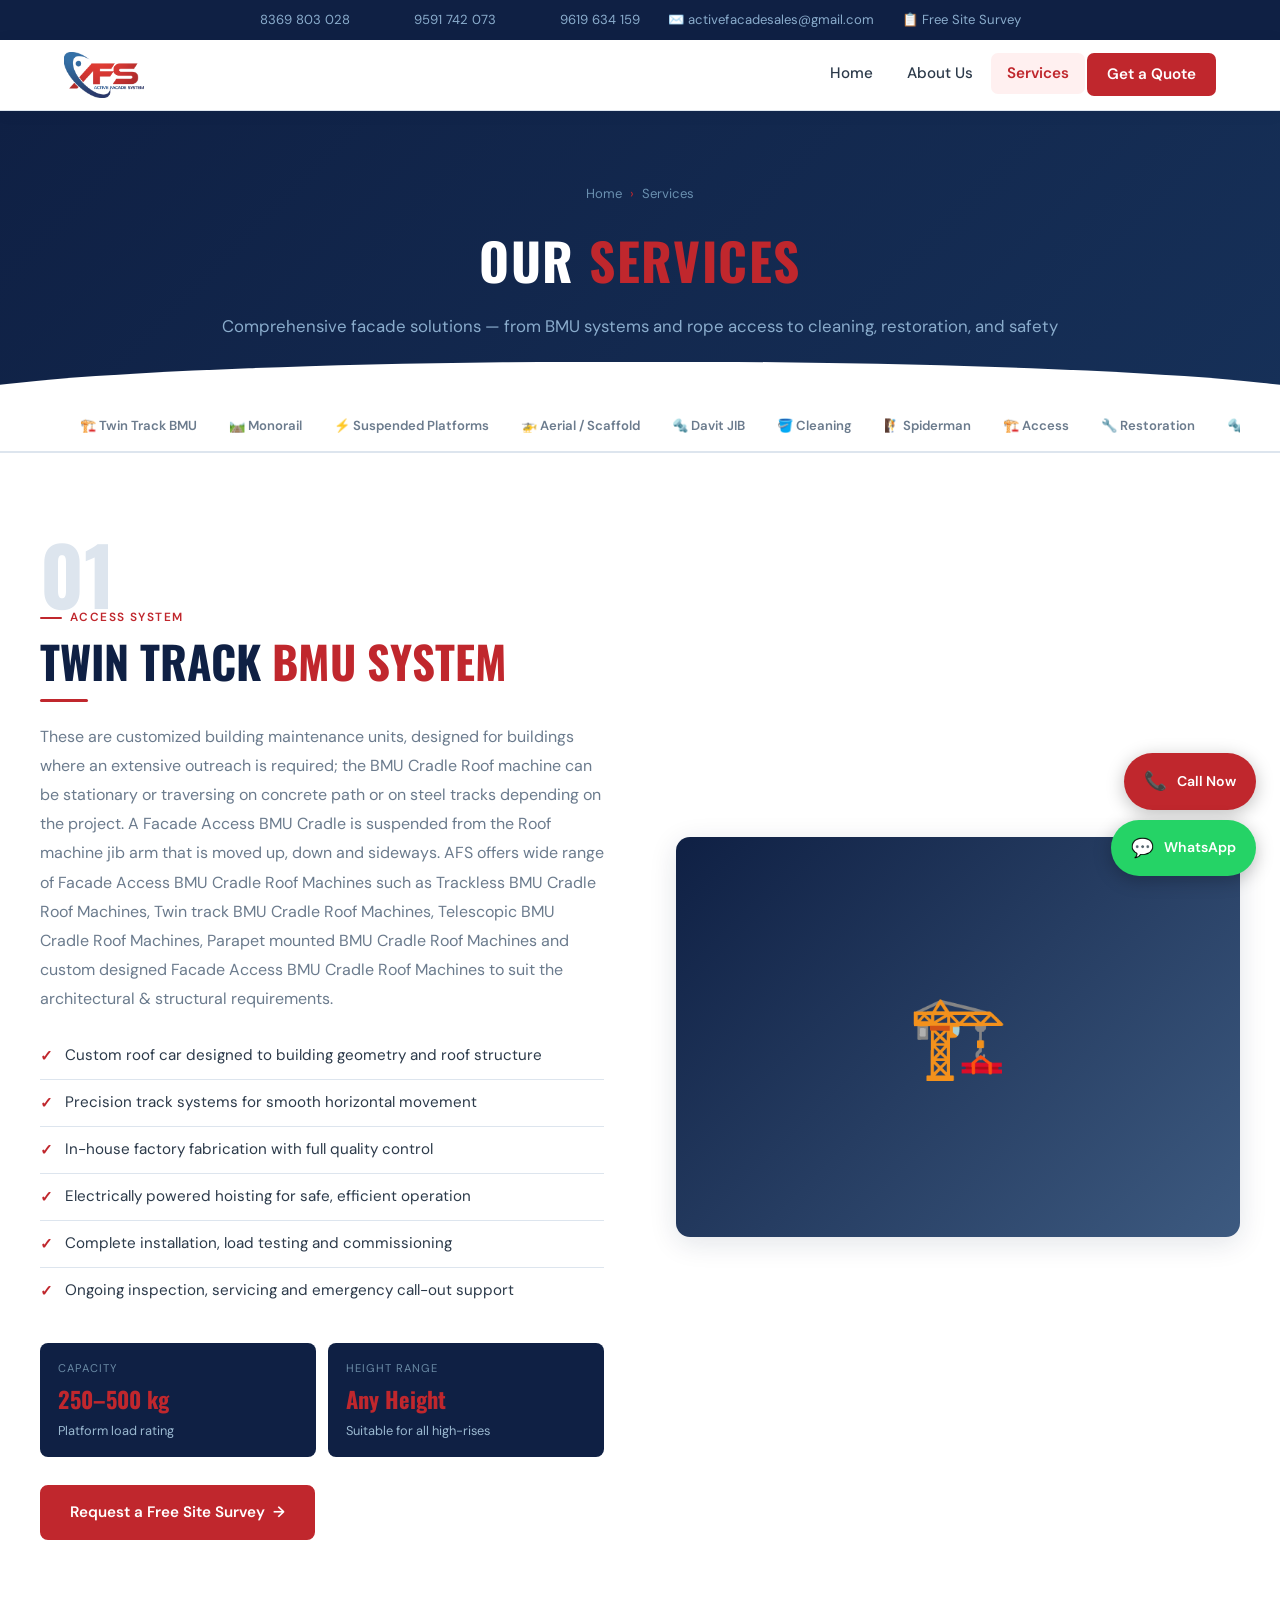
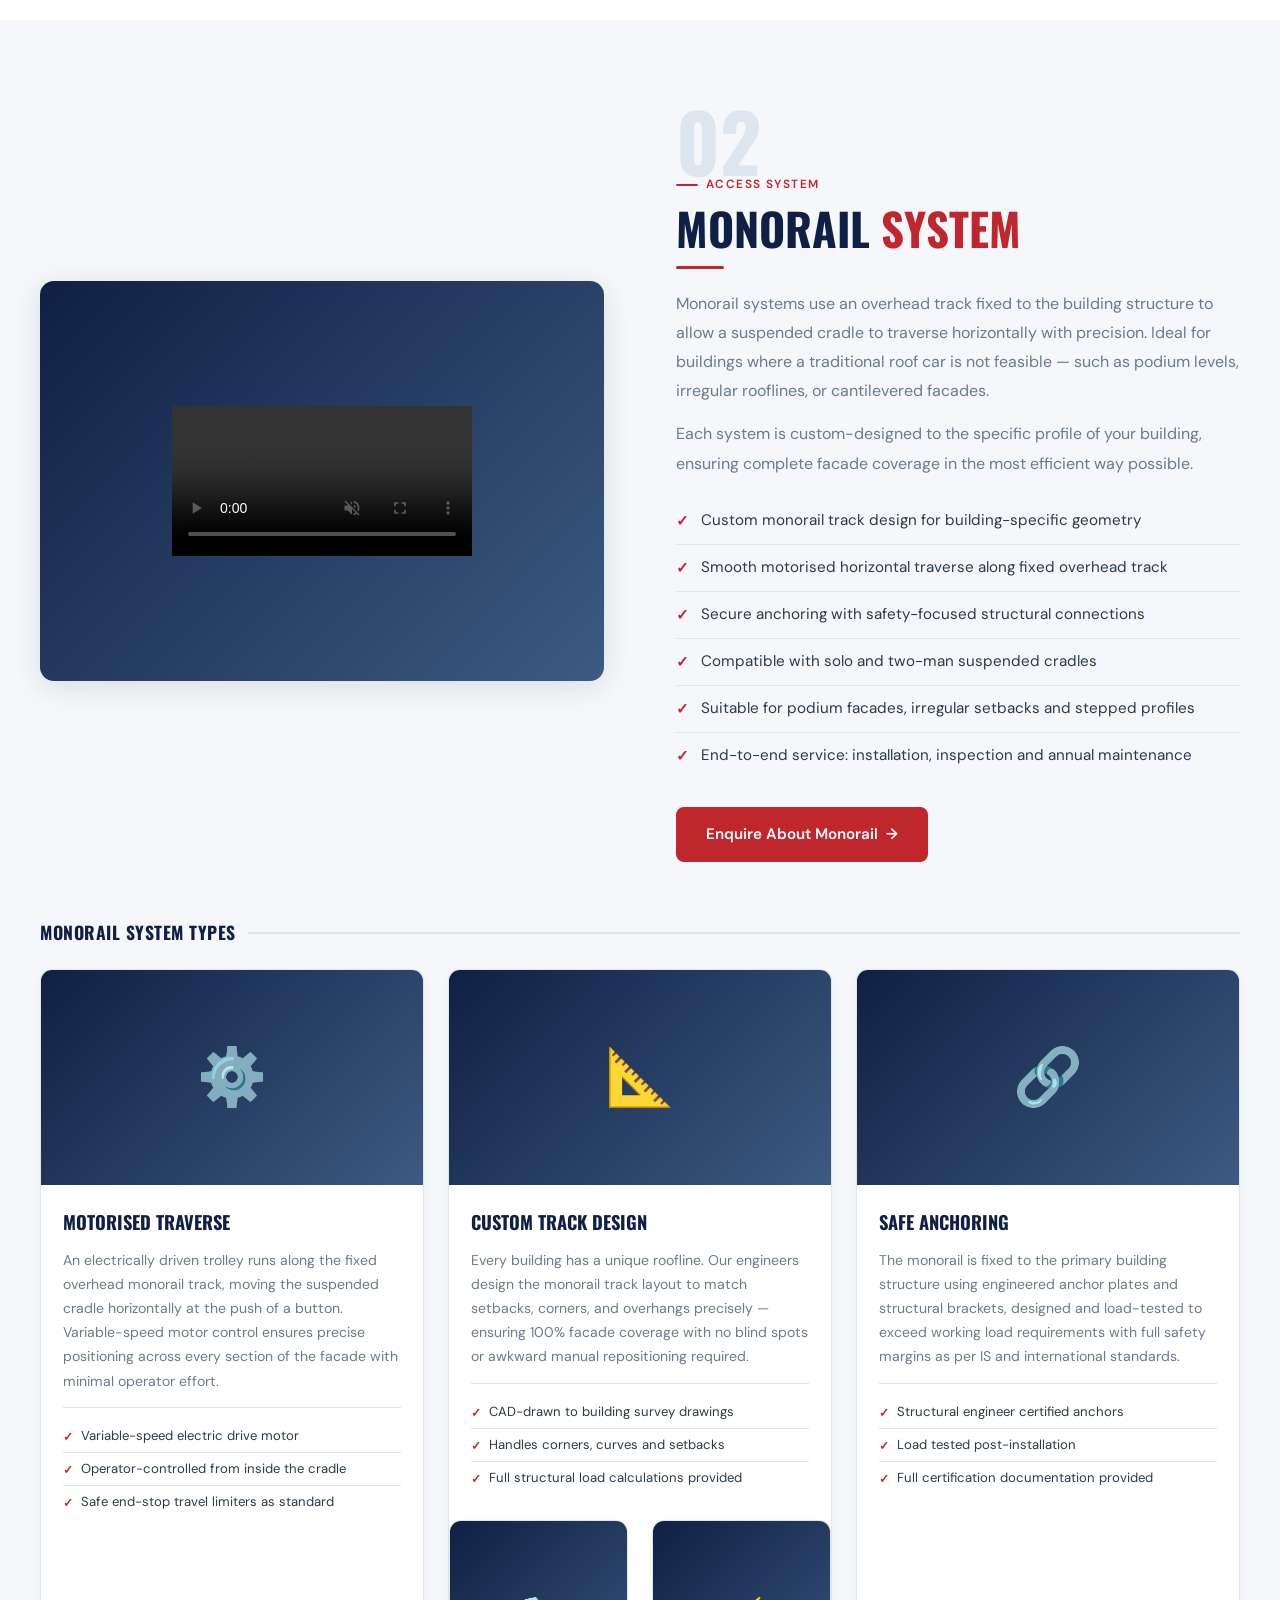
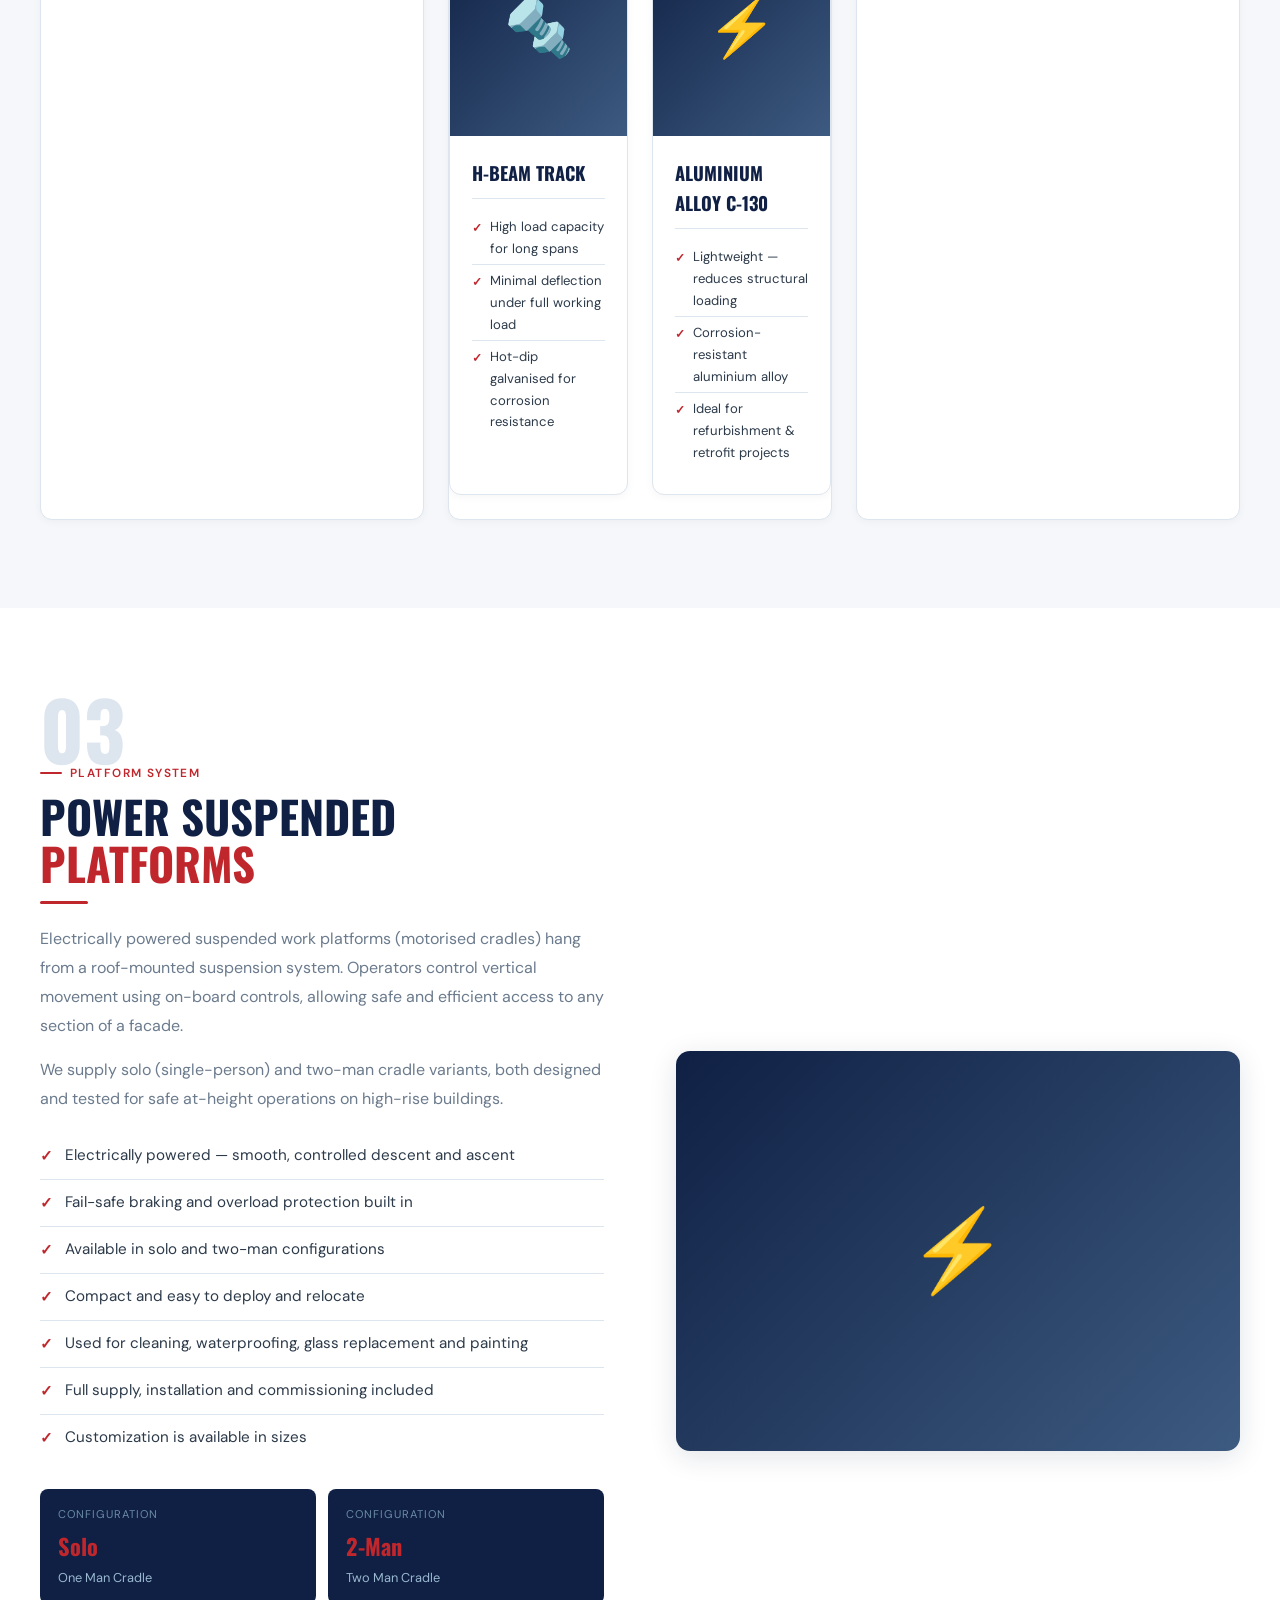
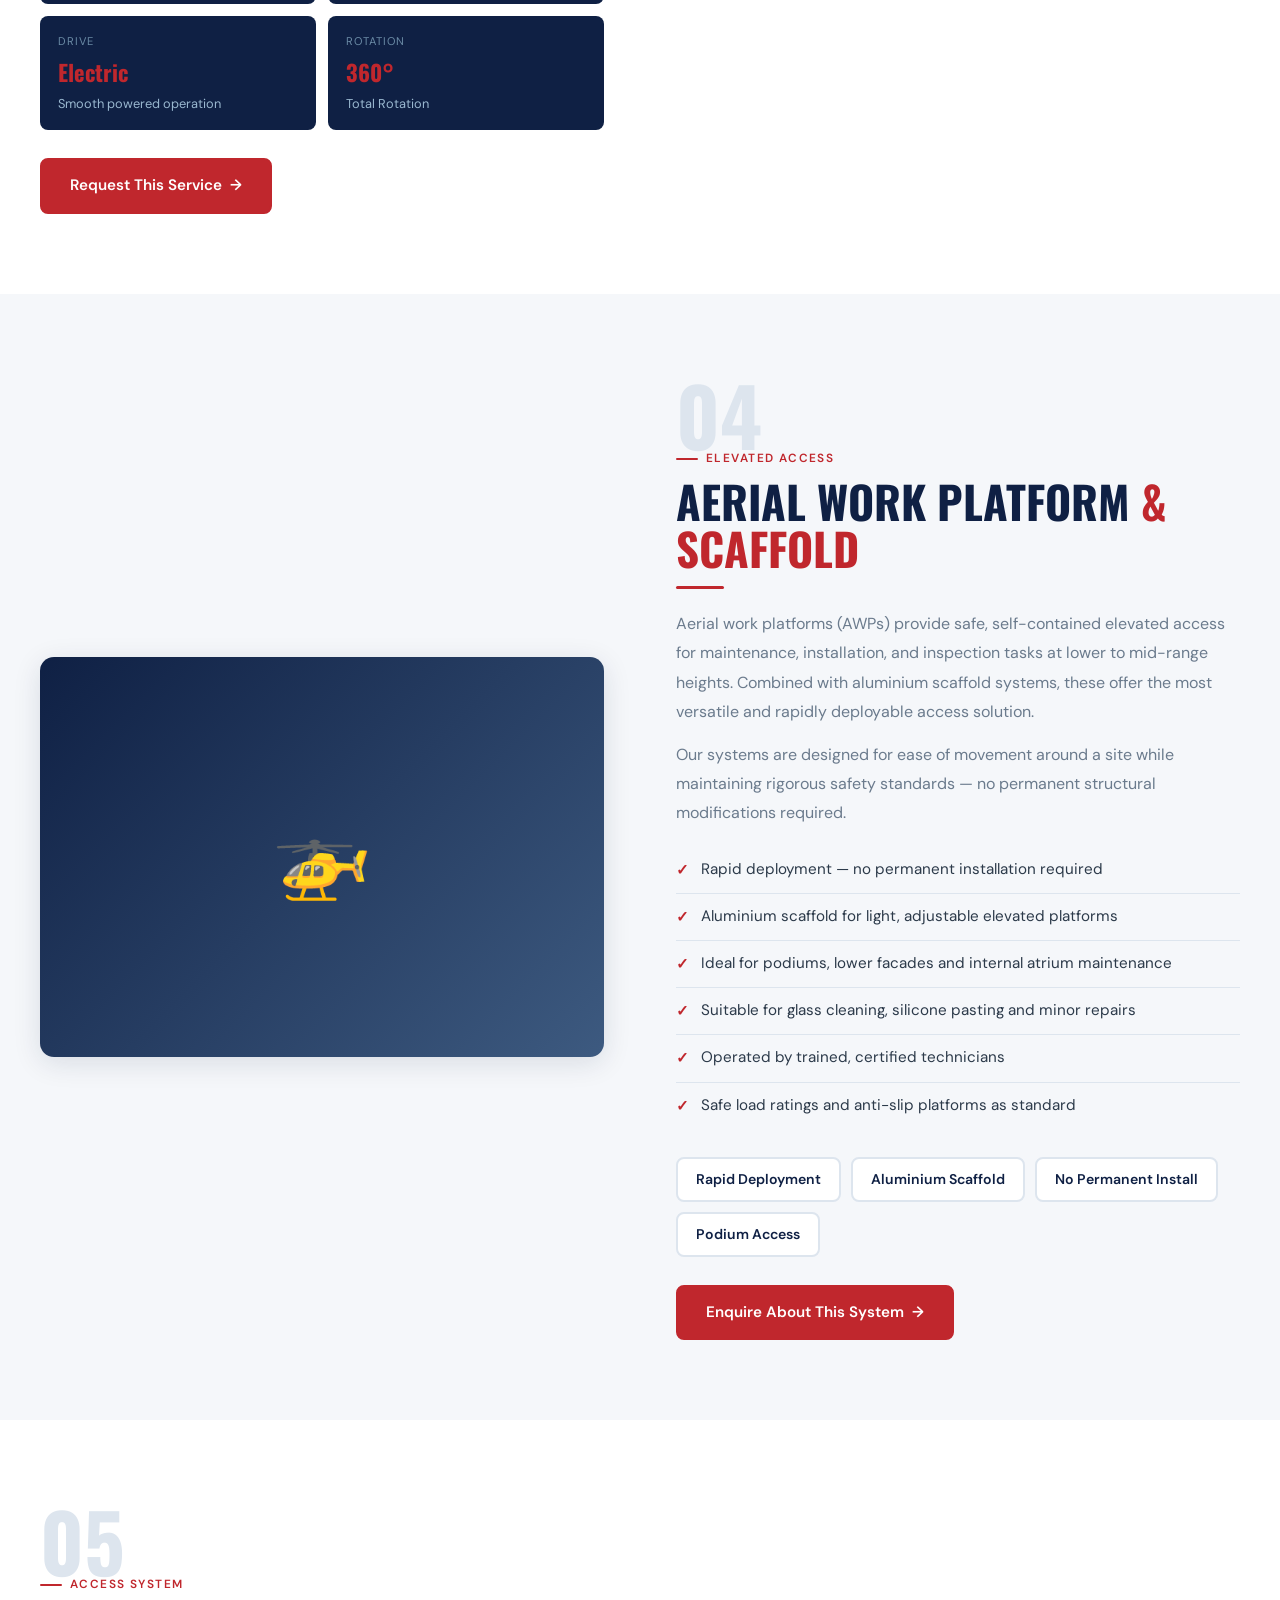
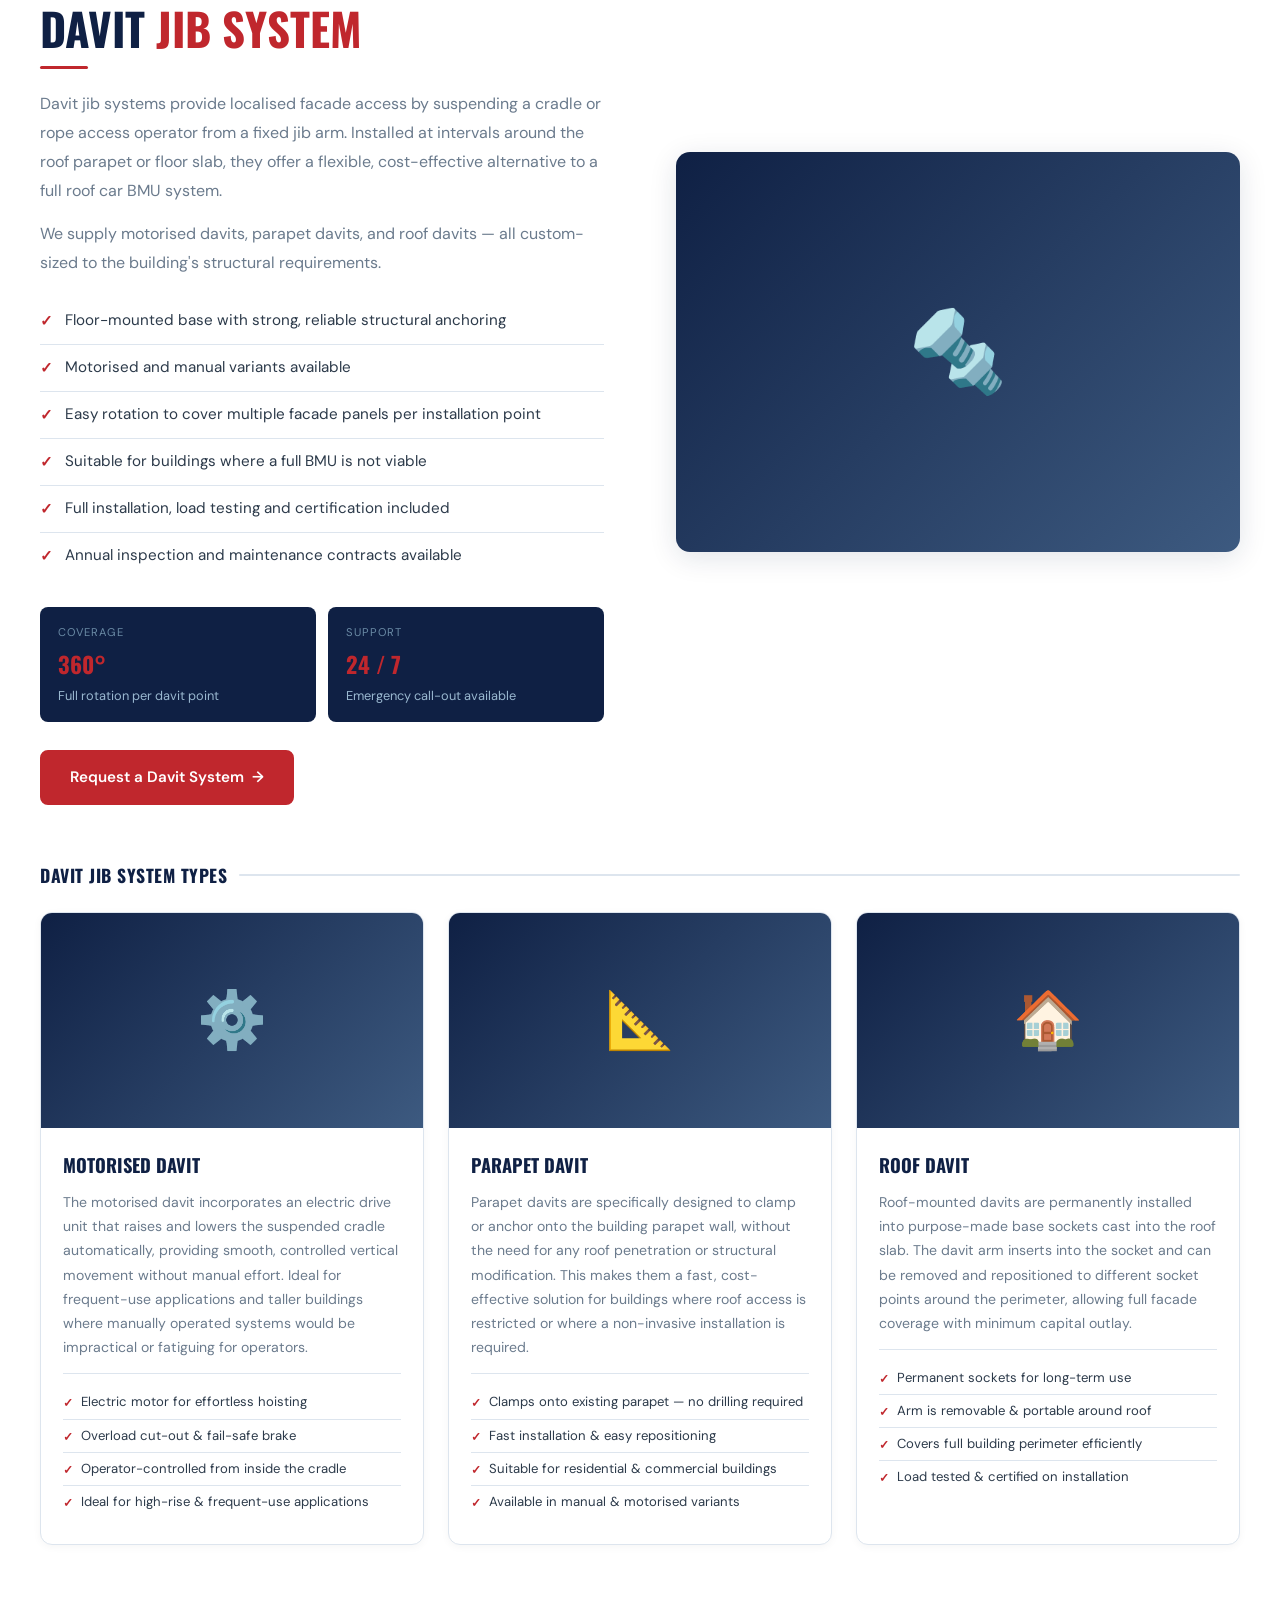
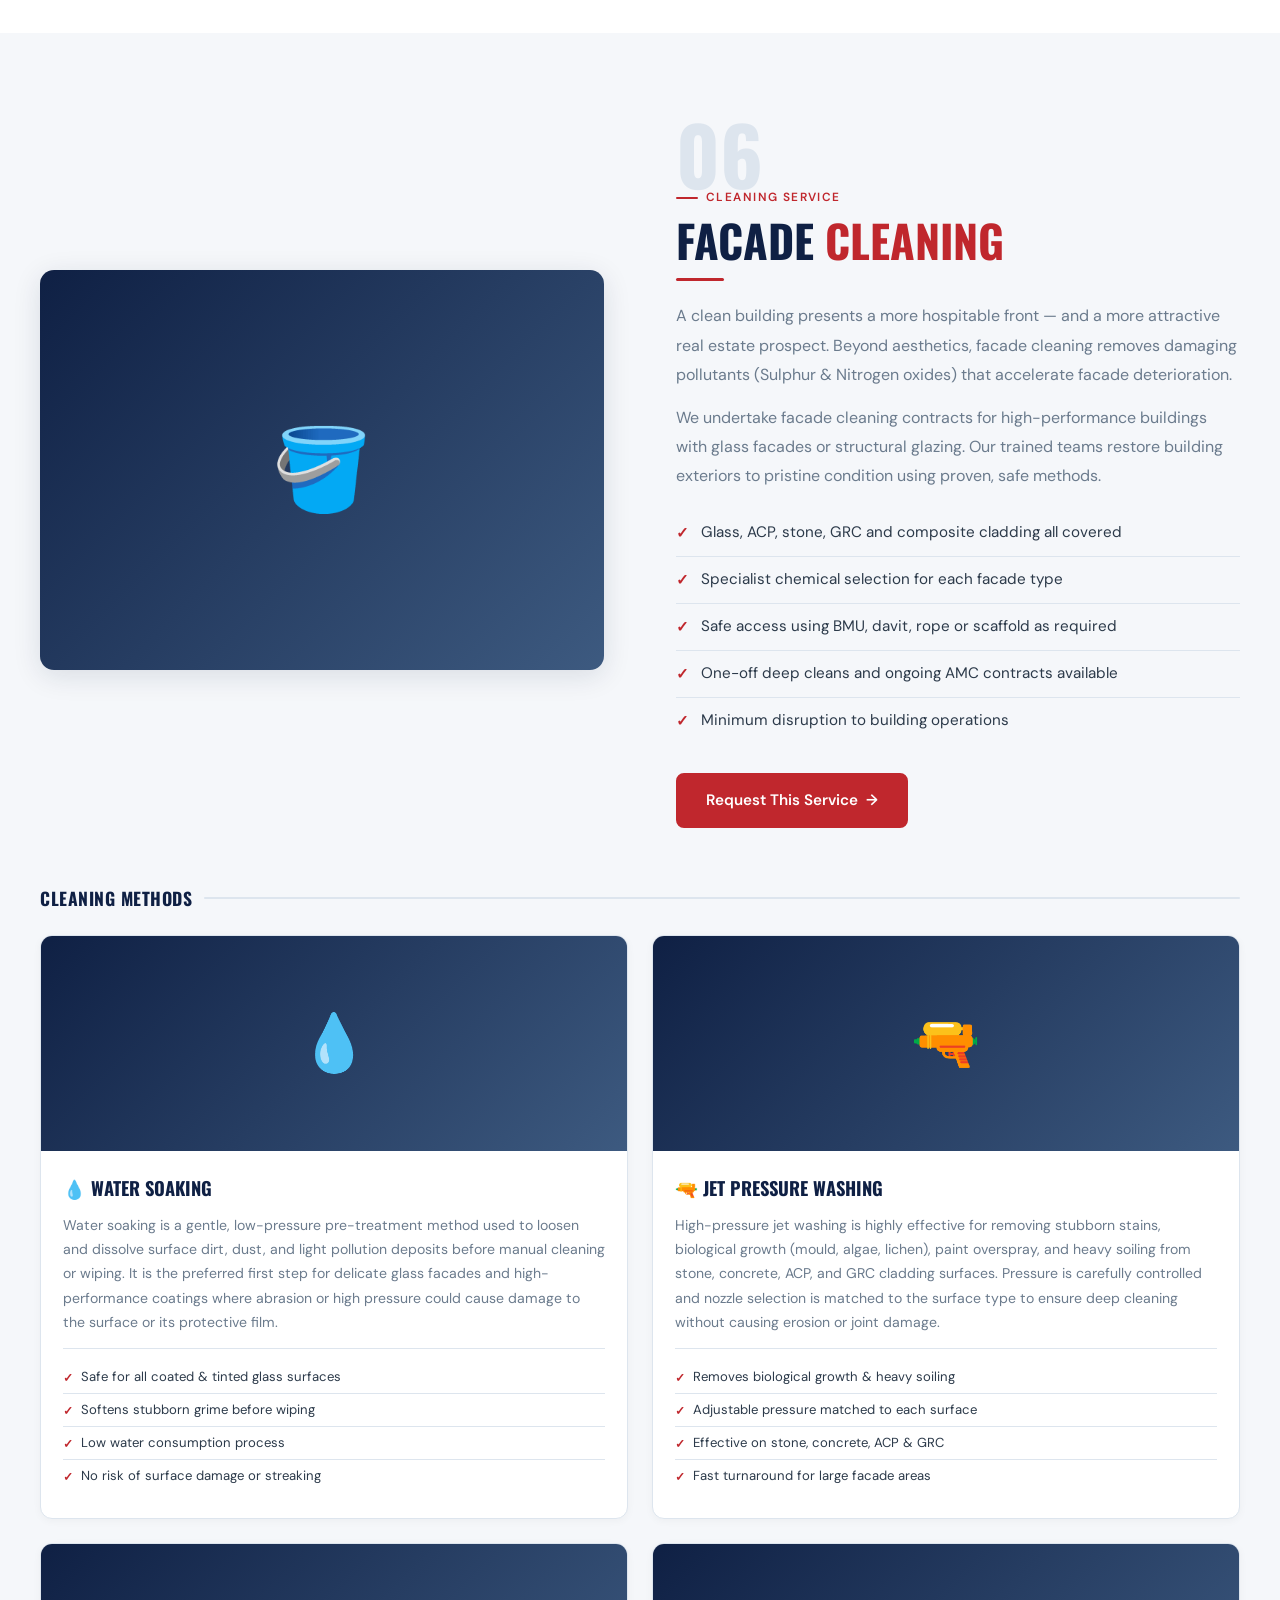
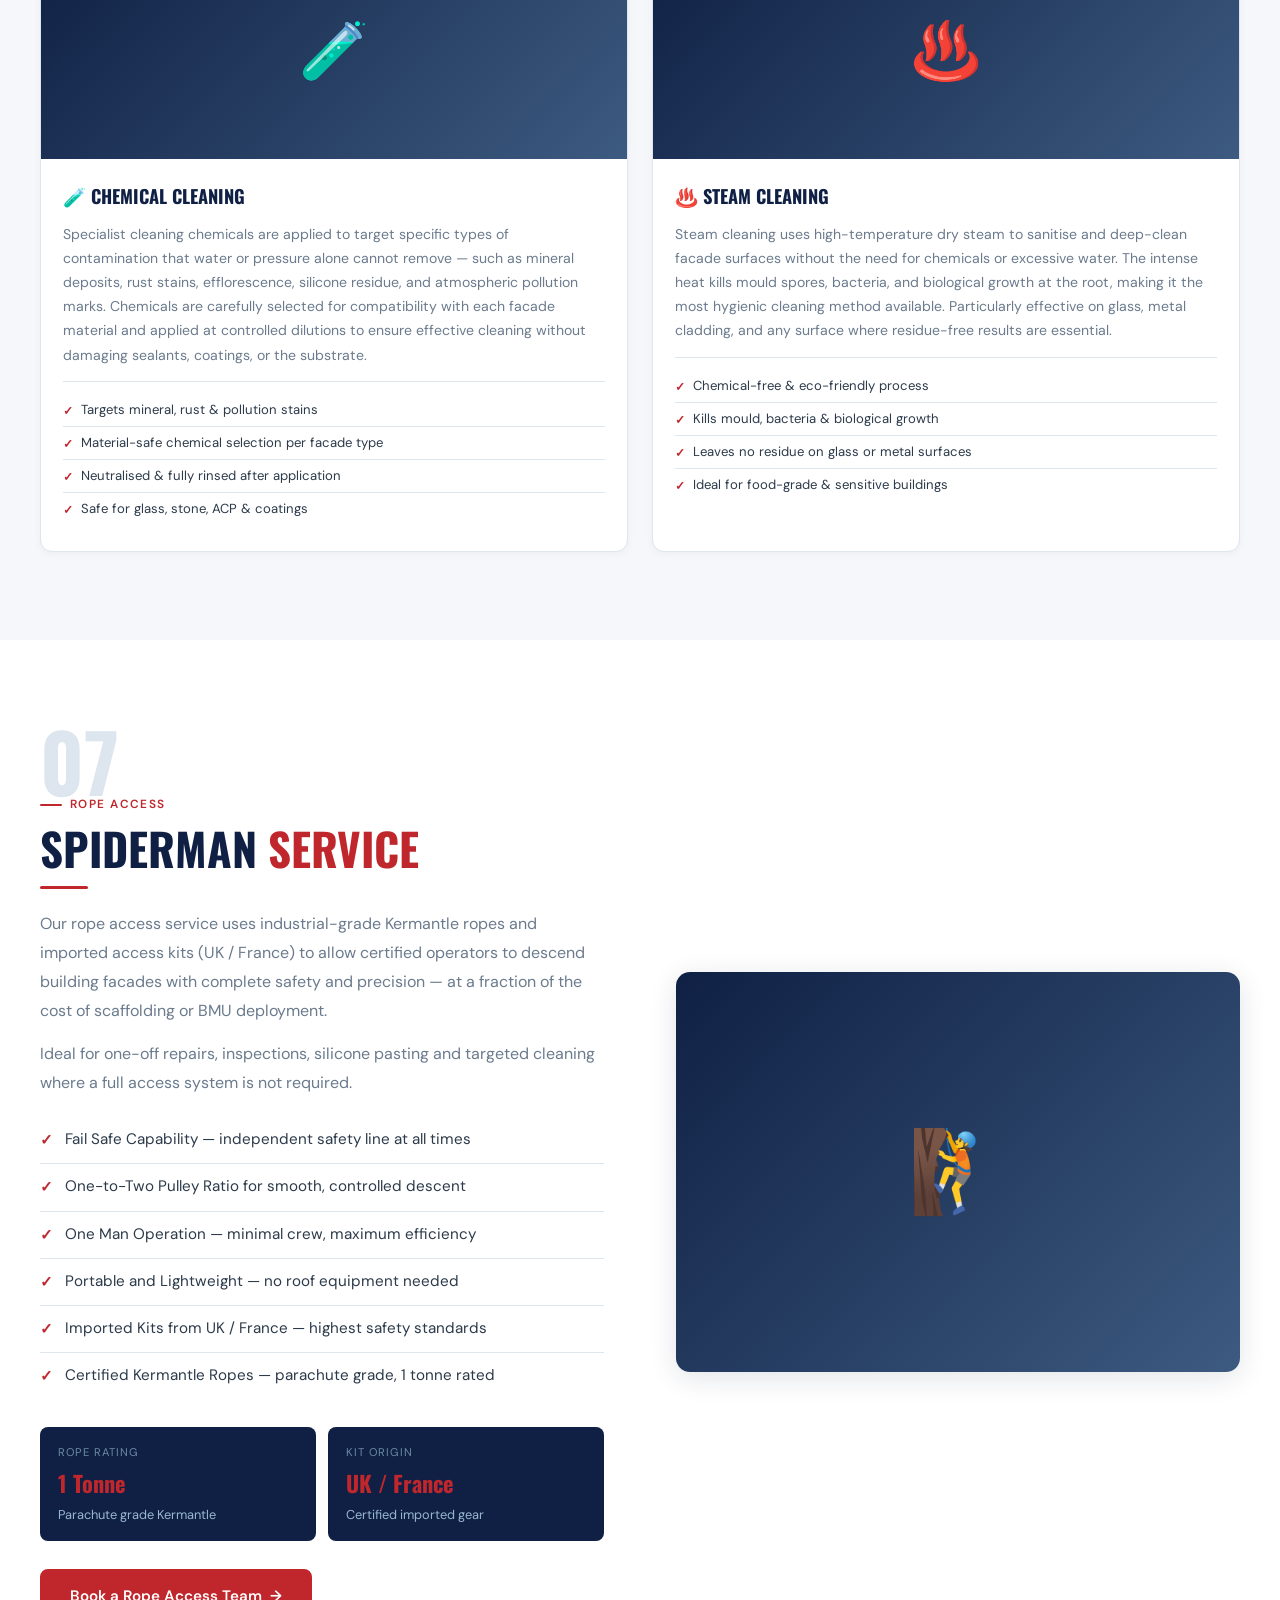
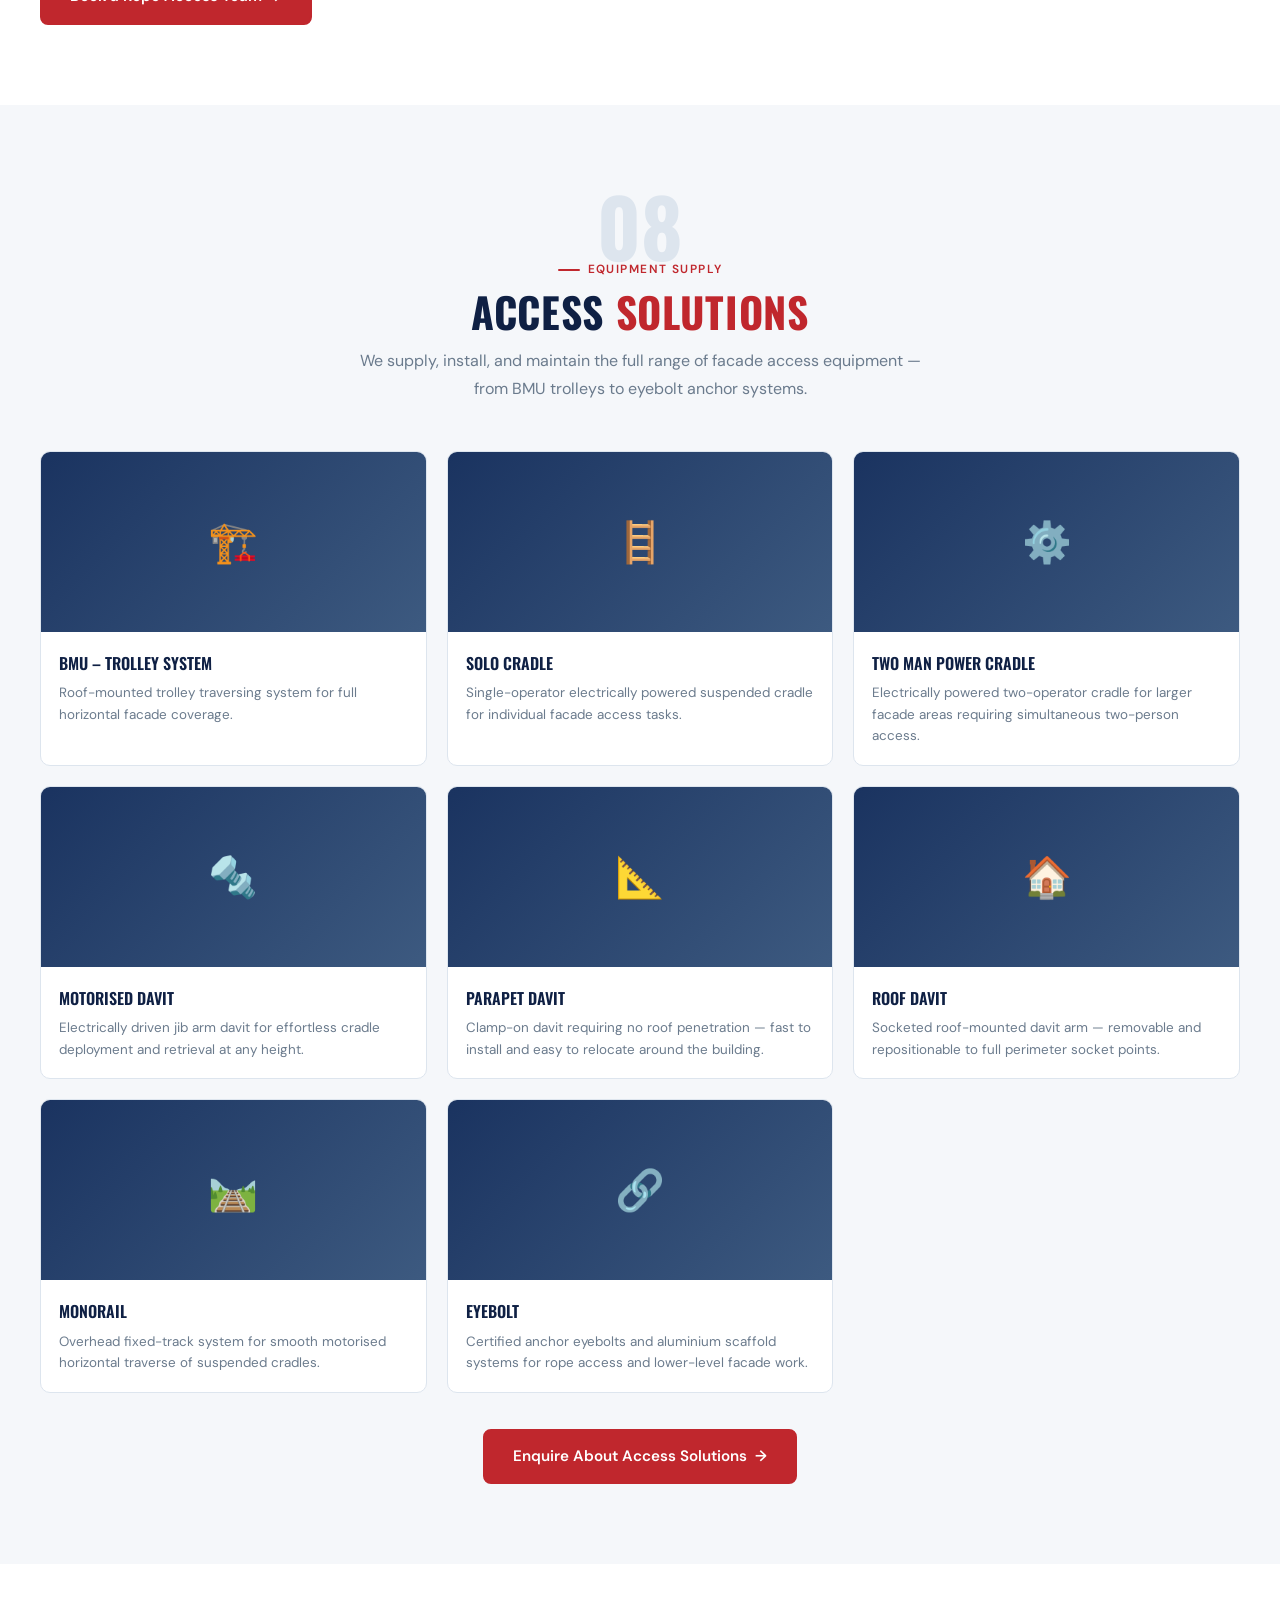
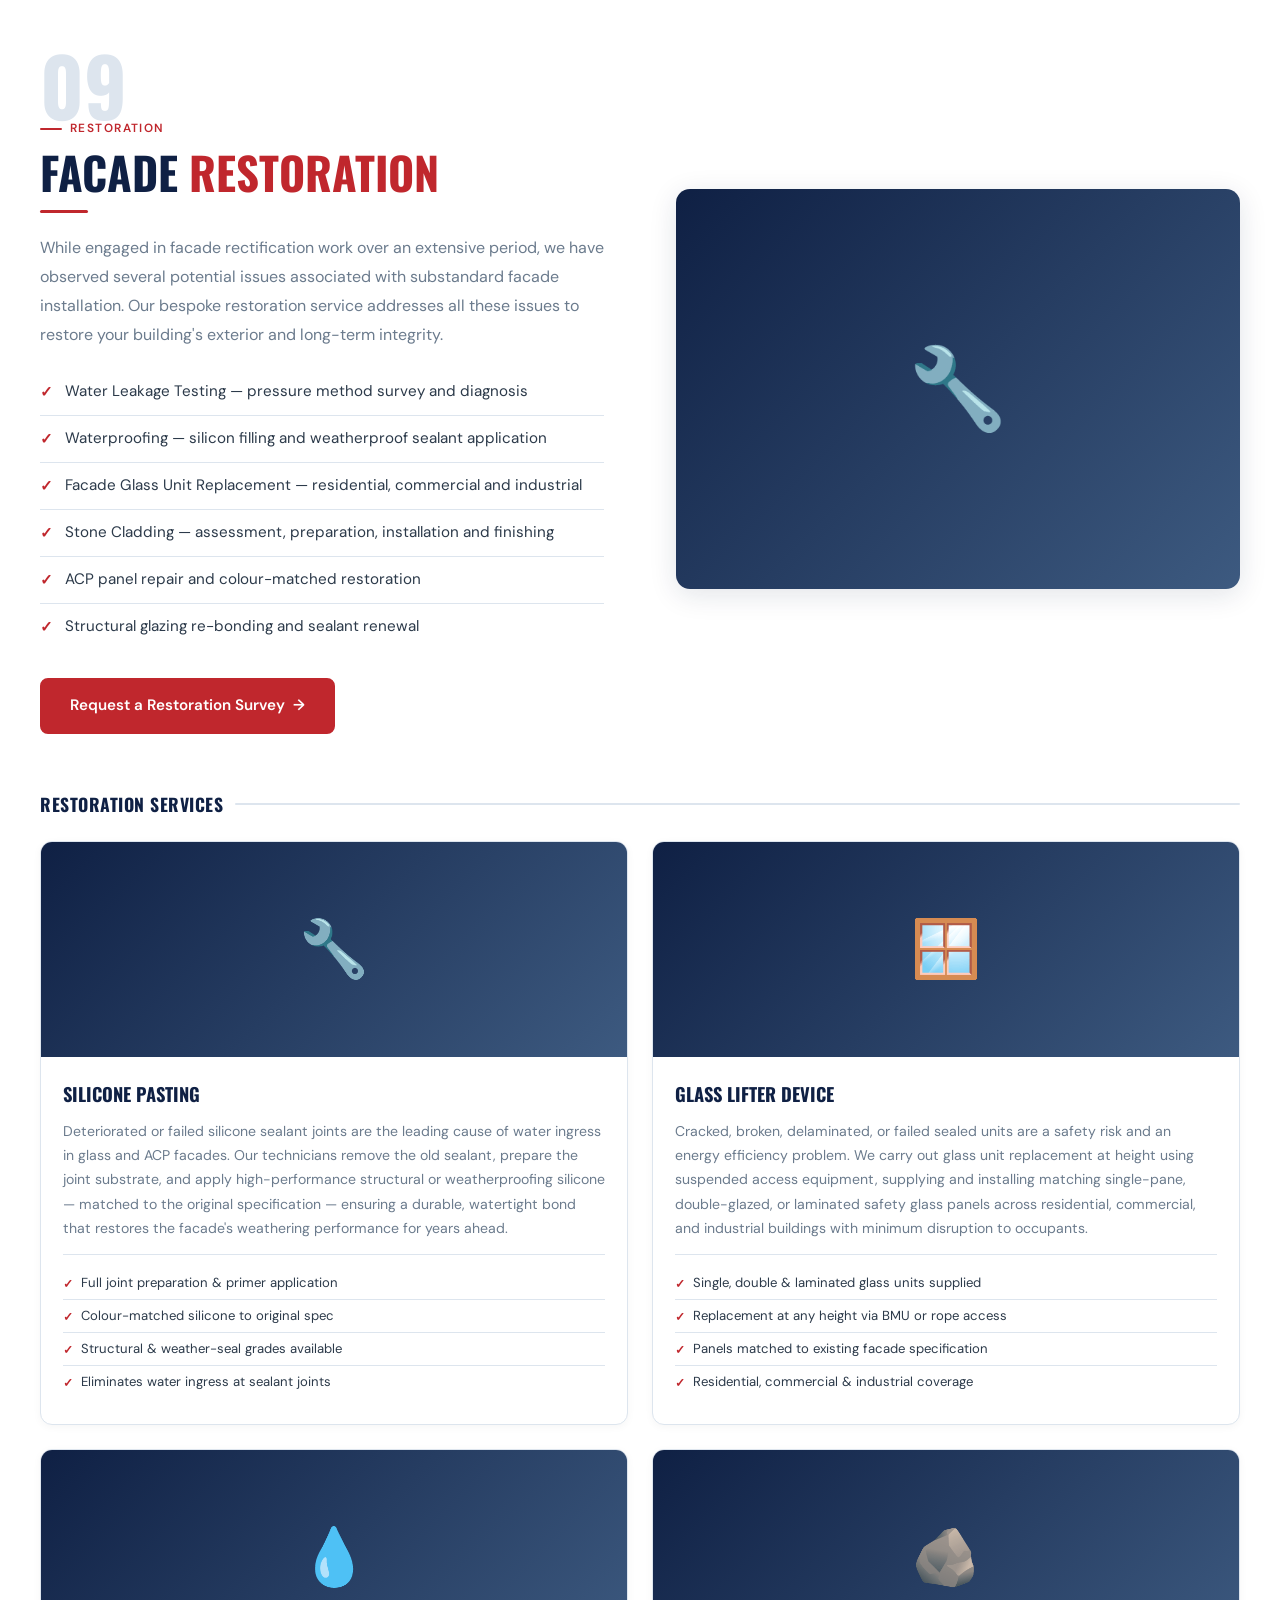
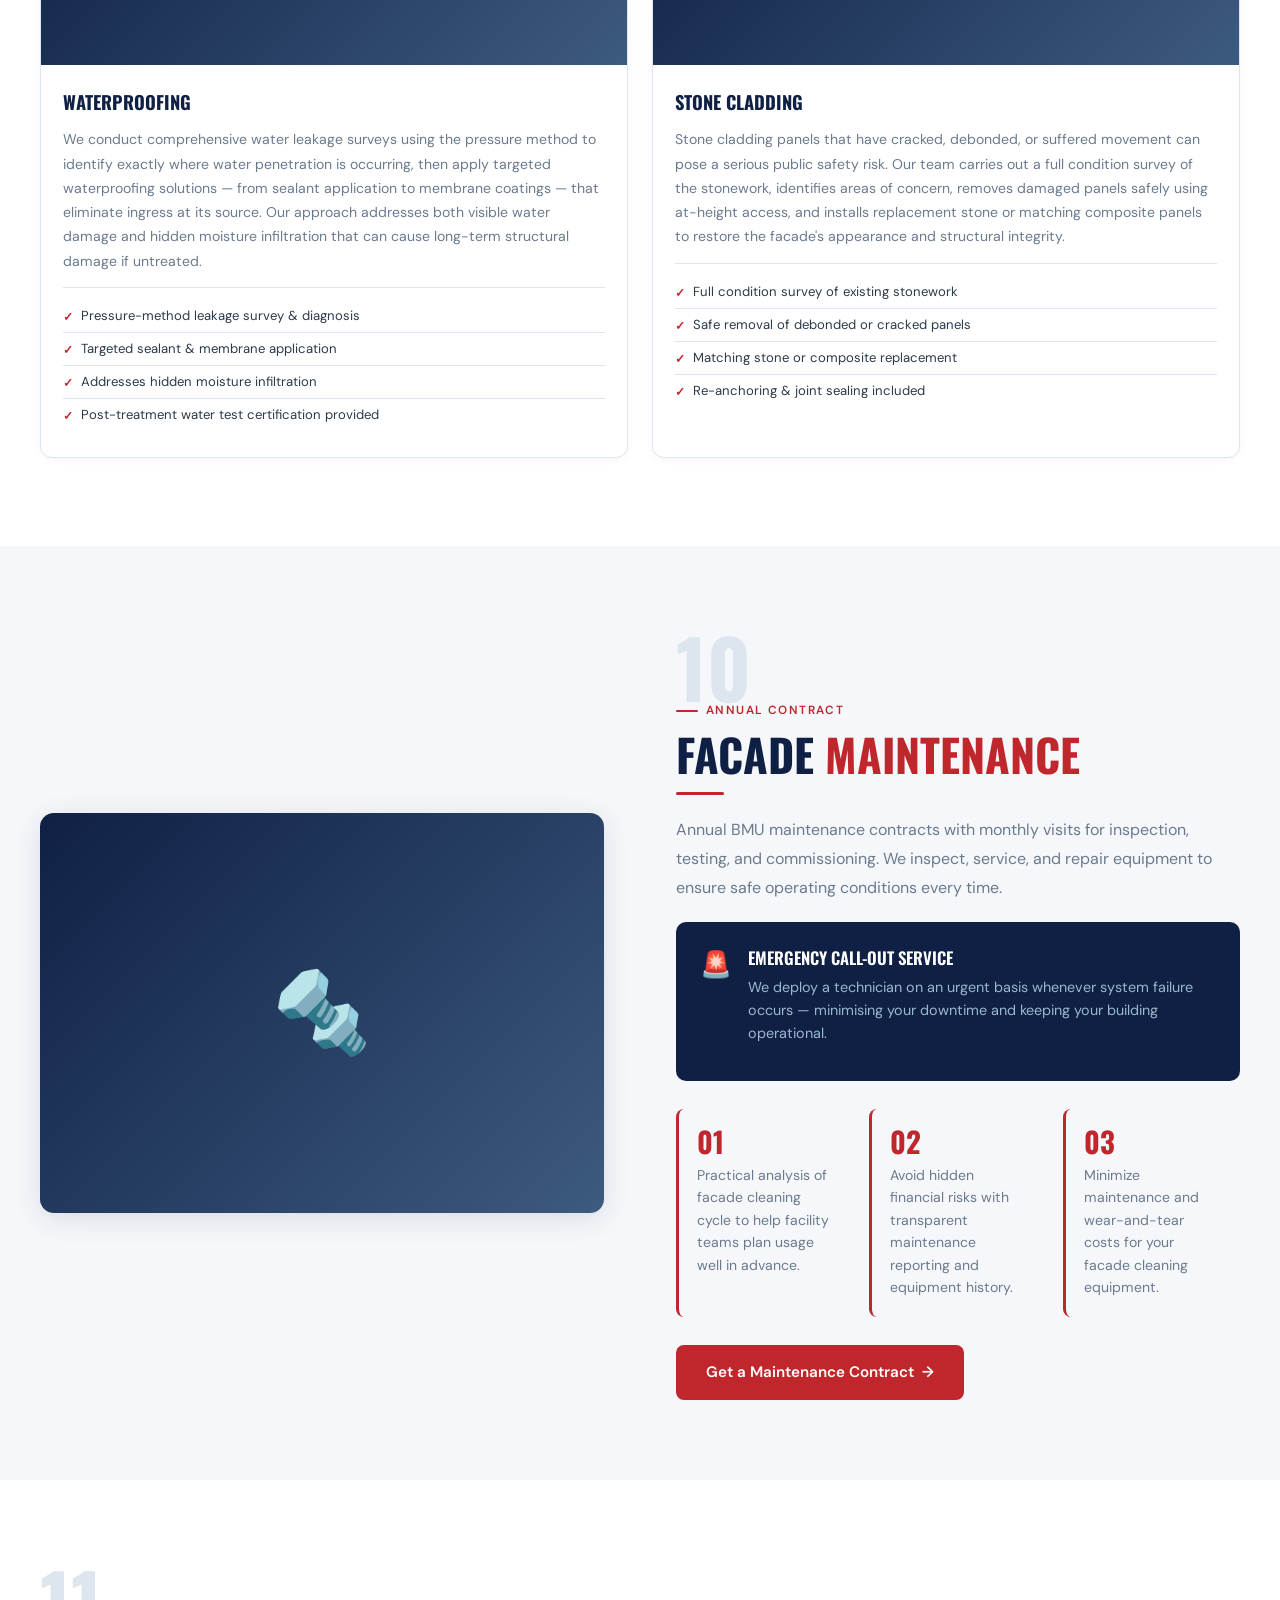
<file: services.html>
<!DOCTYPE html>
<html lang="en">
<head>
  <meta charset="UTF-8"/>
  <meta name="viewport" content="width=device-width, initial-scale=1.0"/>
  <title>Services | Active Facade System</title>
  <link rel="stylesheet" href="css/style.css"/>
  <style>
    /* ===== SERVICE NAV TABS ===== */
    .srv-tabs-wrap { background: white; position: sticky; top: 70px; z-index: 900; border-bottom: 2px solid var(--border); }
    .srv-tabs {
      max-width: 1200px; margin: 0 auto; padding: 0 24px;
      display: flex; overflow-x: auto; gap: 0;
    }
    .srv-tabs::-webkit-scrollbar { height: 0; }
    .srv-tab {
      padding: 14px 16px; white-space: nowrap;
      font-size: 0.82rem; font-weight: 600; color: var(--muted);
      border-bottom: 3px solid transparent; margin-bottom: -2px;
      transition: all 0.22s; cursor: pointer; text-decoration: none; display: block;
    }
    .srv-tab:hover { color: var(--navy); }
    .srv-tab.active { color: var(--red); border-bottom-color: var(--red); }

    /* ===== SERVICE BLOCKS ===== */
    .service-block { padding: 80px 24px; }
    .service-block:nth-child(odd) { background: white; }
    .service-block:nth-child(even) { background: var(--light); }

    .sblock-inner { max-width: 1200px; margin: 0 auto; display: grid; grid-template-columns: 1fr 1fr; gap: 72px; align-items: center; }
    .sblock-inner.flip { direction: rtl; }
    .sblock-inner.flip > * { direction: ltr; }

    .sblock-num { font-family: 'Oswald', sans-serif; font-size: 5rem; font-weight: 700; color: var(--border); line-height: 1; margin-bottom: -12px; display: block; }
    .sblock-text h2 { font-family: 'Oswald', sans-serif; font-size: clamp(2rem,4vw,2.8rem); font-weight: 700; text-transform: uppercase; color: var(--navy); line-height: 1.05; }
    .sblock-text h2 span { color: var(--red); }
    .sblock-divider { width: 48px; height: 3px; background: var(--red); margin: 14px 0 20px; border-radius: 2px; }
    .sblock-text p { color: var(--muted); line-height: 1.82; font-size: 1rem; margin-bottom: 14px; }

    /* Feature List */
    .feat-list { list-style: none; margin: 20px 0 28px; }
    .feat-list li { display: flex; align-items: flex-start; gap: 12px; padding: 10px 0; border-bottom: 1px solid var(--border); font-size: 0.95rem; color: var(--text); }
    .feat-list li:last-child { border-bottom: none; }
    .feat-check { color: var(--red); font-weight: 700; flex-shrink: 0; margin-top: 1px; }

    /* Methods Pills */
    .method-tags { display: flex; flex-wrap: wrap; gap: 10px; margin: 20px 0 28px; }
    .method-tag { background: white; border: 2px solid var(--border); color: var(--navy); padding: 9px 18px; border-radius: 8px; font-size: 0.88rem; font-weight: 600; transition: all 0.2s; }
    .method-tag:hover { border-color: var(--red); color: var(--red); background: #fff5f5; }

    /* Spec boxes */
    .spec-grid { display: grid; grid-template-columns: 1fr 1fr; gap: 12px; margin: 20px 0 28px; }
    .spec-box { background: var(--navy); border-radius: 8px; padding: 16px 18px; }
    .spec-label { font-size: 0.7rem; text-transform: uppercase; letter-spacing: 1px; color: #6a8aa5; margin-bottom: 4px; }
    .spec-val { font-family: 'Oswald', sans-serif; font-size: 1.4rem; font-weight: 700; color: var(--red); }
    .spec-desc { font-size: 0.8rem; color: #9ab8d0; margin-top: 2px; }

    /* Image side */
    .sblock-image { border-radius: 14px; overflow: hidden; height: 400px; background: linear-gradient(135deg, var(--navy), var(--steel)); display: flex; align-items: center; justify-content: center; font-size: 5rem; box-shadow: var(--shadow-md); position: relative; }
    .sblock-image img { width: 100%; height: 100%; object-fit: cover; }

    /* Access grid */
    .access-products { max-width: 1200px; margin: 48px auto 0; }
    .access-grid { display: grid; grid-template-columns: repeat(3,1fr); gap: 20px; }
    .access-card { background: white; border: 1px solid var(--border); border-radius: var(--radius); overflow: hidden; transition: all 0.28s; }
    .access-card:hover { transform: translateY(-4px); box-shadow: var(--shadow-md); }
    .ac-img { height: 180px; background: linear-gradient(135deg, var(--navy-mid), var(--steel)); display: flex; align-items: center; justify-content: center; font-size: 2.5rem; overflow: hidden; }
    .ac-img img { width: 100%; height: 100%; object-fit: cover; }
    .ac-body { padding: 18px; }
    .ac-body h4 { font-family: 'Oswald', sans-serif; font-size: 1rem; font-weight: 600; text-transform: uppercase; color: var(--navy); margin-bottom: 6px; }
    .ac-body p { font-size: 0.84rem; color: var(--muted); line-height: 1.6; margin: 0; }

    /* Objectives */
    .obj-grid { display: grid; grid-template-columns: 1fr 1fr 1fr; gap: 16px; margin: 20px 0 28px; }
    .obj-item { background: var(--light); border-radius: 8px; padding: 18px; border-left: 3px solid var(--red); }
    .obj-num { font-family: 'Oswald', sans-serif; font-size: 1.8rem; font-weight: 700; color: var(--red); line-height: 1; margin-bottom: 8px; }
    .obj-text { color: var(--muted); font-size: 0.88rem; line-height: 1.6; }

    /* Callout box */
    .callout { background: var(--navy); color: white; border-radius: 10px; padding: 22px 24px; margin: 20px 0 28px; display: flex; gap: 16px; align-items: flex-start; }
    .callout-icon { font-size: 1.6rem; flex-shrink: 0; }
    .callout h4 { font-family: 'Oswald', sans-serif; font-size: 1.05rem; font-weight: 600; text-transform: uppercase; margin-bottom: 4px; }
    .callout p { font-size: 0.9rem; color: #9ab8d0; line-height: 1.6; }

    /* ===== TYPE CARDS — Monorail / Davit / Cleaning / Restoration ===== */
    .type-section { max-width: 1200px; margin: 56px auto 0; padding: 0 0 8px; }
    .type-section-title {
      font-family: 'Oswald', sans-serif; font-size: 1.1rem; font-weight: 700;
      text-transform: uppercase; color: var(--navy); letter-spacing: 0.5px;
      margin-bottom: 22px; display: flex; align-items: center; gap: 12px;
    }
    .type-section-title::after { content: ''; flex: 1; height: 2px; background: var(--border); border-radius: 2px; }

    .type-grid { display: grid; grid-template-columns: repeat(3, 1fr); gap: 24px; }
    .type-grid-2col { grid-template-columns: repeat(2, 1fr); }

    .type-card {
      background: white; border: 1px solid var(--border); border-radius: 12px;
      overflow: hidden; transition: all 0.3s; box-shadow: 0 2px 8px rgba(0,0,0,0.04);
    }
    .type-card:hover { transform: translateY(-5px); box-shadow: 0 14px 32px rgba(0,0,0,0.10); border-color: var(--red); }

    .type-card-img {
      height: 215px; overflow: hidden; position: relative;
      background: linear-gradient(135deg, var(--navy), var(--steel));
      display: flex; align-items: center; justify-content: center; font-size: 3.5rem;
    }
    .type-card-img img { width: 100%; height: 100%; object-fit: cover; transition: transform 0.4s ease; }
    .type-card:hover .type-card-img img { transform: scale(1.05); }

    .type-card-badge {
      position: absolute; top: 12px; left: 12px;
      background: var(--red); color: white;
      font-size: 0.66rem; font-weight: 700; text-transform: uppercase;
      letter-spacing: 0.8px; padding: 4px 10px; border-radius: 20px;
    }

    .type-card-body { padding: 22px 22px 26px; }
    .type-card-body h4 {
      font-family: 'Oswald', sans-serif; font-size: 1.15rem; font-weight: 700;
      text-transform: uppercase; color: var(--navy); margin-bottom: 10px;
    }
    .type-card-body p { font-size: 0.88rem; color: var(--muted); line-height: 1.72; margin: 0 0 14px; }

    .type-feats { list-style: none; margin: 0; padding: 0; border-top: 1px solid var(--border); padding-top: 12px; }
    .type-feats li {
      display: flex; align-items: flex-start; gap: 8px;
      font-size: 0.82rem; color: var(--text); padding: 5px 0;
      border-bottom: 1px solid var(--border);
    }
    .type-feats li:last-child { border-bottom: none; }
    .type-feats .fc { color: var(--red); font-weight: 700; flex-shrink: 0; font-size: 0.76rem; margin-top: 2px; }

    /* Track Profiles Container - Side by Side */
    .track-profiles-container {
      display: grid; grid-template-columns: repeat(2, 1fr); gap: 24px;
      margin-bottom: 24px;
    }

    /* CTA */
    .srv-cta { background: linear-gradient(135deg, var(--red), #8b1a1e); padding: 72px 24px; text-align: center; }
    .srv-cta h2 { font-family: 'Oswald', sans-serif; font-size: clamp(2rem,4vw,2.8rem); font-weight: 700; color: white; text-transform: uppercase; margin-bottom: 14px; }
    .srv-cta p { color: rgba(255,255,255,0.82); font-size: 1.05rem; margin-bottom: 30px; }

    @media (max-width: 900px) {
      .sblock-inner, .sblock-inner.flip { grid-template-columns: 1fr; direction: ltr; }
      .access-grid { grid-template-columns: 1fr 1fr; }
      .obj-grid { grid-template-columns: 1fr; }
      .spec-grid { grid-template-columns: 1fr 1fr; }
      .type-grid { grid-template-columns: 1fr 1fr; }
      .type-grid-2col { grid-template-columns: 1fr 1fr; }
    }
    @media (max-width: 600px) {
      .access-grid { grid-template-columns: 1fr; }
      .spec-grid { grid-template-columns: 1fr; }
      .type-grid, .type-grid-2col { grid-template-columns: 1fr; }
    }

    
  </style>
</head>
<body>

<div class="topbar">
  <a href="tel:8369803028">8369 803 028</a>&nbsp;&nbsp;<a href="tel:9591742073">9591 742 073</a>&nbsp;&nbsp;<a href="tel:9619634159">9619 634 159</a>
  <a href="mailto:activefacadesales@gmail.com">✉️ activefacadesales@gmail.com</a>
  <a href="contact.html">📋 Free Site Survey</a>
</div>

<nav>
  <div class="nav-inner">
    <a href="index.html" class="nav-logo"><img src="images/logo.png" alt="AFS"/></a>
    <ul class="nav-links">
      <li><a href="index.html">Home</a></li>
      <li><a href="about.html">About Us</a></li>
      <li><a href="services.html" class="active">Services</a></li>
      <li><a href="contact.html" class="nav-cta-btn">Get a Quote</a></li>
    </ul>
    <div class="hamburger"><span></span><span></span><span></span></div>
  </div>
</nav>

<div class="page-header">
  <div class="breadcrumb"><a href="index.html">Home</a><span class="sep">›</span><span>Services</span></div>
  <h1>Our <span>Services</span></h1>
  <p>Comprehensive facade solutions — from BMU systems and rope access to cleaning, restoration, and safety</p>
</div>

<!-- STICKY TABS -->
<div class="srv-tabs-wrap">
  <div class="srv-tabs">
    <a href="#Twin-track-car-bmu-system" class="srv-tab">🏗️ Twin Track BMU</a>
    <a href="#monorail-system" class="srv-tab">🛤️ Monorail</a>
    <a href="#power-suspended-platforms" class="srv-tab">⚡ Suspended Platforms</a>
    <a href="#aerial-work-platform" class="srv-tab">🚁 Aerial / Scaffold</a>
    <a href="#davit-jib-system" class="srv-tab">🔩 Davit JIB</a>
    <a href="#Facade-cleaning" class="srv-tab active">🪣 Cleaning</a>
    <a href="#spiderman" class="srv-tab">🧗 Spiderman</a>
    <a href="#access-solutions" class="srv-tab">🏗️ Access</a>
    <a href="#restoration" class="srv-tab">🔧 Restoration</a>
    <a href="#maintenance" class="srv-tab">🔩 Maintenance</a>
    <a href="#Brackets" class="srv-tab">🔩 Register Brackets</a>
  </div>
</div>


<!-- ══ 01. TWIN TRACK BMU ══ -->
<div class="service-block" id="Twin-track-car-bmu-system">
  <div class="sblock-inner">
    <div class="sblock-text reveal">
      <span class="sblock-num">01</span>
      <div class="section-eyebrow">Access System</div>
      <h2>Twin Track <span>BMU System</span></h2>
      <div class="sblock-divider"></div>
      <p>These are customized building maintenance units, designed for buildings where an extensive outreach is required; the BMU Cradle Roof machine can be stationary or traversing on concrete path or on steel tracks depending on the project. A Facade Access BMU Cradle is suspended from the Roof machine jib arm that is moved up, down and sideways. AFS offers wide range of Facade Access BMU Cradle Roof Machines such as Trackless BMU Cradle Roof Machines, Twin track BMU Cradle Roof Machines, Telescopic BMU Cradle Roof Machines, Parapet mounted BMU Cradle Roof Machines and custom designed Facade Access BMU Cradle Roof Machines to suit the architectural &amp; structural requirements.</p>
      <ul class="feat-list">
        <li><span class="feat-check">✓</span> Custom roof car designed to building geometry and roof structure</li>
        <li><span class="feat-check">✓</span> Precision track systems for smooth horizontal movement</li>
        <li><span class="feat-check">✓</span> In-house factory fabrication with full quality control</li>
        <li><span class="feat-check">✓</span> Electrically powered hoisting for safe, efficient operation</li>
        <li><span class="feat-check">✓</span> Complete installation, load testing and commissioning</li>
        <li><span class="feat-check">✓</span> Ongoing inspection, servicing and emergency call-out support</li>
      </ul>
      <div class="spec-grid">
        <div class="spec-box"><div class="spec-label">Capacity</div><div class="spec-val">250–500 kg</div><div class="spec-desc">Platform load rating</div></div>
        <div class="spec-box"><div class="spec-label">Height Range</div><div class="spec-val">Any Height</div><div class="spec-desc">Suitable for all high-rises</div></div>
      </div>
      <a href="contact.html" class="btn btn-primary">Request a Free Site Survey <span class="arrow">→</span></a>
    </div>
    <div class="sblock-image reveal reveal-delay-2">
      <img src="https://raw.githubusercontent.com/vishu1196/AFS-WEBSITE/main/static/TWIN_TRACK_BMU.jpeg" loading="lazy" alt="Twin Track BMU System" onerror="this.parentElement.innerHTML='🏗️'"/>
    </div>
  </div>
</div>


<!-- ══ 02. MONORAIL SYSTEM ══ -->
<div class="service-block" id="monorail-system">
  <div class="sblock-inner flip">
    <div class="sblock-text reveal">
      <span class="sblock-num">02</span>
      <div class="section-eyebrow">Access System</div>
      <h2>Monorail <span>System</span></h2>
      <div class="sblock-divider"></div>
      <p>Monorail systems use an overhead track fixed to the building structure to allow a suspended cradle to traverse horizontally with precision. Ideal for buildings where a traditional roof car is not feasible — such as podium levels, irregular rooflines, or cantilevered facades.</p>
      <p>Each system is custom-designed to the specific profile of your building, ensuring complete facade coverage in the most efficient way possible.</p>
      <ul class="feat-list">
        <li><span class="feat-check">✓</span> Custom monorail track design for building-specific geometry</li>
        <li><span class="feat-check">✓</span> Smooth motorised horizontal traverse along fixed overhead track</li>
        <li><span class="feat-check">✓</span> Secure anchoring with safety-focused structural connections</li>
        <li><span class="feat-check">✓</span> Compatible with solo and two-man suspended cradles</li>
        <li><span class="feat-check">✓</span> Suitable for podium facades, irregular setbacks and stepped profiles</li>
        <li><span class="feat-check">✓</span> End-to-end service: installation, inspection and annual maintenance</li>
      </ul>
      <a href="contact.html" class="btn btn-primary">Enquire About Monorail <span class="arrow">→</span></a>
    </div>
    <div class="sblock-image reveal reveal-delay-2">
      <video id="myVideo" muted playsinline controls>
      <source src="https://raw.githubusercontent.com/vishu1196/AFS-WEBSITE/main/static/monorail.mp4" type="video/mp4">
      Your browser does not support the video tag.
    </video>
    </div>
  </div>

  <!-- MONORAIL TYPES -->
  <div class="type-section">
    <div class="type-section-title">Monorail System Types</div>
    <div class="type-grid">

      <div class="type-card reveal reveal-delay-1">
        <div class="type-card-img">
          <img src="https://raw.githubusercontent.com/vishu1196/AFS-WEBSITE/main/static/Motorised_Traverse.jpeg" loading="lazy" alt="Motorised Traverse" onerror="this.parentElement.innerHTML='⚙️'"/>
          <span class="type-card-badge">Drive System</span>
        </div>
        <div class="type-card-body">
          <h4>Motorised Traverse</h4>
          <p>An electrically driven trolley runs along the fixed overhead monorail track, moving the suspended cradle horizontally at the push of a button. Variable-speed motor control ensures precise positioning across every section of the facade with minimal operator effort.</p>
          <ul class="type-feats">
            <li><span class="fc">✓</span> Variable-speed electric drive motor</li>
            <li><span class="fc">✓</span> Operator-controlled from inside the cradle</li>
            <li><span class="fc">✓</span> Safe end-stop travel limiters as standard</li>
          </ul>
        </div>
      </div>

      <div class="type-card reveal reveal-delay-2">
        <div class="type-card-img">
          <img src="https://raw.githubusercontent.com/vishu1196/AFS-WEBSITE/main/static/Custom_Track_Design.jpeg" loading="lazy" alt="Custom Track Design" onerror="this.parentElement.innerHTML='📐'"/>
          <span class="type-card-badge">Track</span>
        </div>
        <div class="type-card-body">
          <h4>Custom Track Design</h4>
          <p>Every building has a unique roofline. Our engineers design the monorail track layout to match setbacks, corners, and overhangs precisely — ensuring 100% facade coverage with no blind spots or awkward manual repositioning required.</p>
          <ul class="type-feats">
            <li><span class="fc">✓</span> CAD-drawn to building survey drawings</li>
            <li><span class="fc">✓</span> Handles corners, curves and setbacks</li>
            <li><span class="fc">✓</span> Full structural load calculations provided</li>
          </ul>
        </div>
        <div class="track-profiles-container">
        <div class="type-card reveal reveal-delay-2">
          <div class="type-card-img">
            <img src="https://raw.githubusercontent.com/vishu1196/AFS-WEBSITE/main/static/H-BEAM_MONORAIL.jpeg" loading="lazy" alt="H-Beam Track" onerror="this.parentElement.innerHTML='🔩'"/>
            <span class="type-card-badge">Profile Type</span>
          </div>
          <div class="type-card-body">
            <h4>H-Beam Track</h4>
            <ul class="type-feats">
              <li><span class="fc">✓</span> High load capacity for long spans</li>
              <li><span class="fc">✓</span> Minimal deflection under full working load</li>
              <li><span class="fc">✓</span> Hot-dip galvanised for corrosion resistance</li>
            </ul>
          </div>
        </div>

        <div class="type-card reveal reveal-delay-3">
          <div class="type-card-img">
            <img src="https://raw.githubusercontent.com/vishu1196/AFS-WEBSITE/main/static/MONORAIL_IMAGES_ALUMINIUM_ALLOY_C-130.jpeg" loading="lazy" alt="Aluminium Alloy C-130" onerror="this.parentElement.innerHTML='⚡'"/>
            <span class="type-card-badge">Profile Type</span>
          </div>
          <div class="type-card-body">
            <h4>Aluminium Alloy C-130</h4>
            <ul class="type-feats">
              <li><span class="fc">✓</span> Lightweight — reduces structural loading</li>
              <li><span class="fc">✓</span> Corrosion-resistant aluminium alloy</li>
              <li><span class="fc">✓</span> Ideal for refurbishment &amp; retrofit projects</li>
            </ul>
          </div>
        </div>
      </div>
      </div>

      
      <div class="type-card reveal reveal-delay-2">
        <div class="type-card-img">
          <img src="https://raw.githubusercontent.com/vishu1196/AFS-WEBSITE/main/static/safe_anchoring.jpeg" loading="lazy" alt="Safe Anchoring" onerror="this.parentElement.innerHTML='🔗'"/>
          <span class="type-card-badge">Structure</span>
        </div>
        <div class="type-card-body">
          <h4>Safe Anchoring</h4>
          <p>The monorail is fixed to the primary building structure using engineered anchor plates and structural brackets, designed and load-tested to exceed working load requirements with full safety margins as per IS and international standards.</p>
          <ul class="type-feats">
            <li><span class="fc">✓</span> Structural engineer certified anchors</li>
            <li><span class="fc">✓</span> Load tested post-installation</li>
            <li><span class="fc">✓</span> Full certification documentation provided</li>
          </ul>
        </div>
      </div>

      </div>

      



    </div>
  </div>
</div><!-- /monorail-system -->


<!-- ══ 03. POWER SUSPENDED PLATFORMS ══ -->
<div class="service-block" id="power-suspended-platforms">
  <div class="sblock-inner">
    <div class="sblock-text reveal">
      <span class="sblock-num">03</span>
      <div class="section-eyebrow">Platform System</div>
      <h2>Power Suspended <span>Platforms</span></h2>
      <div class="sblock-divider"></div>
      <p>Electrically powered suspended work platforms (motorised cradles) hang from a roof-mounted suspension system. Operators control vertical movement using on-board controls, allowing safe and efficient access to any section of a facade.</p>
      <p>We supply solo (single-person) and two-man cradle variants, both designed and tested for safe at-height operations on high-rise buildings.</p>
      <ul class="feat-list">
        <li><span class="feat-check">✓</span> Electrically powered — smooth, controlled descent and ascent</li>
        <li><span class="feat-check">✓</span> Fail-safe braking and overload protection built in</li>
        <li><span class="feat-check">✓</span> Available in solo and two-man configurations</li>
        <li><span class="feat-check">✓</span> Compact and easy to deploy and relocate</li>
        <li><span class="feat-check">✓</span> Used for cleaning, waterproofing, glass replacement and painting</li>
        <li><span class="feat-check">✓</span> Full supply, installation and commissioning included</li>
        <li><span class="feat-check">✓</span> Customization is available in sizes</li>
          
      </ul>
      <div class="spec-grid">
        <div class="spec-box"><div class="spec-label">Configuration</div><div class="spec-val">Solo</div><div class="spec-desc">One Man Cradle</div></div>
        <div class="spec-box"><div class="spec-label">Configuration</div><div class="spec-val">2-Man</div><div class="spec-desc">Two Man Cradle</div></div>
        <div class="spec-box"><div class="spec-label">Drive</div><div class="spec-val">Electric</div><div class="spec-desc">Smooth powered operation</div></div>
        <div class="spec-box"><div class="spec-label">Rotation</div><div class="spec-val">360°</div><div class="spec-desc">Total Rotation</div></div>
      </div>
      <a href="contact.html" class="btn btn-primary">Request This Service <span class="arrow">→</span></a>
    </div>
    <div class="sblock-image reveal reveal-delay-2">
      <img src="https://raw.githubusercontent.com/vishu1196/AFS-WEBSITE/main/static/Access-Solution.jpeg" loading="lazy" alt="Power Suspended Platform" onerror="this.parentElement.innerHTML='⚡'"/>
    </div>
  </div>
</div>


<!-- ══ 04. AERIAL WORK PLATFORM ══ -->
<div class="service-block" id="aerial-work-platform">
  <div class="sblock-inner flip">
    <div class="sblock-text reveal">
      <span class="sblock-num">04</span>
      <div class="section-eyebrow">Elevated Access</div>
      <h2>Aerial Work Platform <span>&amp; Scaffold</span></h2>
      <div class="sblock-divider"></div>
      <p>Aerial work platforms (AWPs) provide safe, self-contained elevated access for maintenance, installation, and inspection tasks at lower to mid-range heights. Combined with aluminium scaffold systems, these offer the most versatile and rapidly deployable access solution.</p>
      <p>Our systems are designed for ease of movement around a site while maintaining rigorous safety standards — no permanent structural modifications required.</p>
      <ul class="feat-list">
        <li><span class="feat-check">✓</span> Rapid deployment — no permanent installation required</li>
        <li><span class="feat-check">✓</span> Aluminium scaffold for light, adjustable elevated platforms</li>
        <li><span class="feat-check">✓</span> Ideal for podiums, lower facades and internal atrium maintenance</li>
        <li><span class="feat-check">✓</span> Suitable for glass cleaning, silicone pasting and minor repairs</li>
        <li><span class="feat-check">✓</span> Operated by trained, certified technicians</li>
        <li><span class="feat-check">✓</span> Safe load ratings and anti-slip platforms as standard</li>
      </ul>
      <div class="method-tags">
        <span class="method-tag">Rapid Deployment</span>
        <span class="method-tag">Aluminium Scaffold</span>
        <span class="method-tag">No Permanent Install</span>
        <span class="method-tag">Podium Access</span>
      </div>
      <a href="contact.html" class="btn btn-primary">Enquire About This System <span class="arrow">→</span></a>
    </div>
    <div class="sblock-image reveal reveal-delay-2">
      <img src="https://raw.githubusercontent.com/vishu1196/AFS-WEBSITE/main/static/Scaffolding.png" loading="lazy" alt="Aerial Work Platform" onerror="this.parentElement.innerHTML='🚁'"/>
    </div>
  </div>
</div>


<!-- ══ 05. DAVIT JIB SYSTEM ══ -->
<div class="service-block" id="davit-jib-system">
  <div class="sblock-inner">
    <div class="sblock-text reveal">
      <span class="sblock-num">05</span>
      <div class="section-eyebrow">Access System</div>
      <h2>Davit <span>JIB System</span></h2>
      <div class="sblock-divider"></div>
      <p>Davit jib systems provide localised facade access by suspending a cradle or rope access operator from a fixed jib arm. Installed at intervals around the roof parapet or floor slab, they offer a flexible, cost-effective alternative to a full roof car BMU system.</p>
      <p>We supply motorised davits, parapet davits, and roof davits — all custom-sized to the building's structural requirements.</p>
      <ul class="feat-list">
        <li><span class="feat-check">✓</span> Floor-mounted base with strong, reliable structural anchoring</li>
        <li><span class="feat-check">✓</span> Motorised and manual variants available</li>
        <li><span class="feat-check">✓</span> Easy rotation to cover multiple facade panels per installation point</li>
        <li><span class="feat-check">✓</span> Suitable for buildings where a full BMU is not viable</li>
        <li><span class="feat-check">✓</span> Full installation, load testing and certification included</li>
        <li><span class="feat-check">✓</span> Annual inspection and maintenance contracts available</li>
      </ul>
      <div class="spec-grid">
        <div class="spec-box"><div class="spec-label">Coverage</div><div class="spec-val">360°</div><div class="spec-desc">Full rotation per davit point</div></div>
        <div class="spec-box"><div class="spec-label">Support</div><div class="spec-val">24 / 7</div><div class="spec-desc">Emergency call-out available</div></div>
      </div>
      <a href="contact.html" class="btn btn-primary">Request a Davit System <span class="arrow">→</span></a>
    </div>
    <div class="sblock-image reveal reveal-delay-2">
      <img src="https://raw.githubusercontent.com/vishu1196/AFS-WEBSITE/main/static/devit_jib.jpeg" loading="lazy" alt="Davit JIB System" onerror="this.parentElement.innerHTML='🔩'"/>
    </div>
  </div>

  <!-- DAVIT JIB TYPES -->
  <div class="type-section">
    <div class="type-section-title">Davit JIB System Types</div>
    <div class="type-grid">

      <div class="type-card reveal reveal-delay-1">
        <div class="type-card-img">
          <img src="https://raw.githubusercontent.com/vishu1196/AFS-WEBSITE/main/static/MOTORISED_DAVIT_SYSTEM.jpeg" loading="lazy" alt="Motorised Davit" onerror="this.parentElement.innerHTML='⚙️'"/>
          <span class="type-card-badge">Motorised</span>
        </div>
        <div class="type-card-body">
          <h4>Motorised Davit</h4>
          <p>The motorised davit incorporates an electric drive unit that raises and lowers the suspended cradle automatically, providing smooth, controlled vertical movement without manual effort. Ideal for frequent-use applications and taller buildings where manually operated systems would be impractical or fatiguing for operators.</p>
          <ul class="type-feats">
            <li><span class="fc">✓</span> Electric motor for effortless hoisting</li>
            <li><span class="fc">✓</span> Overload cut-out &amp; fail-safe brake</li>
            <li><span class="fc">✓</span> Operator-controlled from inside the cradle</li>
            <li><span class="fc">✓</span> Ideal for high-rise &amp; frequent-use applications</li>
          </ul>
        </div>
      </div>

      <div class="type-card reveal reveal-delay-2">
        <div class="type-card-img">
          <img src="https://raw.githubusercontent.com/vishu1196/AFS-WEBSITE/main/static/paraphet_devit.jpeg" loading="lazy" alt="Parapet Davit" onerror="this.parentElement.innerHTML='📐'"/>
          <span class="type-card-badge">Parapet</span>
        </div>
        <div class="type-card-body">
          <h4>Parapet Davit</h4>
          <p>Parapet davits are specifically designed to clamp or anchor onto the building parapet wall, without the need for any roof penetration or structural modification. This makes them a fast, cost-effective solution for buildings where roof access is restricted or where a non-invasive installation is required.</p>
          <ul class="type-feats">
            <li><span class="fc">✓</span> Clamps onto existing parapet — no drilling required</li>
            <li><span class="fc">✓</span> Fast installation &amp; easy repositioning</li>
            <li><span class="fc">✓</span> Suitable for residential &amp; commercial buildings</li>
            <li><span class="fc">✓</span> Available in manual &amp; motorised variants</li>
          </ul>
        </div>
      </div>

      <div class="type-card reveal reveal-delay-3">
        <div class="type-card-img">
          <img src="https://raw.githubusercontent.com/vishu1196/AFS-WEBSITE/main/static/roof_devit.jpeg" loading="lazy" alt="Roof Davit" onerror="this.parentElement.innerHTML='🏠'"/>
          <span class="type-card-badge">Roof Mounted</span>
        </div>
        <div class="type-card-body">
          <h4>Roof Davit</h4>
          <p>Roof-mounted davits are permanently installed into purpose-made base sockets cast into the roof slab. The davit arm inserts into the socket and can be removed and repositioned to different socket points around the perimeter, allowing full facade coverage with minimum capital outlay.</p>
          <ul class="type-feats">
            <li><span class="fc">✓</span> Permanent sockets for long-term use</li>
            <li><span class="fc">✓</span> Arm is removable &amp; portable around roof</li>
            <li><span class="fc">✓</span> Covers full building perimeter efficiently</li>
            <li><span class="fc">✓</span> Load tested &amp; certified on installation</li>
          </ul>
        </div>
      </div>

    </div>
  </div>
</div><!-- /davit-jib-system -->


<!-- ══ 06. FACADE CLEANING ══ -->
<div class="service-block" id="Facade-cleaning">
  <div class="sblock-inner flip">
    <div class="sblock-text reveal">
      <span class="sblock-num">06</span>
      <div class="section-eyebrow">Cleaning Service</div>
      <h2>Facade <span>Cleaning</span></h2>
      <div class="sblock-divider"></div>
      <p>A clean building presents a more hospitable front — and a more attractive real estate prospect. Beyond aesthetics, facade cleaning removes damaging pollutants (Sulphur &amp; Nitrogen oxides) that accelerate facade deterioration.</p>
      <p>We undertake facade cleaning contracts for high-performance buildings with glass facades or structural glazing. Our trained teams restore building exteriors to pristine condition using proven, safe methods.</p>
      <ul class="feat-list">
        <li><span class="feat-check">✓</span> Glass, ACP, stone, GRC and composite cladding all covered</li>
        <li><span class="feat-check">✓</span> Specialist chemical selection for each facade type</li>
        <li><span class="feat-check">✓</span> Safe access using BMU, davit, rope or scaffold as required</li>
        <li><span class="feat-check">✓</span> One-off deep cleans and ongoing AMC contracts available</li>
        <li><span class="feat-check">✓</span> Minimum disruption to building operations</li>
      </ul>
      <a href="contact.html" class="btn btn-primary">Request This Service <span class="arrow">→</span></a>
    </div>
    <div class="sblock-image reveal reveal-delay-2">
      <img src="https://raw.githubusercontent.com/vishu1196/AFS-WEBSITE/main/static/facade_cleaning_new.jpeg" loading="lazy" alt="Facade Cleaning" onerror="this.parentElement.innerHTML='🪣'"/>
    </div>
  </div>

  <!-- CLEANING METHOD TYPES -->
  <div class="type-section">
    <div class="type-section-title">Cleaning Methods</div>
    <div class="type-grid type-grid-2col" style="grid-template-columns:repeat(2,1fr);">

      <div class="type-card reveal reveal-delay-1">
        <div class="type-card-img">
          <img src="https://raw.githubusercontent.com/vishu1196/AFS-WEBSITE/main/static/water_soaking.jpg" loading="lazy" alt="Water Soaking" onerror="this.parentElement.innerHTML='💧'"/>
          <span class="type-card-badge">Method 01</span>
        </div>
        <div class="type-card-body">
          <h4>💧 Water Soaking</h4>
          <p>Water soaking is a gentle, low-pressure pre-treatment method used to loosen and dissolve surface dirt, dust, and light pollution deposits before manual cleaning or wiping. It is the preferred first step for delicate glass facades and high-performance coatings where abrasion or high pressure could cause damage to the surface or its protective film.</p>
          <ul class="type-feats">
            <li><span class="fc">✓</span> Safe for all coated &amp; tinted glass surfaces</li>
            <li><span class="fc">✓</span> Softens stubborn grime before wiping</li>
            <li><span class="fc">✓</span> Low water consumption process</li>
            <li><span class="fc">✓</span> No risk of surface damage or streaking</li>
          </ul>
        </div>
      </div>

      <div class="type-card reveal reveal-delay-2">
        <div class="type-card-img">
          <img src="https://raw.githubusercontent.com/vishu1196/AFS-WEBSITE/main/static/pressure_washing.png" loading="lazy" alt="Jet Pressure Washing" onerror="this.parentElement.innerHTML='🔫'"/>
          <span class="type-card-badge">Method 02</span>
        </div>
        <div class="type-card-body">
          <h4>🔫 Jet Pressure Washing</h4>
          <p>High-pressure jet washing is highly effective for removing stubborn stains, biological growth (mould, algae, lichen), paint overspray, and heavy soiling from stone, concrete, ACP, and GRC cladding surfaces. Pressure is carefully controlled and nozzle selection is matched to the surface type to ensure deep cleaning without causing erosion or joint damage.</p>
          <ul class="type-feats">
            <li><span class="fc">✓</span> Removes biological growth &amp; heavy soiling</li>
            <li><span class="fc">✓</span> Adjustable pressure matched to each surface</li>
            <li><span class="fc">✓</span> Effective on stone, concrete, ACP &amp; GRC</li>
            <li><span class="fc">✓</span> Fast turnaround for large facade areas</li>
          </ul>
        </div>
      </div>

      <div class="type-card reveal reveal-delay-3">
        <div class="type-card-img">
          <img src="https://raw.githubusercontent.com/vishu1196/AFS-WEBSITE/main/static/chemical_cleaning.png" loading="lazy" alt="Chemical Cleaning" onerror="this.parentElement.innerHTML='🧪'"/>
          <span class="type-card-badge">Method 03</span>
        </div>
        <div class="type-card-body">
          <h4>🧪 Chemical Cleaning</h4>
          <p>Specialist cleaning chemicals are applied to target specific types of contamination that water or pressure alone cannot remove — such as mineral deposits, rust stains, efflorescence, silicone residue, and atmospheric pollution marks. Chemicals are carefully selected for compatibility with each facade material and applied at controlled dilutions to ensure effective cleaning without damaging sealants, coatings, or the substrate.</p>
          <ul class="type-feats">
            <li><span class="fc">✓</span> Targets mineral, rust &amp; pollution stains</li>
            <li><span class="fc">✓</span> Material-safe chemical selection per facade type</li>
            <li><span class="fc">✓</span> Neutralised &amp; fully rinsed after application</li>
            <li><span class="fc">✓</span> Safe for glass, stone, ACP &amp; coatings</li>
          </ul>
        </div>
      </div>

      <div class="type-card reveal reveal-delay-1">
        <div class="type-card-img">
          <img src="https://raw.githubusercontent.com/vishu1196/AFS-WEBSITE/main/static/steam_cleaning.png" loading="lazy" alt="Steam Cleaning" onerror="this.parentElement.innerHTML='♨️'"/>
          <span class="type-card-badge">Method 04</span>
        </div>
        <div class="type-card-body">
          <h4>♨️ Steam Cleaning</h4>
          <p>Steam cleaning uses high-temperature dry steam to sanitise and deep-clean facade surfaces without the need for chemicals or excessive water. The intense heat kills mould spores, bacteria, and biological growth at the root, making it the most hygienic cleaning method available. Particularly effective on glass, metal cladding, and any surface where residue-free results are essential.</p>
          <ul class="type-feats">
            <li><span class="fc">✓</span> Chemical-free &amp; eco-friendly process</li>
            <li><span class="fc">✓</span> Kills mould, bacteria &amp; biological growth</li>
            <li><span class="fc">✓</span> Leaves no residue on glass or metal surfaces</li>
            <li><span class="fc">✓</span> Ideal for food-grade &amp; sensitive buildings</li>
          </ul>
        </div>
      </div>

    </div>
  </div>
</div><!-- /Facade-cleaning -->


<!-- ══ 07. SPIDERMAN ══ -->
<div class="service-block" id="spiderman">
  <div class="sblock-inner">
    <div class="sblock-text reveal">
      <span class="sblock-num">07</span>
      <div class="section-eyebrow">Rope Access</div>
      <h2>Spiderman <span>Service</span></h2>
      <div class="sblock-divider"></div>
      <p>Our rope access service uses industrial-grade Kermantle ropes and imported access kits (UK / France) to allow certified operators to descend building facades with complete safety and precision — at a fraction of the cost of scaffolding or BMU deployment.</p>
      <p>Ideal for one-off repairs, inspections, silicone pasting and targeted cleaning where a full access system is not required.</p>
      <ul class="feat-list">
        <li><span class="feat-check">✓</span> Fail Safe Capability — independent safety line at all times</li>
        <li><span class="feat-check">✓</span> One-to-Two Pulley Ratio for smooth, controlled descent</li>
        <li><span class="feat-check">✓</span> One Man Operation — minimal crew, maximum efficiency</li>
        <li><span class="feat-check">✓</span> Portable and Lightweight — no roof equipment needed</li>
        <li><span class="feat-check">✓</span> Imported Kits from UK / France — highest safety standards</li>
        <li><span class="feat-check">✓</span> Certified Kermantle Ropes — parachute grade, 1 tonne rated</li>
      </ul>
      <div class="spec-grid">
        <div class="spec-box"><div class="spec-label">Rope Rating</div><div class="spec-val">1 Tonne</div><div class="spec-desc">Parachute grade Kermantle</div></div>
        <div class="spec-box"><div class="spec-label">Kit Origin</div><div class="spec-val">UK / France</div><div class="spec-desc">Certified imported gear</div></div>
      </div>
      <a href="contact.html" class="btn btn-primary">Book a Rope Access Team <span class="arrow">→</span></a>
    </div>
    <div class="sblock-image reveal reveal-delay-2">
      <img src="https://raw.githubusercontent.com/vishu1196/AFS-WEBSITE/main/static/Spiderman_Service.jpeg" loading="lazy" alt="Spiderman Rope Access" onerror="this.parentElement.innerHTML='🧗'"/>
    </div>
  </div>
</div>


<!-- ══ 08. ACCESS SOLUTIONS ══ -->
<div class="service-block" id="access-solutions">
  <div class="container">
    <div class="text-center reveal">
      <span class="sblock-num" style="display:block;text-align:center;">08</span>
      <div class="section-eyebrow" style="justify-content:center;">Equipment Supply</div>
      <h2 class="section-title">Access <span>Solutions</span></h2>
      <p class="section-sub">We supply, install, and maintain the full range of facade access equipment — from BMU trolleys to eyebolt anchor systems.</p>
    </div>
    <div class="access-products">
      <div class="access-grid">
        <div class="access-card reveal reveal-delay-1">
          <div class="ac-img"><img src="https://raw.githubusercontent.com/vishu1196/AFS-WEBSITE/main/static/cradle.png" loading="lazy" alt="BMU Trolley" onerror="this.parentElement.innerHTML='🏗️'"/></div>
          <div class="ac-body"><h4>BMU – Trolley System</h4><p>Roof-mounted trolley traversing system for full horizontal facade coverage.</p></div>
        </div>
        <div class="access-card reveal reveal-delay-2">
          <div class="ac-img"><img src="https://raw.githubusercontent.com/vishu1196/AFS-WEBSITE/main/static/solo_cradle.png" loading="lazy" alt="Solo Cradle" onerror="this.parentElement.innerHTML='🪜'"/></div>
          <div class="ac-body"><h4>Solo Cradle</h4><p>Single-operator electrically powered suspended cradle for individual facade access tasks.</p></div>
        </div>
        <div class="access-card reveal reveal-delay-3">
          <div class="ac-img"><img src="https://raw.githubusercontent.com/vishu1196/AFS-WEBSITE/main/static/two_man_cradle.jpg" loading="lazy" alt="Two Man Power Cradle" onerror="this.parentElement.innerHTML='⚙️'"/></div>
          <div class="ac-body"><h4>Two Man Power Cradle</h4><p>Electrically powered two-operator cradle for larger facade areas requiring simultaneous two-person access.</p></div>
        </div>
        <div class="access-card reveal reveal-delay-1">
          <div class="ac-img"><img src="https://raw.githubusercontent.com/vishu1196/AFS-WEBSITE/main/static/MOTORISED_DAVIT_SYSTEM.jpeg" loading="lazy" alt="Motorised Davit" onerror="this.parentElement.innerHTML='🔩'"/></div>
          <div class="ac-body"><h4>Motorised Davit</h4><p>Electrically driven jib arm davit for effortless cradle deployment and retrieval at any height.</p></div>
        </div>
        <div class="access-card reveal reveal-delay-2">
          <div class="ac-img"><img src="https://raw.githubusercontent.com/vishu1196/AFS-WEBSITE/main/static/paraphet_devit.jpeg" loading="lazy" alt="Parapet Davit" onerror="this.parentElement.innerHTML='📐'"/></div>
          <div class="ac-body"><h4>Parapet Davit</h4><p>Clamp-on davit requiring no roof penetration — fast to install and easy to relocate around the building.</p></div>
        </div>
        <div class="access-card reveal reveal-delay-3">
          <div class="ac-img"><img src="https://raw.githubusercontent.com/vishu1196/AFS-WEBSITE/main/static/roof_devit.jpeg" loading="lazy" alt="Roof Davit" onerror="this.parentElement.innerHTML='🏠'"/></div>
          <div class="ac-body"><h4>Roof Davit</h4><p>Socketed roof-mounted davit arm — removable and repositionable to full perimeter socket points.</p></div>
        </div>
        <div class="access-card reveal reveal-delay-2">
          <div class="ac-img"><img src="https://raw.githubusercontent.com/vishu1196/AFS-WEBSITE/main/static/Monorail_System.png" loading="lazy" alt="Monorail" onerror="this.parentElement.innerHTML='🛤️'"/></div>
          <div class="ac-body"><h4>Monorail</h4><p>Overhead fixed-track system for smooth motorised horizontal traverse of suspended cradles.</p></div>
        </div>
        <div class="access-card reveal reveal-delay-3">
          <div class="ac-img"><img src="https://raw.githubusercontent.com/vishu1196/AFS-WEBSITE/main/static/EYEBOLT.jpeg" loading="lazy" alt="Eyebolt" onerror="this.parentElement.innerHTML='🔗'"/></div>
          <div class="ac-body"><h4>Eyebolt</h4><p>Certified anchor eyebolts and aluminium scaffold systems for rope access and lower-level facade work.</p></div>
        </div>
      </div>
    </div>
    <div class="text-center" style="margin-top:36px;">
      <a href="contact.html" class="btn btn-primary">Enquire About Access Solutions <span class="arrow">→</span></a>
    </div>
  </div>
</div>


<!-- ══ 09. RESTORATION ══ -->
<div class="service-block" id="restoration">
  <div class="sblock-inner">
    <div class="sblock-text reveal">
      <span class="sblock-num">09</span>
      <div class="section-eyebrow">Restoration</div>
      <h2>Facade <span>Restoration</span></h2>
      <div class="sblock-divider"></div>
      <p>While engaged in facade rectification work over an extensive period, we have observed several potential issues associated with substandard facade installation. Our bespoke restoration service addresses all these issues to restore your building's exterior and long-term integrity.</p>
      <ul class="feat-list">
        <li><span class="feat-check">✓</span> Water Leakage Testing — pressure method survey and diagnosis</li>
        <li><span class="feat-check">✓</span> Waterproofing — silicon filling and weatherproof sealant application</li>
        <li><span class="feat-check">✓</span> Facade Glass Unit Replacement — residential, commercial and industrial</li>
        <li><span class="feat-check">✓</span> Stone Cladding — assessment, preparation, installation and finishing</li>
        <li><span class="feat-check">✓</span> ACP panel repair and colour-matched restoration</li>
        <li><span class="feat-check">✓</span> Structural glazing re-bonding and sealant renewal</li>
      </ul>
      <a href="contact.html" class="btn btn-primary">Request a Restoration Survey <span class="arrow">→</span></a>
    </div>
    <div class="sblock-image reveal reveal-delay-2">
      <img src="https://raw.githubusercontent.com/vishu1196/AFS-WEBSITE/main/static/restoration.jpeg" loading="lazy" alt="Restoration" onerror="this.parentElement.innerHTML='🔧'"/>
    </div>
  </div>

  <!-- RESTORATION TYPES -->
  <div class="type-section">
    <div class="type-section-title">Restoration Services</div>
    <div class="type-grid type-grid-2col" style="grid-template-columns:repeat(2,1fr);">

      <div class="type-card reveal reveal-delay-1">
        <div class="type-card-img">
          <img src="https://raw.githubusercontent.com/vishu1196/AFS-WEBSITE/main/static/SILICON_FILLING.jpeg" loading="lazy" alt="Silicone Pasting" onerror="this.parentElement.innerHTML='🔧'"/>
          <span class="type-card-badge">Sealing</span>
        </div>
        <div class="type-card-body">
          <h4>Silicone Pasting</h4>
          <p>Deteriorated or failed silicone sealant joints are the leading cause of water ingress in glass and ACP facades. Our technicians remove the old sealant, prepare the joint substrate, and apply high-performance structural or weatherproofing silicone — matched to the original specification — ensuring a durable, watertight bond that restores the facade's weathering performance for years ahead.</p>
          <ul class="type-feats">
            <li><span class="fc">✓</span> Full joint preparation &amp; primer application</li>
            <li><span class="fc">✓</span> Colour-matched silicone to original spec</li>
            <li><span class="fc">✓</span> Structural &amp; weather-seal grades available</li>
            <li><span class="fc">✓</span> Eliminates water ingress at sealant joints</li>
          </ul>
        </div>
      </div>

      <div class="type-card reveal reveal-delay-2">
        <div class="type-card-img">
          <img src="https://raw.githubusercontent.com/vishu1196/AFS-WEBSITE/main/static/glass_lifter.jpeg" loading="lazy" alt="Glass Replacement" onerror="this.parentElement.innerHTML='🪟'"/>
          <span class="type-card-badge">Glass</span>
        </div>
        <div class="type-card-body">
          <h4>Glass Lifter Device</h4>
          <p>Cracked, broken, delaminated, or failed sealed units are a safety risk and an energy efficiency problem. We carry out glass unit replacement at height using suspended access equipment, supplying and installing matching single-pane, double-glazed, or laminated safety glass panels across residential, commercial, and industrial buildings with minimum disruption to occupants.</p>
          <ul class="type-feats">
            <li><span class="fc">✓</span> Single, double &amp; laminated glass units supplied</li>
            <li><span class="fc">✓</span> Replacement at any height via BMU or rope access</li>
            <li><span class="fc">✓</span> Panels matched to existing facade specification</li>
            <li><span class="fc">✓</span> Residential, commercial &amp; industrial coverage</li>
          </ul>
        </div>
      </div>

      <div class="type-card reveal reveal-delay-3">
        <div class="type-card-img">
          <img src="https://raw.githubusercontent.com/vishu1196/AFS-WEBSITE/main/static/restoration.jpeg" loading="lazy" alt="Waterproofing" onerror="this.parentElement.innerHTML='💧'"/>
          <span class="type-card-badge">Waterproofing</span>
        </div>
        <div class="type-card-body">
          <h4>Waterproofing</h4>
          <p>We conduct comprehensive water leakage surveys using the pressure method to identify exactly where water penetration is occurring, then apply targeted waterproofing solutions — from sealant application to membrane coatings — that eliminate ingress at its source. Our approach addresses both visible water damage and hidden moisture infiltration that can cause long-term structural damage if untreated.</p>
          <ul class="type-feats">
            <li><span class="fc">✓</span> Pressure-method leakage survey &amp; diagnosis</li>
            <li><span class="fc">✓</span> Targeted sealant &amp; membrane application</li>
            <li><span class="fc">✓</span> Addresses hidden moisture infiltration</li>
            <li><span class="fc">✓</span> Post-treatment water test certification provided</li>
          </ul>
        </div>
      </div>

      <div class="type-card reveal reveal-delay-1">
        <div class="type-card-img">
          <img src="https://raw.githubusercontent.com/vishu1196/AFS-WEBSITE/main/static/stone_cladding.png" loading="lazy" alt="Stone Cladding" onerror="this.parentElement.innerHTML='🪨'"/>
          <span class="type-card-badge">Cladding</span>
        </div>
        <div class="type-card-body">
          <h4>Stone Cladding</h4>
          <p>Stone cladding panels that have cracked, debonded, or suffered movement can pose a serious public safety risk. Our team carries out a full condition survey of the stonework, identifies areas of concern, removes damaged panels safely using at-height access, and installs replacement stone or matching composite panels to restore the facade's appearance and structural integrity.</p>
          <ul class="type-feats">
            <li><span class="fc">✓</span> Full condition survey of existing stonework</li>
            <li><span class="fc">✓</span> Safe removal of debonded or cracked panels</li>
            <li><span class="fc">✓</span> Matching stone or composite replacement</li>
            <li><span class="fc">✓</span> Re-anchoring &amp; joint sealing included</li>
          </ul>
        </div>
      </div>

    </div>
  </div>
</div><!-- /restoration -->


<!-- ══ 10. MAINTENANCE ══ -->
<div class="service-block" id="maintenance">
  <div class="sblock-inner flip">
    <div class="sblock-text reveal">
      <span class="sblock-num">10</span>
      <div class="section-eyebrow">Annual Contract</div>
      <h2>Facade <span>Maintenance</span></h2>
      <div class="sblock-divider"></div>
      <p>Annual BMU maintenance contracts with monthly visits for inspection, testing, and commissioning. We inspect, service, and repair equipment to ensure safe operating conditions every time.</p>
      <div class="callout">
        <span class="callout-icon">🚨</span>
        <div>
          <h4>Emergency Call-Out Service</h4>
          <p>We deploy a technician on an urgent basis whenever system failure occurs — minimising your downtime and keeping your building operational.</p>
        </div>
      </div>
      <div class="obj-grid">
        <div class="obj-item"><div class="obj-num">01</div><div class="obj-text">Practical analysis of facade cleaning cycle to help facility teams plan usage well in advance.</div></div>
        <div class="obj-item"><div class="obj-num">02</div><div class="obj-text">Avoid hidden financial risks with transparent maintenance reporting and equipment history.</div></div>
        <div class="obj-item"><div class="obj-num">03</div><div class="obj-text">Minimize maintenance and wear-and-tear costs for your facade cleaning equipment.</div></div>
      </div>
      <a href="contact.html" class="btn btn-primary">Get a Maintenance Contract <span class="arrow">→</span></a>
    </div>
    <div class="sblock-image reveal reveal-delay-2">
      <img src="https://raw.githubusercontent.com/vishu1196/AFS-WEBSITE/main/static/BMU_Maintenaince.jpeg" loading="lazy" alt="Maintenance" onerror="this.parentElement.innerHTML='🔩'"/>
    </div>
  </div>
</div>


<!-- ══ 11. EYE-BOLT ══ -->
<div class="service-block" id="Brackets">
  <div class="sblock-inner">
    <div class="sblock-text reveal">
      <span class="sblock-num">11</span>
      <div class="section-eyebrow">EYE BOLT</div>
      <h2>EYE <span>BOLT</span></h2>
      <div class="sblock-divider"></div>
      <p>An eyebolt is a strong fastening device featuring a threaded shaft with a circular loop at one end. It is widely used for lifting, rigging, anchoring, and securing heavy loads using ropes, chains, hooks, or cables. Eyebolts are commonly manufactured from stainless steel, carbon steel, or galvanized steel to provide durability and corrosion resistance in industrial, construction, and marine applications. Available in various types such as shoulder, plain, machine, and lag eyebolts, they are designed to handle different load directions and installation requirements safely and efficiently.</p>
        <ul class="type-feats">
            <li><span class="fc">✓</span> Shoulder Eyebolts</li>
            <li><span class="fc">✓</span> Plain Eyebolts</li>
            <li><span class="fc">✓</span> Machine Eyebolts</li>
            <li><span class="fc">✓</span> Lag Eyebolts</li>
            <li><span class="fc">✓</span> Forged Eyebolts</li>
            <li><span class="fc">✓</span> Stainless Steel Eyebolts</li>
          </ul>
      <div class="spec-grid">
        <div class="spec-box"><div class="spec-label">Material</div><div class="spec-val">SS304, SS316, Mild Steel</div><div class="spec-desc">Contact for Information</div></div>
        <div class="spec-box"><div class="spec-label">Standards</div><div class="spec-val">DIN, ASTM, IS</div><div class="spec-desc">Contact for Information</div></div>
      </div>
      <a href="contact.html" class="btn btn-primary">Request a Free Safety Survey <span class="arrow">→</span></a>
    </div>
    <div class="sblock-image reveal reveal-delay-2">
      <img src="https://raw.githubusercontent.com/vishu1196/AFS-WEBSITE/main/static/Brackets.jpeg" loading="lazy" alt="Safety" onerror="this.parentElement.innerHTML='🦺'"/>
    </div>
  </div>
</div>


<!-- CTA -->
<div class="srv-cta">
  <div class="container">
    <h2 class="reveal">Need a Custom Solution?</h2>
    <p class="reveal reveal-delay-1">Get a free site survey — we'll assess your building and recommend the perfect approach.</p>
    <div style="display:flex;gap:14px;justify-content:center;flex-wrap:wrap;" class="reveal reveal-delay-2">
      <a href="contact.html" class="btn btn-outline btn-lg">📋 Free Site Survey</a>
      <a href="tel:8369803028" class="btn btn-outline btn-lg">📞 Call Now</a>
    </div>
  </div>
</div>

<footer>
  <div class="footer-inner">
    <div class="footer-grid">
      <div class="footer-brand"><img src="images/logo.png" alt="AFS"/><p>Active Facade System — specialized facade access and maintenance solutions, Navi Mumbai.</p></div>
      <div class="footer-col"><h4>Navigation</h4><ul><li><a href="index.html">Home</a></li><li><a href="about.html">About Us</a></li><li><a href="services.html">Services</a></li><li><a href="contact.html">Contact</a></li></ul></div>
      <div class="footer-col"><h4>Services</h4><ul>
        <li><a href="#Twin-track-car-bmu-system">Twin Track BMU</a></li>
        <li><a href="#monorail-system">Monorail System</a></li>
        <li><a href="#Facade-cleaning">Facade Cleaning</a></li>
        <li><a href="#spiderman">Spiderman Service</a></li>
        <li><a href="#restoration">Restoration</a></li>
        <li><a href="#maintenance">Maintenance</a></li>
        <li><a href="#Brackets">Register Brackets</a></li>
      </ul></div>
      <div class="footer-col"><h4>Contact</h4>
        <div class="fci"><span class="ico">📞</span><p><a href="tel:8369803028">8369 803 028</a><br/><a href="tel:9591742073">9591 742 073</a><br/><a href="tel:9619634159">9619 634 159</a></p></div>
        <div class="fci"><span class="ico">✉️</span><p><a href="mailto:activefacadesales@gmail.com">activefacadesales@gmail.com</a></p></div>
        <div class="fci"><span class="ico">📍</span><p>Kharghar, Navi Mumbai – 410 210</p></div>
      </div>
    </div>
    <div class="footer-bottom"><span>© 2025 Active Facade System. All rights reserved.</span><span>Made with ❤️ in Navi Mumbai</span></div>
  </div>
</footer>

<div class="float-cta">
  <a href="tel:8369803028" class="float-btn call"><span class="ficon">📞</span><span class="float-label">Call Now</span></a>
  <a href="https://wa.me/918369803028" class="float-btn whatsapp" target="_blank"><span class="ficon">💬</span><span class="float-label">WhatsApp</span></a>
</div>
<button id="backToTop" title="Back to top">↑</button>

<script src="js/main.js"></script>
<script>
const sections = ['Twin-track-car-bmu-system','monorail-system','power-suspended-platforms','aerial-work-platform','davit-jib-system','Facade-cleaning','spiderman','access-solutions','restoration','maintenance','Brackets'];
const tabs = document.querySelectorAll('.srv-tab');
window.addEventListener('scroll', () => {
  let current = '';
  sections.forEach(id => {
    const el = document.getElementById(id);
    if (el && window.scrollY >= el.offsetTop - 140) current = id;
  });
  tabs.forEach(t => {
    t.classList.toggle('active', t.getAttribute('href') === '#' + current);
  });
});

const video = document.getElementById("myVideo");

const observer = new IntersectionObserver((entries) => {
      entries.forEach(entry => {
        if (entry.isIntersecting) {
          video.play();
        } else {
          video.pause();
        }
      });
    }, {
      threshold: 0.5
    });

    observer.observe(video);
</script>
</body>
</html>
</file>
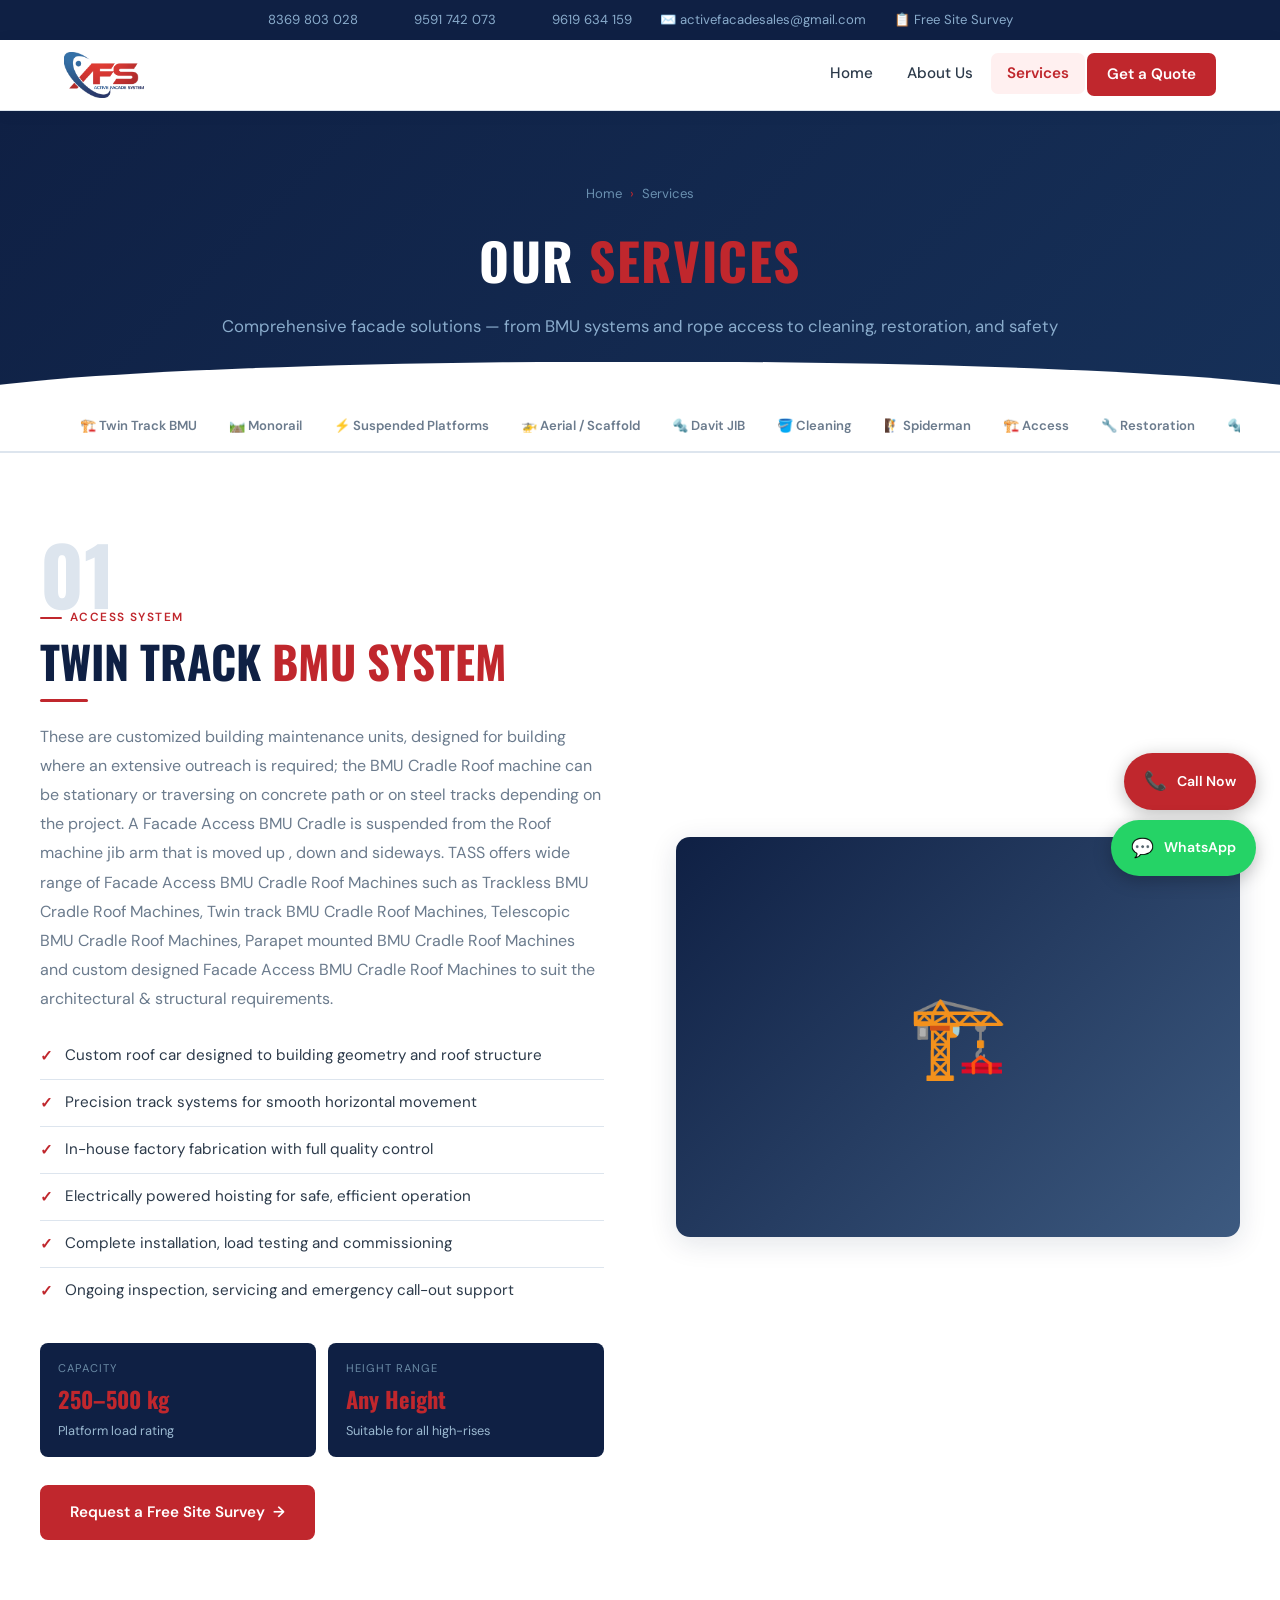
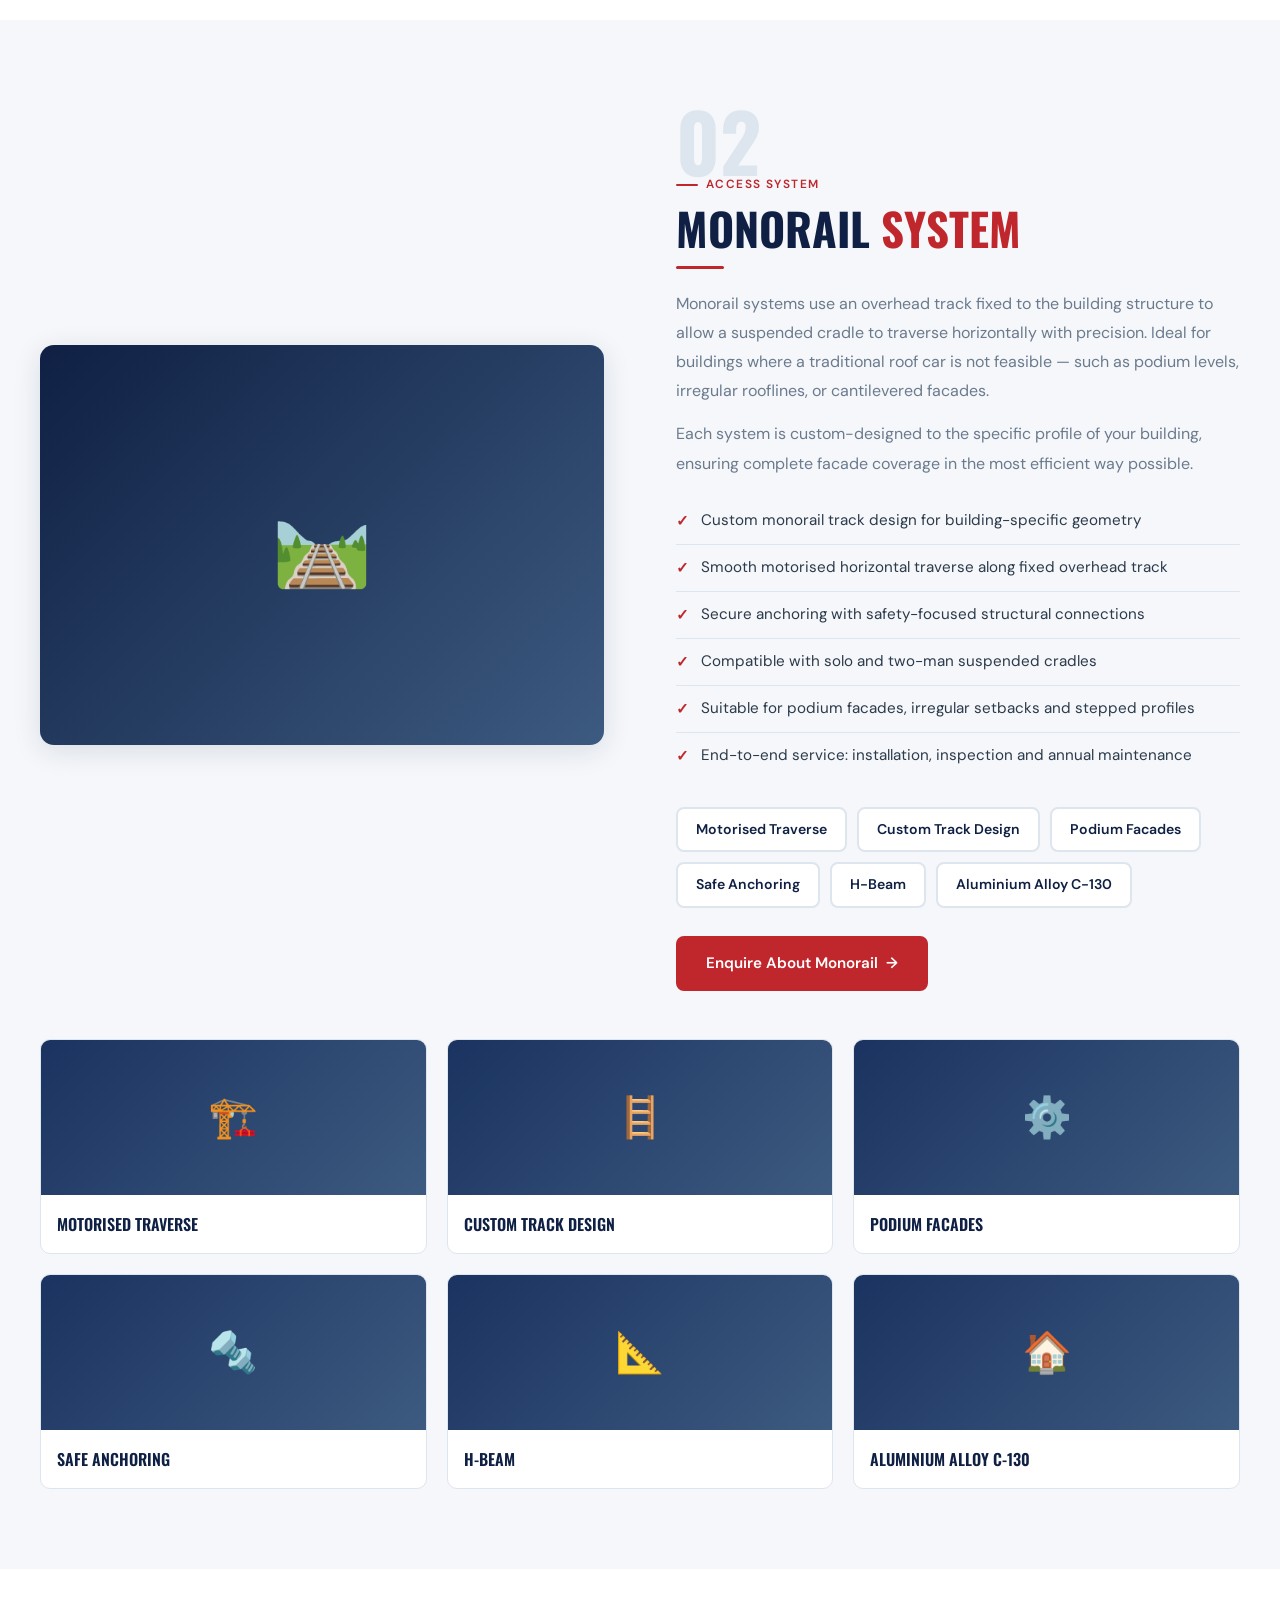
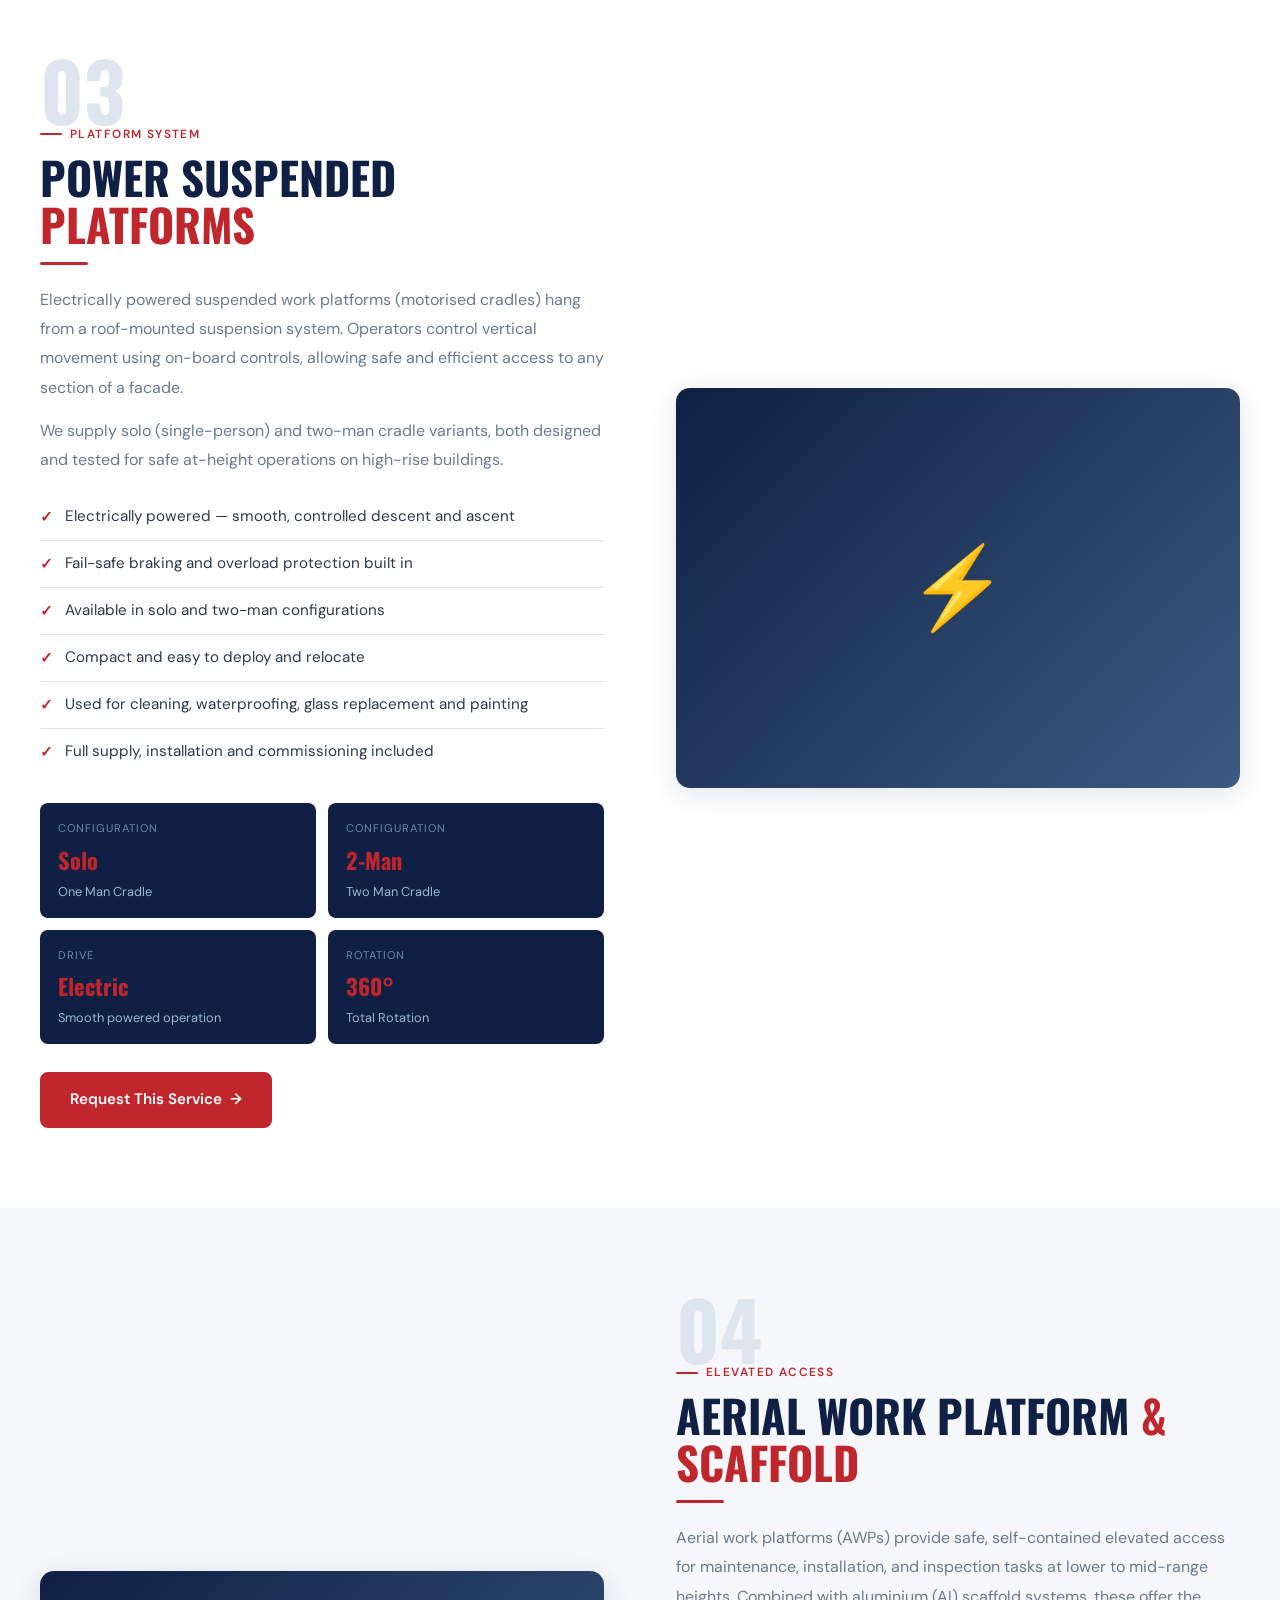
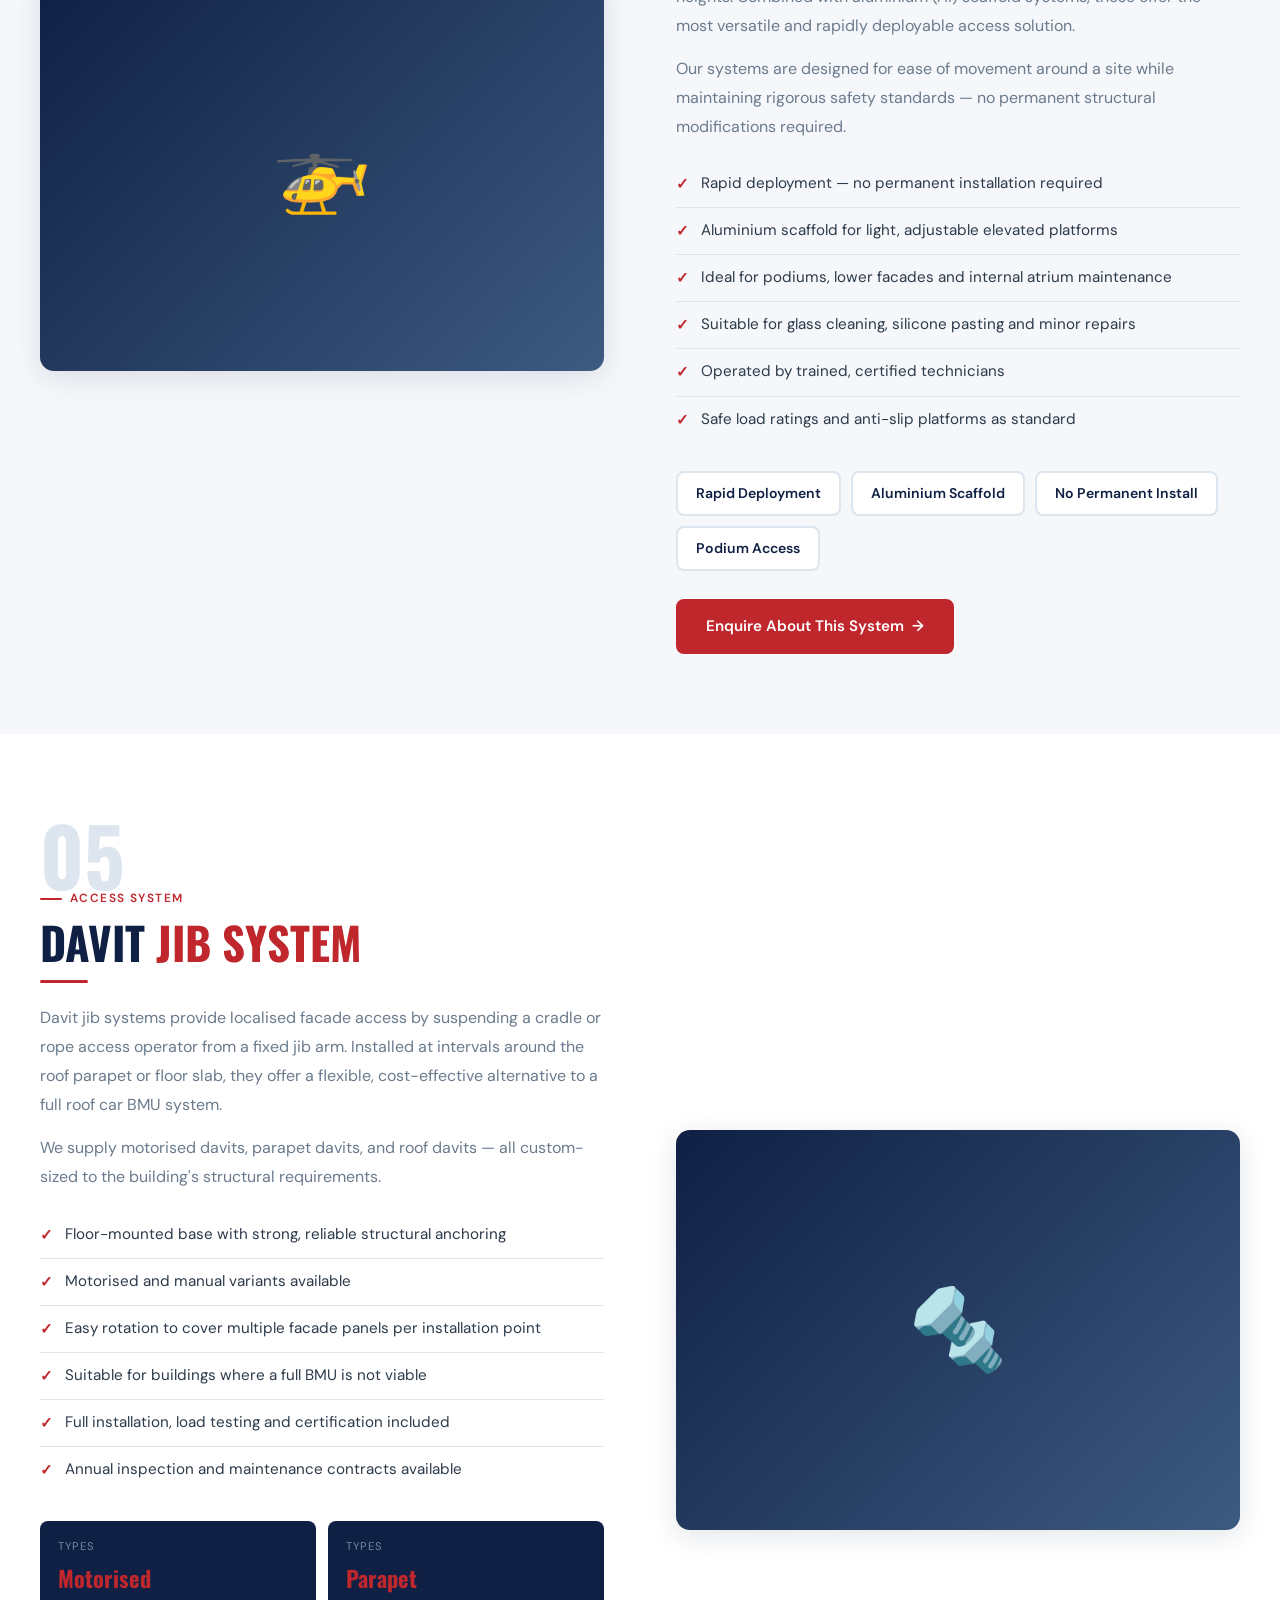
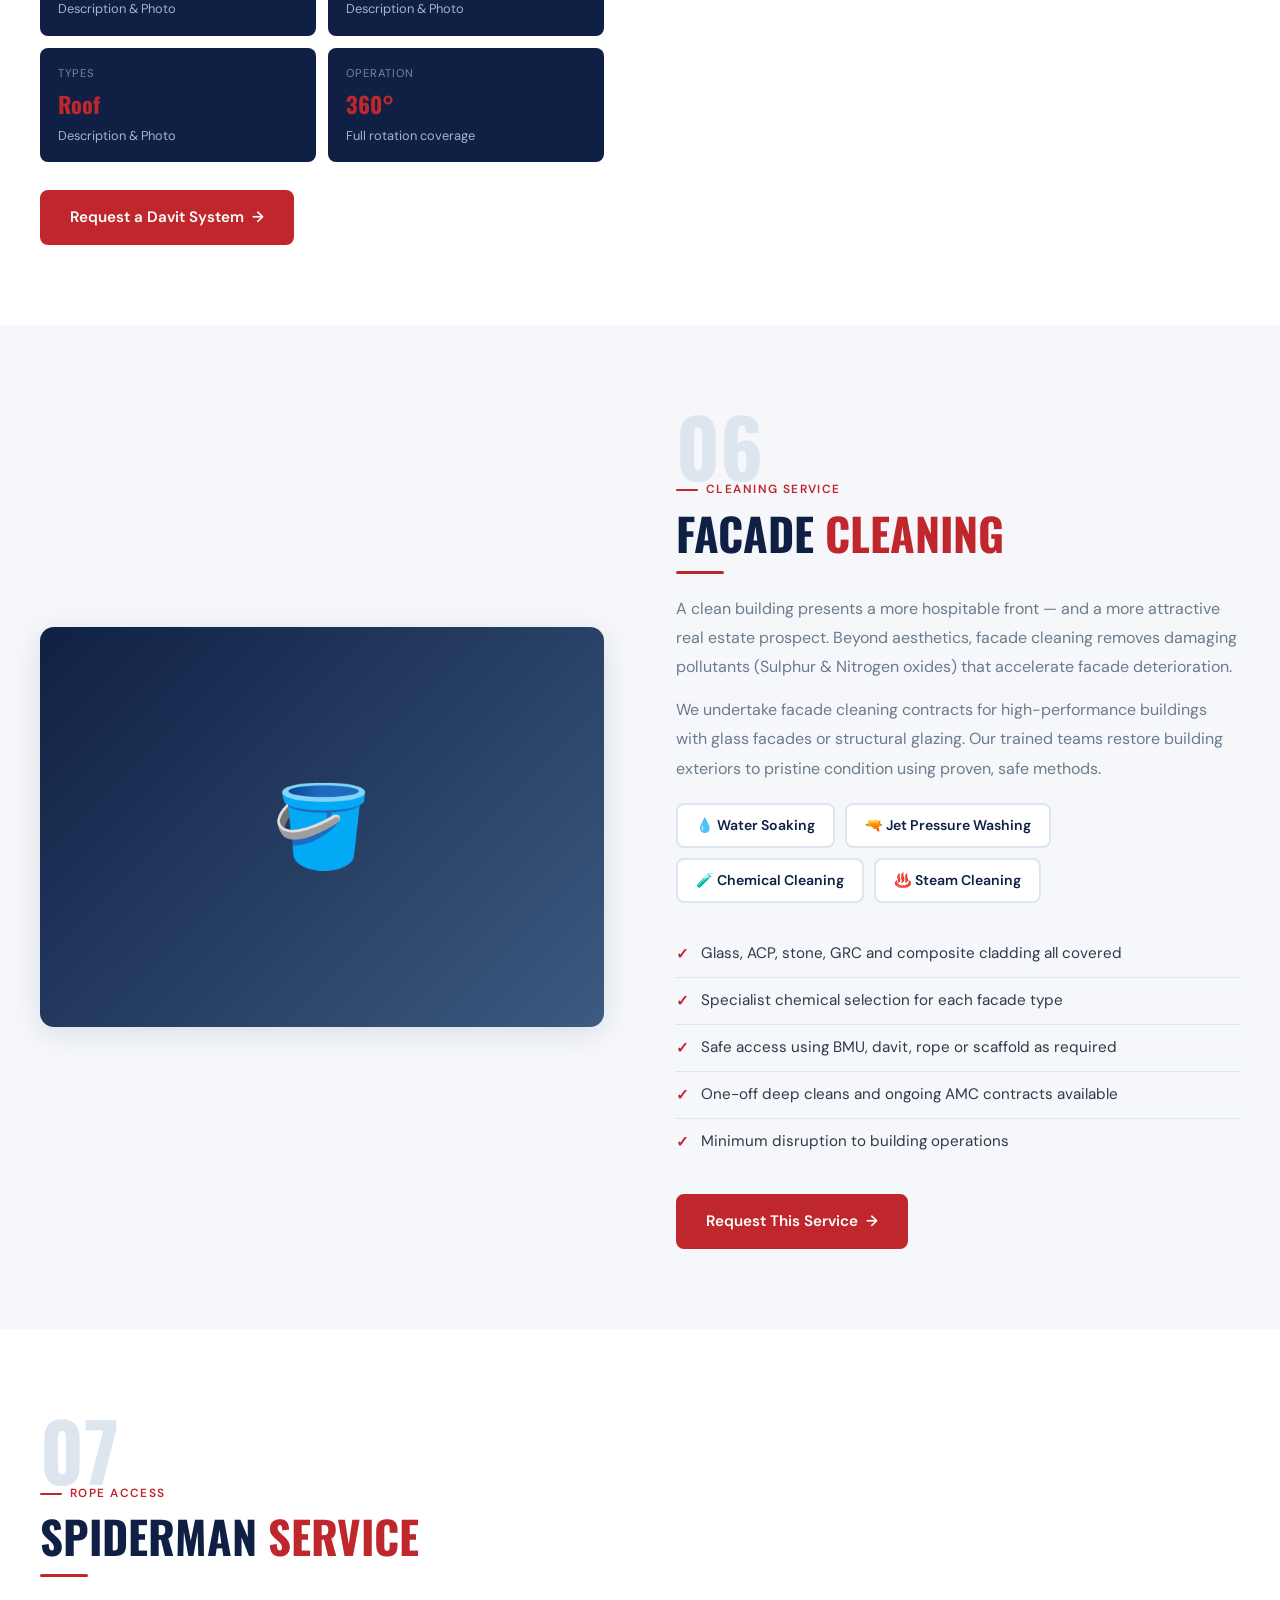
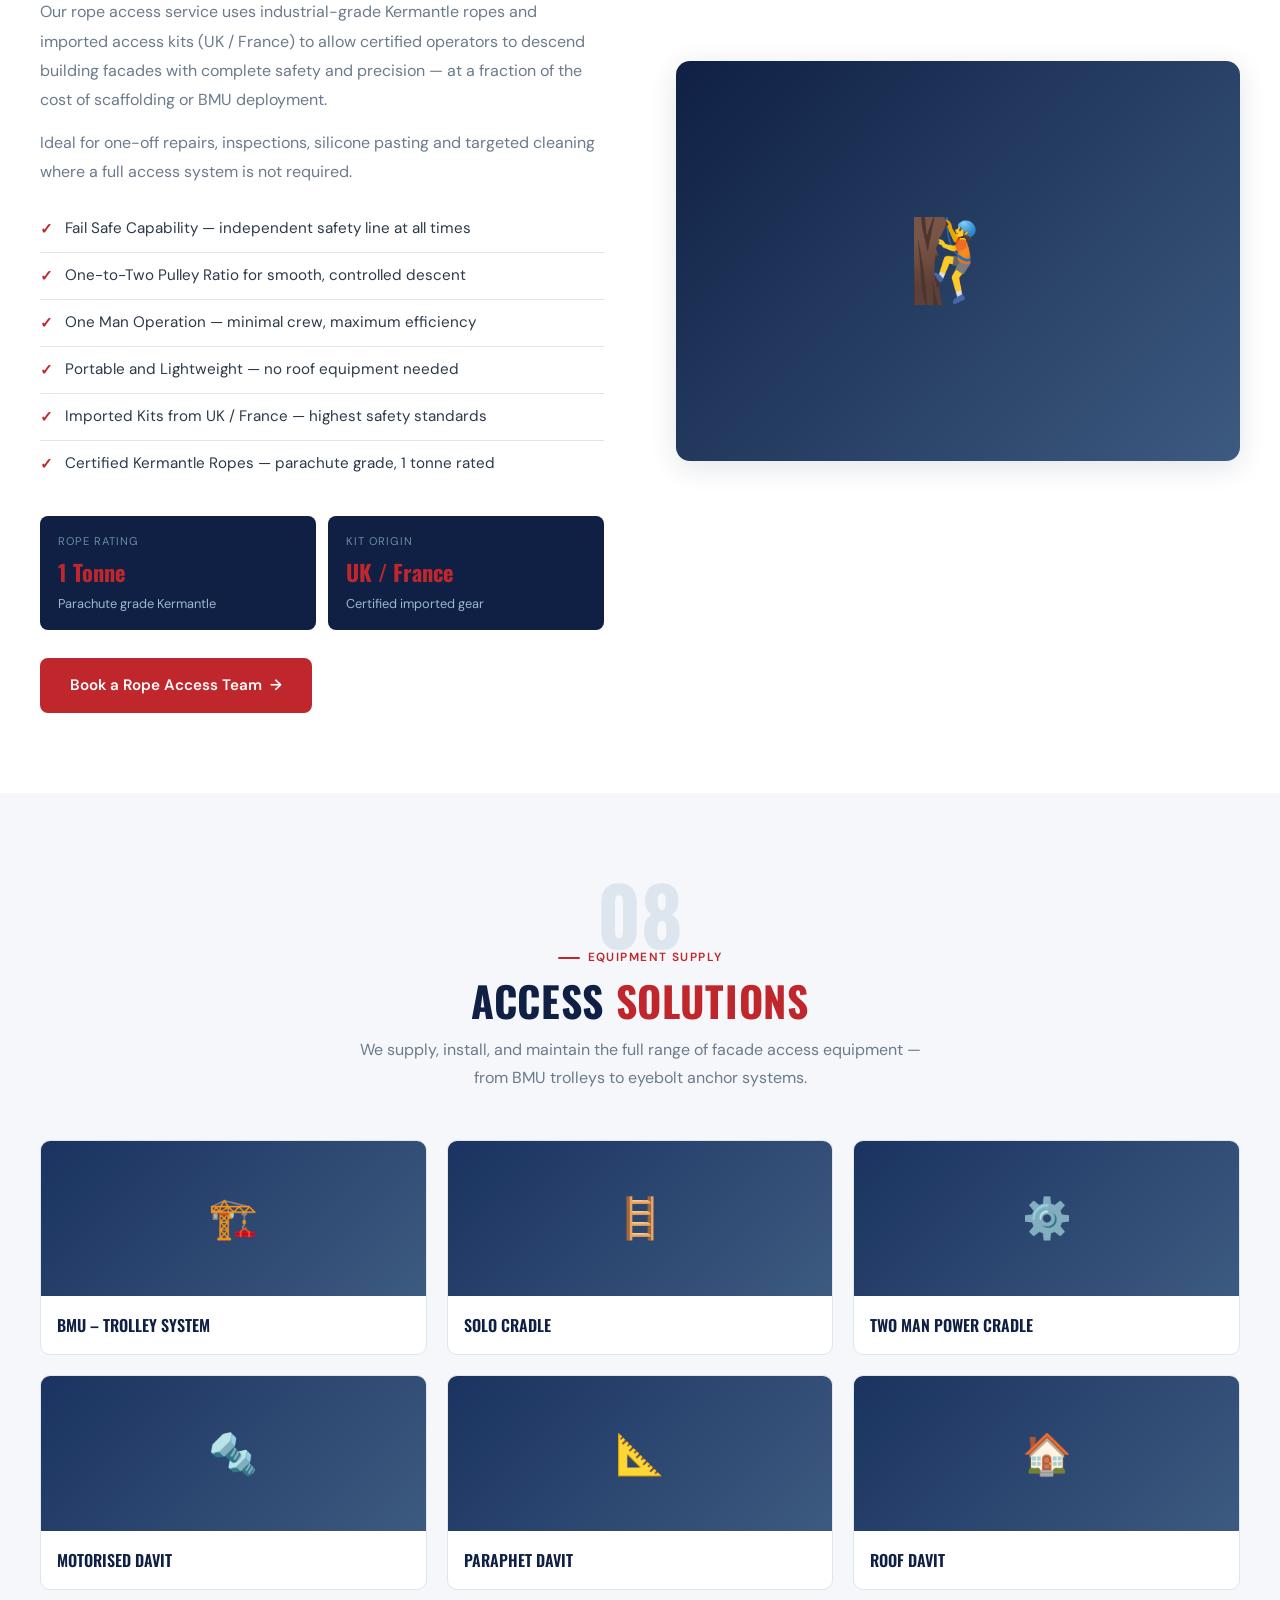
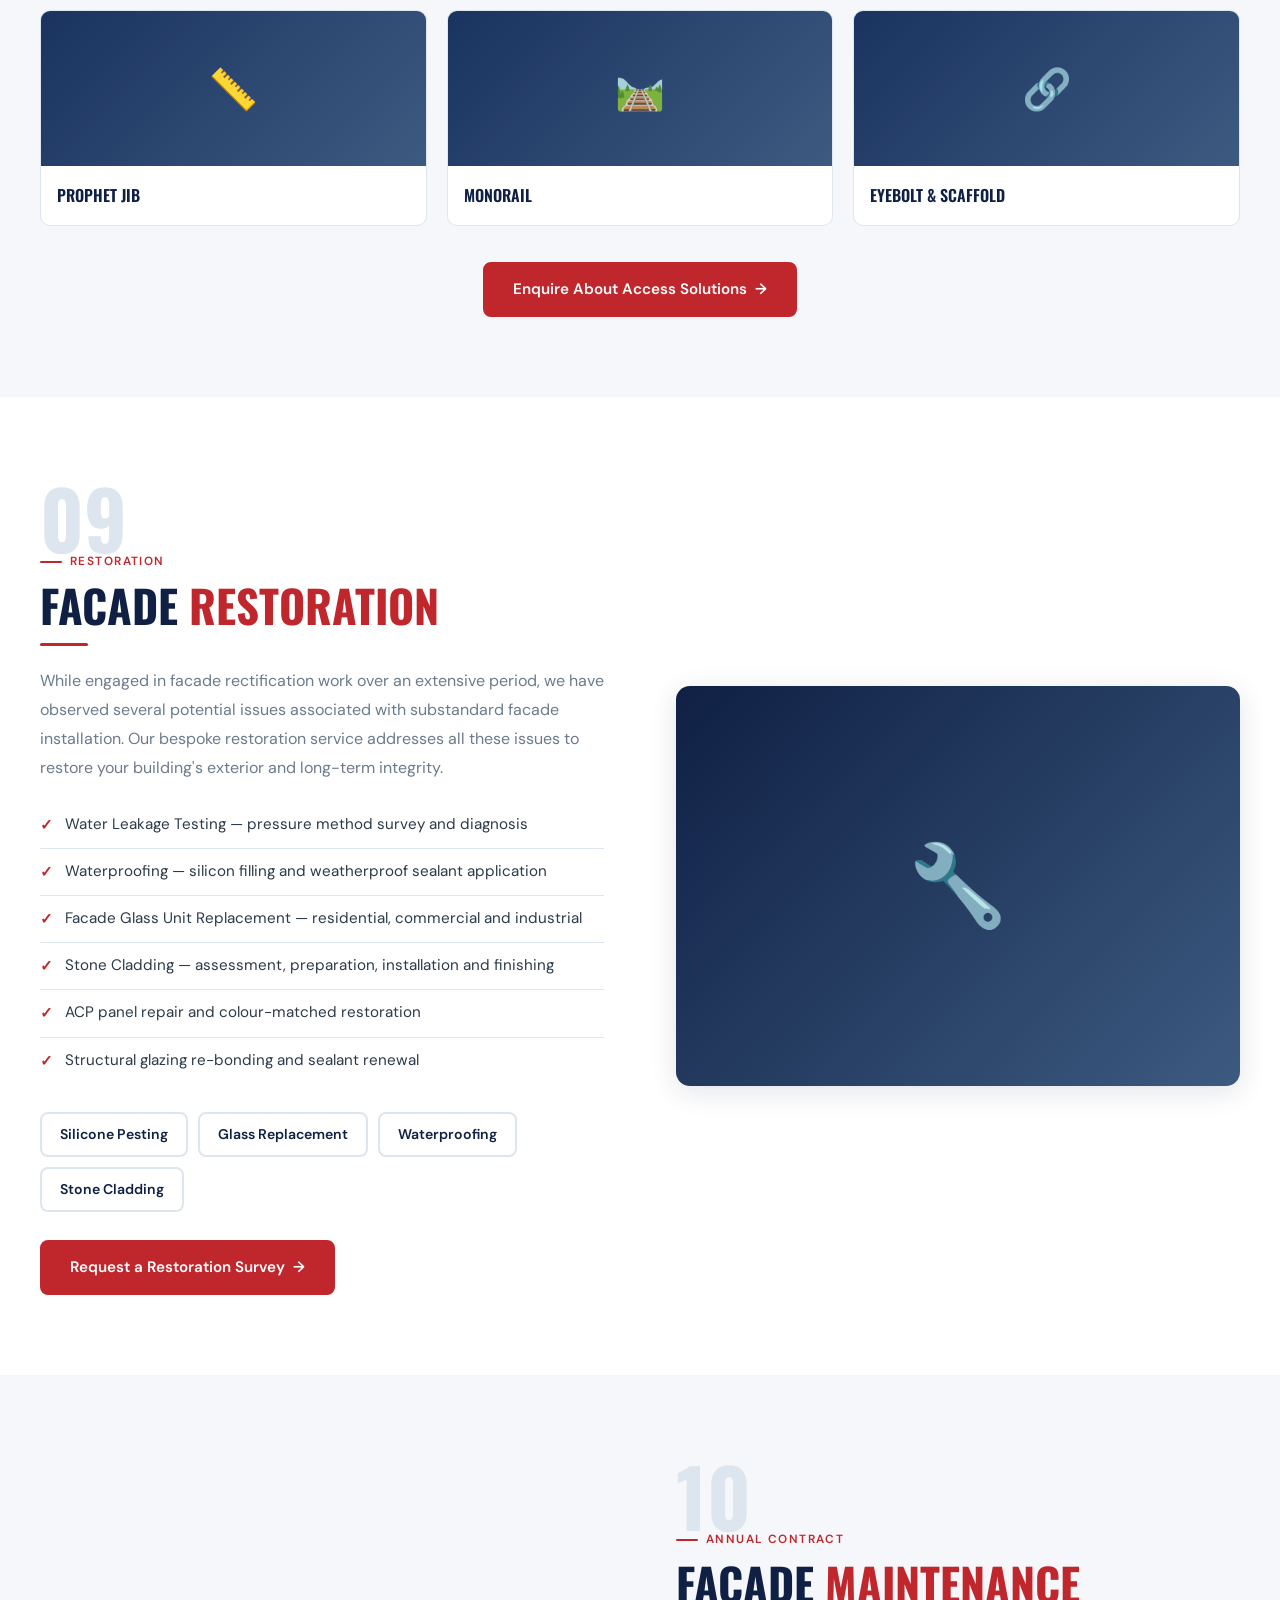
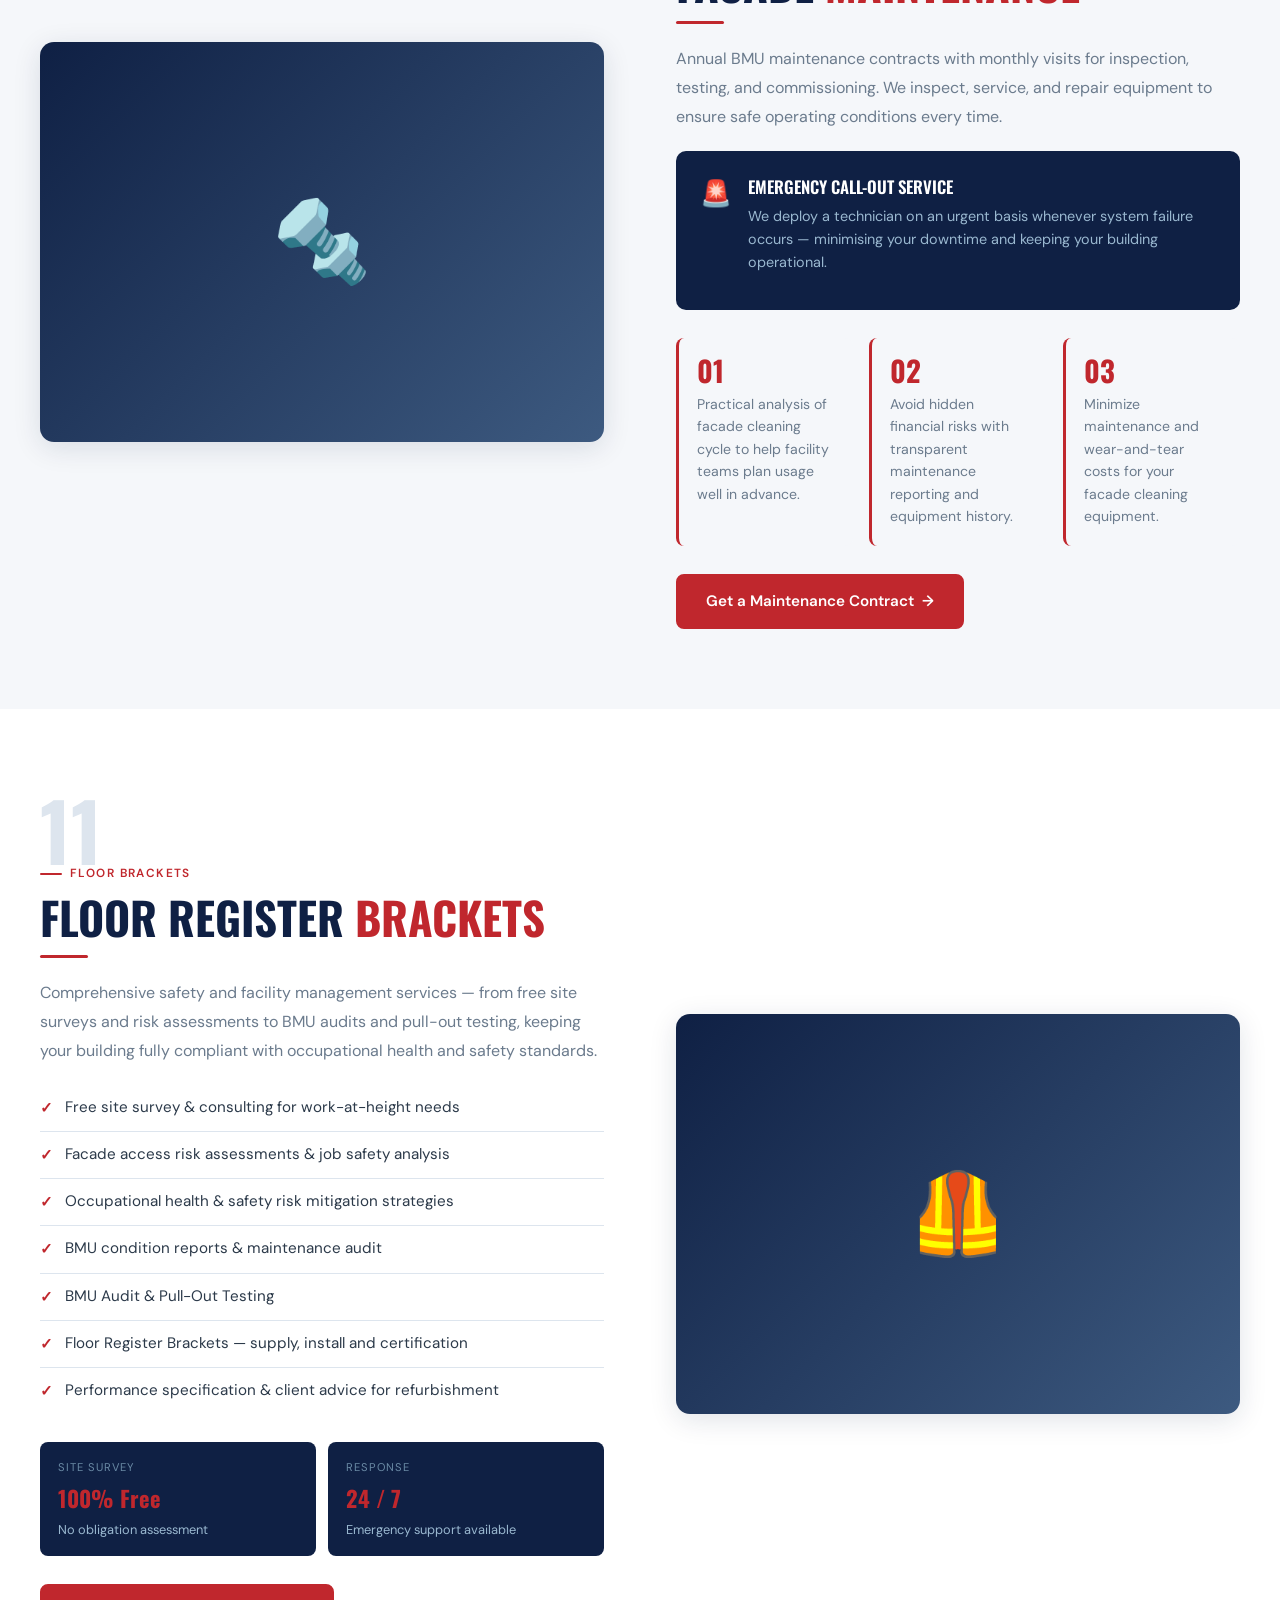
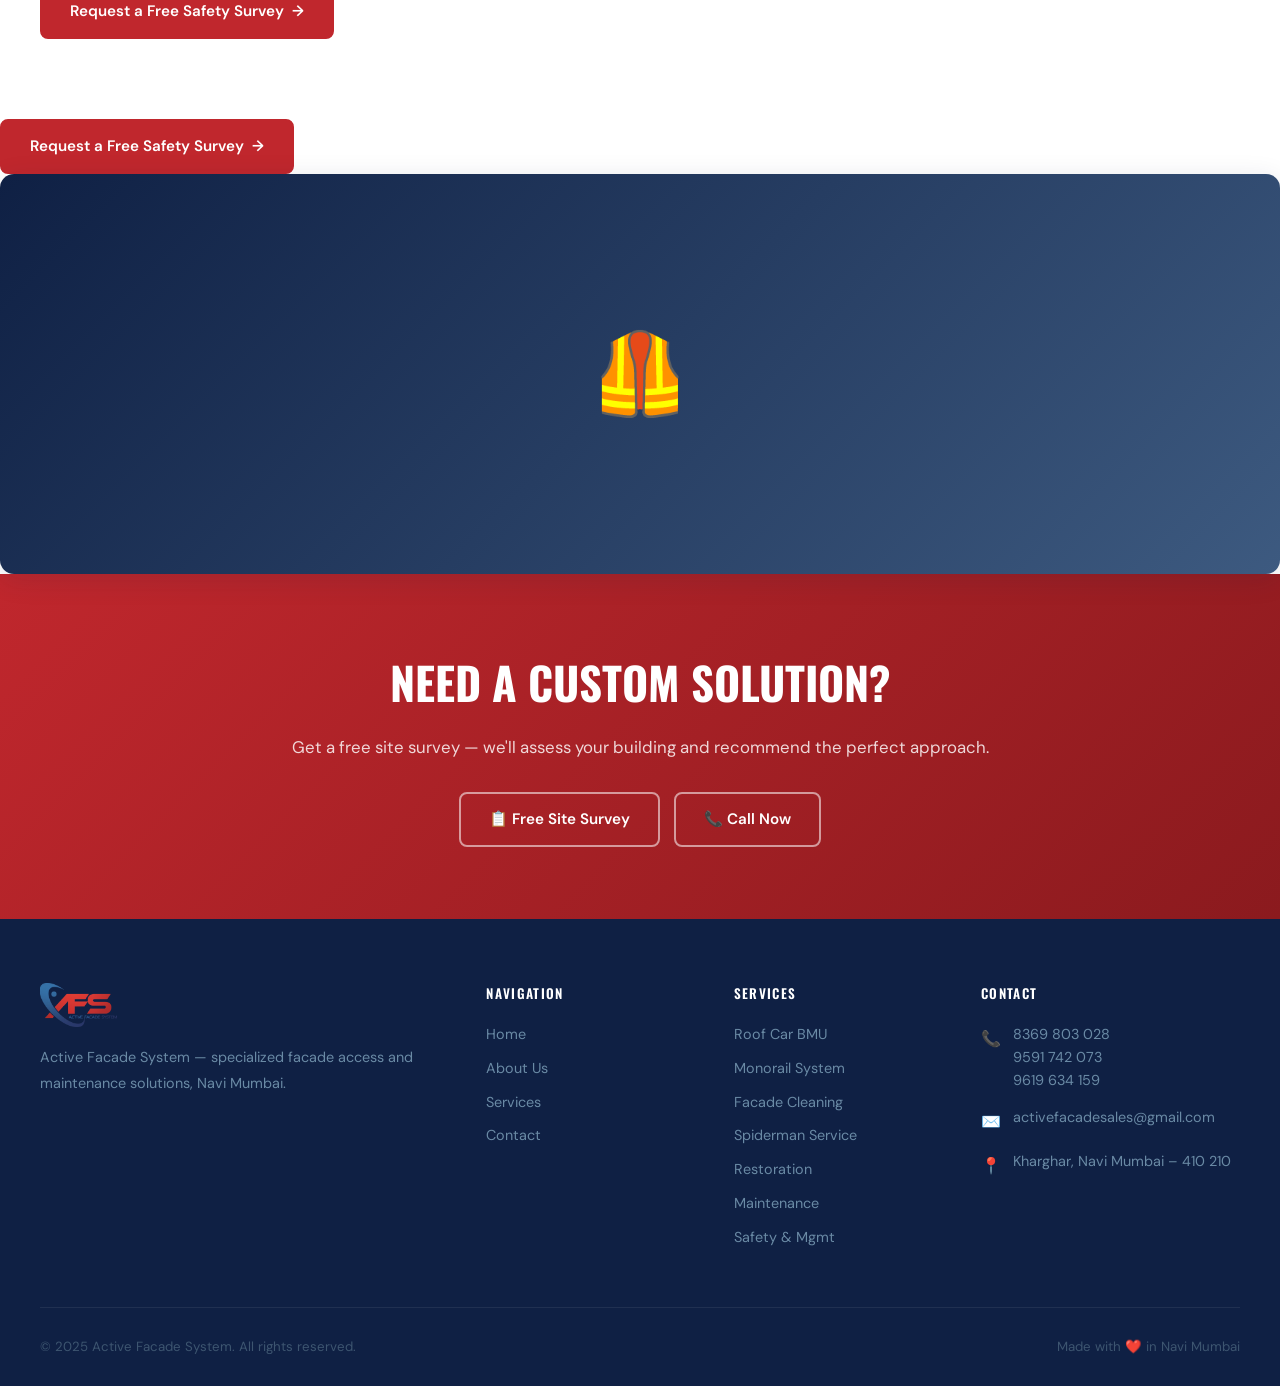
<file: test.html>
<!DOCTYPE html>
<html lang="en">
<head>
  <meta charset="UTF-8"/>
  <meta name="viewport" content="width=device-width, initial-scale=1.0"/>
  <title>Services | Active Facade System</title>
  <link rel="stylesheet" href="css/style.css"/>
  <style>
    /* ===== SERVICE NAV TABS ===== */
    .srv-tabs-wrap { background: white; position: sticky; top: 70px; z-index: 900; border-bottom: 2px solid var(--border); }
    .srv-tabs {
      max-width: 1200px; margin: 0 auto; padding: 0 24px;
      display: flex; overflow-x: auto; gap: 0;
    }
    .srv-tabs::-webkit-scrollbar { height: 0; }
    .srv-tab {
      padding: 14px 16px; white-space: nowrap;
      font-size: 0.82rem; font-weight: 600; color: var(--muted);
      border-bottom: 3px solid transparent; margin-bottom: -2px;
      transition: all 0.22s; cursor: pointer; text-decoration: none; display: block;
    }
    .srv-tab:hover { color: var(--navy); }
    .srv-tab.active { color: var(--red); border-bottom-color: var(--red); }

    /* ===== SERVICE BLOCKS ===== */
    .service-block { padding: 80px 24px; }
    .service-block:nth-child(odd) { background: white; }
    .service-block:nth-child(even) { background: var(--light); }

    .sblock-inner { max-width: 1200px; margin: 0 auto; display: grid; grid-template-columns: 1fr 1fr; gap: 72px; align-items: center; }
    .sblock-inner.flip { direction: rtl; }
    .sblock-inner.flip > * { direction: ltr; }

    .sblock-num { font-family: 'Oswald', sans-serif; font-size: 5rem; font-weight: 700; color: var(--border); line-height: 1; margin-bottom: -12px; display: block; }
    .sblock-text h2 { font-family: 'Oswald', sans-serif; font-size: clamp(2rem,4vw,2.8rem); font-weight: 700; text-transform: uppercase; color: var(--navy); line-height: 1.05; }
    .sblock-text h2 span { color: var(--red); }
    .sblock-divider { width: 48px; height: 3px; background: var(--red); margin: 14px 0 20px; border-radius: 2px; }
    .sblock-text p { color: var(--muted); line-height: 1.82; font-size: 1rem; margin-bottom: 14px; }

    /* Feature List */
    .feat-list { list-style: none; margin: 20px 0 28px; }
    .feat-list li { display: flex; align-items: flex-start; gap: 12px; padding: 10px 0; border-bottom: 1px solid var(--border); font-size: 0.95rem; color: var(--text); }
    .feat-list li:last-child { border-bottom: none; }
    .feat-check { color: var(--red); font-weight: 700; flex-shrink: 0; margin-top: 1px; }

    /* Methods Pills */
    .method-tags { display: flex; flex-wrap: wrap; gap: 10px; margin: 20px 0 28px; }
    .method-tag { background: white; border: 2px solid var(--border); color: var(--navy); padding: 9px 18px; border-radius: 8px; font-size: 0.88rem; font-weight: 600; transition: all 0.2s; }
    .method-tag:hover { border-color: var(--red); color: var(--red); background: #fff5f5; }

    /* Spec boxes */
    .spec-grid { display: grid; grid-template-columns: 1fr 1fr; gap: 12px; margin: 20px 0 28px; }
    .spec-box { background: var(--navy); border-radius: 8px; padding: 16px 18px; }
    .spec-label { font-size: 0.7rem; text-transform: uppercase; letter-spacing: 1px; color: #6a8aa5; margin-bottom: 4px; }
    .spec-val { font-family: 'Oswald', sans-serif; font-size: 1.4rem; font-weight: 700; color: var(--red); }
    .spec-desc { font-size: 0.8rem; color: #9ab8d0; margin-top: 2px; }

    /* Image side */
    .sblock-image { border-radius: 14px; overflow: hidden; height: 400px; background: linear-gradient(135deg, var(--navy), var(--steel)); display: flex; align-items: center; justify-content: center; font-size: 5rem; box-shadow: var(--shadow-md); position: relative; }
    .sblock-image img { width: 100%; height: 100%; object-fit: cover; }

    /* Access grid */
    .access-products { max-width: 1200px; margin: 48px auto 0; }
    .access-grid { display: grid; grid-template-columns: repeat(3,1fr); gap: 20px; }
    .access-card { background: white; border: 1px solid var(--border); border-radius: var(--radius); overflow: hidden; transition: all 0.28s; }
    .access-card:hover { transform: translateY(-4px); box-shadow: var(--shadow-md); }
    .ac-img { height: 155px; background: linear-gradient(135deg, var(--navy-mid), var(--steel)); display: flex; align-items: center; justify-content: center; font-size: 2.5rem; }
    .ac-img img { width: 100%; height: 100%; object-fit: cover; }
    .ac-body { padding: 16px; }
    .ac-body h4 { font-family: 'Oswald', sans-serif; font-size: 1rem; font-weight: 600; text-transform: uppercase; color: var(--navy); }

    /* Objectives */
    .obj-grid { display: grid; grid-template-columns: 1fr 1fr 1fr; gap: 16px; margin: 20px 0 28px; }
    .obj-item { background: var(--light); border-radius: 8px; padding: 18px; border-left: 3px solid var(--red); }
    .obj-num { font-family: 'Oswald', sans-serif; font-size: 1.8rem; font-weight: 700; color: var(--red); line-height: 1; margin-bottom: 8px; }
    .obj-text { color: var(--muted); font-size: 0.88rem; line-height: 1.6; }

    /* Callout box */
    .callout { background: var(--navy); color: white; border-radius: 10px; padding: 22px 24px; margin: 20px 0 28px; display: flex; gap: 16px; align-items: flex-start; }
    .callout-icon { font-size: 1.6rem; flex-shrink: 0; }
    .callout h4 { font-family: 'Oswald', sans-serif; font-size: 1.05rem; font-weight: 600; text-transform: uppercase; margin-bottom: 4px; }
    .callout p { font-size: 0.9rem; color: #9ab8d0; line-height: 1.6; }

    /* CTA */
    .srv-cta { background: linear-gradient(135deg, var(--red), #8b1a1e); padding: 72px 24px; text-align: center; }
    .srv-cta h2 { font-family: 'Oswald', sans-serif; font-size: clamp(2rem,4vw,2.8rem); font-weight: 700; color: white; text-transform: uppercase; margin-bottom: 14px; }
    .srv-cta p { color: rgba(255,255,255,0.82); font-size: 1.05rem; margin-bottom: 30px; }

    @media (max-width: 900px) {
      .sblock-inner, .sblock-inner.flip { grid-template-columns: 1fr; direction: ltr; }
      .access-grid { grid-template-columns: 1fr 1fr; }
      .obj-grid { grid-template-columns: 1fr; }
      .spec-grid { grid-template-columns: 1fr 1fr; }
    }
    @media (max-width: 600px) {
      .access-grid { grid-template-columns: 1fr; }
      .spec-grid { grid-template-columns: 1fr; }
    }
  </style>
</head>
<body>

<div class="topbar">
  <a href="tel:8369803028">8369 803 028</a><br/><a href="tel:9591742073">9591 742 073</a><br/><a href="tel:9619634159">9619 634 159 </a>
  <a href="mailto:activefacadesales@gmail.com">✉️ activefacadesales@gmail.com</a>
  <a href="contact.html">📋 Free Site Survey</a>
</div>

<nav>
  <div class="nav-inner">
    <a href="index.html" class="nav-logo"><img src="images/logo.png" alt="AFS"/></a>
    <ul class="nav-links">
      <li><a href="index.html">Home</a></li>
      <li><a href="about.html">About Us</a></li>
      <li><a href="services.html" class="active">Services</a></li>
      <li><a href="contact.html" class="nav-cta-btn">Get a Quote</a></li>
    </ul>
    <div class="hamburger"><span></span><span></span><span></span></div>
  </div>
</nav>

<div class="page-header">
  <div class="breadcrumb"><a href="index.html">Home</a><span class="sep">›</span><span>Services</span></div>
  <h1>Our <span>Services</span></h1>
  <p>Comprehensive facade solutions — from BMU systems and rope access to cleaning, restoration, and safety</p>
</div>

<!-- STICKY TABS -->
<div class="srv-tabs-wrap">
  <div class="srv-tabs">
    <a href="#Twin-track-car-bmu-system" class="srv-tab">🏗️ Twin Track BMU</a>
    <a href="#monorail-system" class="srv-tab">🛤️ Monorail</a>
    <a href="#power-suspended-platforms" class="srv-tab">⚡ Suspended Platforms</a>
    <a href="#aerial-work-platform" class="srv-tab">🚁 Aerial / Scaffold</a>
    <a href="#davit-jib-system" class="srv-tab">🔩 Davit JIB</a>
    <a href="#Facade-cleaning" class="srv-tab active">🪣 Cleaning</a>
    <a href="#spiderman" class="srv-tab">🧗 Spiderman</a>
    <a href="#access-solutions" class="srv-tab">🏗️ Access</a>
    <a href="#restoration" class="srv-tab">🔧 Restoration</a>
    <a href="#maintenance" class="srv-tab">🔩 Maintenance</a>
    <a href="#Brackets" class="srv-tab">🔩 Register Brackets</a>
   
  </div>
</div>


<!-- ══ 01. ROOF CAR BMU ══ -->
<div class="service-block" id="Twin-track-car-bmu-system">
  <div class="sblock-inner">
    <div class="sblock-text reveal">
      <span class="sblock-num">01</span>
      <div class="section-eyebrow">Access System</div>
      <h2>Twin Track <span>BMU System</span></h2>
      <div class="sblock-divider"></div>
      <p>These are customized building maintenance units, designed for building where an extensive outreach is required; the BMU Cradle Roof machine can be stationary or traversing on concrete path or on steel tracks depending on the project. A Facade Access BMU Cradle is suspended from the Roof machine jib arm that is moved up , down and sideways. TASS offers wide range of Facade Access BMU Cradle Roof Machines such as Trackless BMU Cradle Roof Machines, Twin track BMU Cradle Roof Machines, Telescopic BMU Cradle Roof Machines, Parapet mounted BMU Cradle Roof Machines and custom designed Facade Access BMU Cradle Roof Machines to suit the architectural & structural requirements.</p>
      <ul class="feat-list">
        <li><span class="feat-check">✓</span> Custom roof car designed to building geometry and roof structure</li>
        <li><span class="feat-check">✓</span> Precision track systems for smooth horizontal movement</li>
        <li><span class="feat-check">✓</span> In-house factory fabrication with full quality control</li>
        <li><span class="feat-check">✓</span> Electrically powered hoisting for safe, efficient operation</li>
        <li><span class="feat-check">✓</span> Complete installation, load testing and commissioning</li>
        <li><span class="feat-check">✓</span> Ongoing inspection, servicing and emergency call-out support</li>
      </ul>
      <div class="spec-grid">
        <div class="spec-box"><div class="spec-label">Capacity</div><div class="spec-val">250–500 kg</div><div class="spec-desc">Platform load rating</div></div>
        <div class="spec-box"><div class="spec-label">Height Range</div><div class="spec-val">Any Height</div><div class="spec-desc">Suitable for all high-rises</div></div>
      </div>
      <a href="contact.html" class="btn btn-primary">Request a Free Site Survey <span class="arrow">→</span></a>
    </div>
    <div class="sblock-image reveal reveal-delay-2">
      <img src="https://raw.githubusercontent.com/vishu1196/AFS-WEBSITE/main/static/Davit_JIB_System.png" loading="lazy" alt="Roof Car BMU System" onerror="this.parentElement.innerHTML='🏗️'"/>
    </div>
  </div>
</div>


<!-- ══ 02. MONORAIL SYSTEM ══ -->
<div class="service-block" id="monorail-system">
  <div class="sblock-inner flip">
    <div class="sblock-text reveal">
      <span class="sblock-num">02</span>
      <div class="section-eyebrow">Access System</div>
      <h2>Monorail <span>System</span></h2>
      <div class="sblock-divider"></div>
      <p>Monorail systems use an overhead track fixed to the building structure to allow a suspended cradle to traverse horizontally with precision. Ideal for buildings where a traditional roof car is not feasible — such as podium levels, irregular rooflines, or cantilevered facades.</p>
      <p>Each system is custom-designed to the specific profile of your building, ensuring complete facade coverage in the most efficient way possible.</p>
      <ul class="feat-list">
        <li><span class="feat-check">✓</span> Custom monorail track design for building-specific geometry</li>
        <li><span class="feat-check">✓</span> Smooth motorised horizontal traverse along fixed overhead track</li>
        <li><span class="feat-check">✓</span> Secure anchoring with safety-focused structural connections</li>
        <li><span class="feat-check">✓</span> Compatible with solo and two-man suspended cradles</li>
        <li><span class="feat-check">✓</span> Suitable for podium facades, irregular setbacks and stepped profiles</li>
        <li><span class="feat-check">✓</span> End-to-end service: installation, inspection and annual maintenance</li>
      </ul>
      <div class="method-tags">
        <span class="method-tag">Motorised Traverse</span>
        <span class="method-tag">Custom Track Design</span>
        <span class="method-tag">Podium Facades</span>
        <span class="method-tag">Safe Anchoring</span>
        <span class="method-tag">H-Beam</span>
        <span class="method-tag">Aluminium Alloy C-130</span>
      </div>
      <a href="contact.html" class="btn btn-primary">Enquire About Monorail <span class="arrow">→</span></a>
    </div>
    <div class="sblock-image reveal reveal-delay-2">
      <img src="https://raw.githubusercontent.com/vishu1196/AFS-WEBSITE/main/static/Monorail_System.png" loading="lazy" alt="Monorail System" onerror="this.parentElement.innerHTML='🛤️'"/>
    </div>
  </div>
  <div class="access-products">
      <div class="access-grid">
        <div class="access-card reveal reveal-delay-1">
          <div class="ac-img"><img src="https://raw.githubusercontent.com/vishu1196/AFS-WEBSITE/main/static/cradle.png" loading="lazy" alt="BMU Trolley" onerror="this.parentElement.innerHTML='🏗️'"/></div>
          <div class="ac-body"><h4>Motorised Traverse</h4></div>
        </div>
        <div class="access-card reveal reveal-delay-2">
          <div class="ac-img"><img src="https://raw.githubusercontent.com/vishu1196/AFS-WEBSITE/main/static/cradle.png" loading="lazy" alt="Solo Cradle" onerror="this.parentElement.innerHTML='🪜'"/></div>
          <div class="ac-body"><h4>Custom Track Design</h4></div>
        </div>
        <div class="access-card reveal reveal-delay-3">
          <div class="ac-img"><img src="https://raw.githubusercontent.com/vishu1196/AFS-WEBSITE/main/static/cradle.png" loading="lazy" alt="Two Man Power Cradle" onerror="this.parentElement.innerHTML='⚙️'"/></div>
          <div class="ac-body"><h4>Podium Facades</h4></div>
        </div>
        <div class="access-card reveal reveal-delay-1">
          <div class="ac-img"><img src="https://raw.githubusercontent.com/vishu1196/AFS-WEBSITE/main/static/Davit_JIB_System.png" loading="lazy" alt="Motorised Davit" onerror="this.parentElement.innerHTML='🔩'"/></div>
          <div class="ac-body"><h4>Safe Anchoring</h4></div>
        </div>
        <div class="access-card reveal reveal-delay-2">
          <div class="ac-img"><img src="https://raw.githubusercontent.com/vishu1196/AFS-WEBSITE/main/static/Davit_JIB_System.png" loading="lazy" alt="Parapet Davit" onerror="this.parentElement.innerHTML='📐'"/></div>
          <div class="ac-body"><h4>H-Beam</h4></div>
        </div>
        <div class="access-card reveal reveal-delay-3">
          <div class="ac-img"><img src="https://raw.githubusercontent.com/vishu1196/AFS-WEBSITE/main/static/Davit_JIB_System.png" loading="lazy" alt="Roof Davit" onerror="this.parentElement.innerHTML='🏠'"/></div>
          <div class="ac-body"><h4>Aluminium Alloy C-130</h4></div>
        </div>
      </div>
    </div>
</div>


<!-- ══ 03. POWER SUSPENDED PLATFORMS ══ -->
<div class="service-block" id="power-suspended-platforms">
  <div class="sblock-inner">
    <div class="sblock-text reveal">
      <span class="sblock-num">03</span>
      <div class="section-eyebrow">Platform System</div>
      <h2>Power Suspended <span>Platforms</span></h2>
      <div class="sblock-divider"></div>
      <p>Electrically powered suspended work platforms (motorised cradles) hang from a roof-mounted suspension system. Operators control vertical movement using on-board controls, allowing safe and efficient access to any section of a facade.</p>
      <p>We supply solo (single-person) and two-man cradle variants, both designed and tested for safe at-height operations on high-rise buildings.</p>
      <ul class="feat-list">
        <li><span class="feat-check">✓</span> Electrically powered — smooth, controlled descent and ascent</li>
        <li><span class="feat-check">✓</span> Fail-safe braking and overload protection built in</li>
        <li><span class="feat-check">✓</span> Available in solo and two-man configurations</li>
        <li><span class="feat-check">✓</span> Compact and easy to deploy and relocate</li>
        <li><span class="feat-check">✓</span> Used for cleaning, waterproofing, glass replacement and painting</li>
        <li><span class="feat-check">✓</span> Full supply, installation and commissioning included</li>
      </ul>
      <div class="spec-grid">
        <div class="spec-box"><div class="spec-label">Configuration</div><div class="spec-val">Solo</div><div class="spec-desc">One Man Cradle</div></div>
        <div class="spec-box"><div class="spec-label">Configuration</div><div class="spec-val">2-Man</div><div class="spec-desc">Two Man Cradle</div></div>
        <div class="spec-box"><div class="spec-label">Drive</div><div class="spec-val">Electric</div><div class="spec-desc">Smooth powered operation</div></div>
        <div class="spec-box"><div class="spec-label">Rotation</div><div class="spec-val">360°</div><div class="spec-desc">Total Rotation</div></div>
      </div>
      <a href="contact.html" class="btn btn-primary">Request This Service <span class="arrow">→</span></a>
    </div>
    <div class="sblock-image reveal reveal-delay-2">
      <img src="https://raw.githubusercontent.com/vishu1196/AFS-WEBSITE/main/static/cradle.png" loading="lazy" alt="Power Suspended Platform" onerror="this.parentElement.innerHTML='⚡'"/>
    </div>
  </div>
</div>


<!-- ══ 04. AERIAL WORK PLATFORM & SCAFFOLD ══ -->
<div class="service-block" id="aerial-work-platform">
  <div class="sblock-inner flip">
    <div class="sblock-text reveal">
      <span class="sblock-num">04</span>
      <div class="section-eyebrow">Elevated Access</div>
      <h2>Aerial Work Platform <span>&amp; Scaffold</span></h2>
      <div class="sblock-divider"></div>
      <p>Aerial work platforms (AWPs) provide safe, self-contained elevated access for maintenance, installation, and inspection tasks at lower to mid-range heights. Combined with aluminium (AI) scaffold systems, these offer the most versatile and rapidly deployable access solution.</p>
      <p>Our systems are designed for ease of movement around a site while maintaining rigorous safety standards — no permanent structural modifications required.</p>
      <ul class="feat-list">
        <li><span class="feat-check">✓</span> Rapid deployment — no permanent installation required</li>
        <li><span class="feat-check">✓</span> Aluminium scaffold for light, adjustable elevated platforms</li>
        <li><span class="feat-check">✓</span> Ideal for podiums, lower facades and internal atrium maintenance</li>
        <li><span class="feat-check">✓</span> Suitable for glass cleaning, silicone pasting and minor repairs</li>
        <li><span class="feat-check">✓</span> Operated by trained, certified technicians</li>
        <li><span class="feat-check">✓</span> Safe load ratings and anti-slip platforms as standard</li>
      </ul>
      <div class="method-tags">
        <span class="method-tag">Rapid Deployment</span>
        <span class="method-tag">Aluminium Scaffold</span>
        <span class="method-tag">No Permanent Install</span>
        <span class="method-tag">Podium Access</span>
      </div>
      <a href="contact.html" class="btn btn-primary">Enquire About This System <span class="arrow">→</span></a>
    </div>
    <div class="sblock-image reveal reveal-delay-2">
      <img src="https://raw.githubusercontent.com/vishu1196/AFS-WEBSITE/main/static/Scaffolding.png" loading="lazy" alt="Aerial Work Platform" onerror="this.parentElement.innerHTML='🚁'"/>
    </div>
  </div>
</div>


<!-- ══ 05. DAVIT JIB SYSTEM ══ -->
<div class="service-block" id="davit-jib-system">
  <div class="sblock-inner">
    <div class="sblock-text reveal">
      <span class="sblock-num">05</span>
      <div class="section-eyebrow">Access System</div>
      <h2>Davit <span>JIB System</span></h2>
      <div class="sblock-divider"></div>
      <p>Davit jib systems provide localised facade access by suspending a cradle or rope access operator from a fixed jib arm. Installed at intervals around the roof parapet or floor slab, they offer a flexible, cost-effective alternative to a full roof car BMU system.</p>
      <p>We supply motorised davits, parapet davits, and roof davits — all custom-sized to the building's structural requirements.</p>
      <ul class="feat-list">
        <li><span class="feat-check">✓</span> Floor-mounted base with strong, reliable structural anchoring</li>
        <li><span class="feat-check">✓</span> Motorised and manual variants available</li>
        <li><span class="feat-check">✓</span> Easy rotation to cover multiple facade panels per installation point</li>
        <li><span class="feat-check">✓</span> Suitable for buildings where a full BMU is not viable</li>
        <li><span class="feat-check">✓</span> Full installation, load testing and certification included</li>
        <li><span class="feat-check">✓</span> Annual inspection and maintenance contracts available</li>
      </ul>
      <div class="spec-grid">
        <div class="spec-box"><div class="spec-label">Types</div><div class="spec-val">Motorised</div><div class="spec-desc">Description & Photo</div></div>
        <div class="spec-box"><div class="spec-label">Types</div><div class="spec-val">Parapet</div><div class="spec-desc">Description & Photo</div></div>
        <div class="spec-box"><div class="spec-label">Types</div><div class="spec-val">Roof</div><div class="spec-desc">Description & Photo </div></div>
        <div class="spec-box"><div class="spec-label">Operation</div><div class="spec-val">360°</div><div class="spec-desc">Full rotation coverage</div></div>
      </div>
      <a href="contact.html" class="btn btn-primary">Request a Davit System <span class="arrow">→</span></a>
    </div>
    <div class="sblock-image reveal reveal-delay-2">
      <img src="https://raw.githubusercontent.com/vishu1196/AFS-WEBSITE/main/static/Davit_JIB_System.png" loading="lazy" alt="Davit JIB System" onerror="this.parentElement.innerHTML='🔩'"/>
    </div>
  </div>
</div>


<!-- ══ 06. FACADE CLEANING ══ -->
<div class="service-block" id="Facade-cleaning">
  <div class="sblock-inner flip">
    <div class="sblock-text reveal">
      <span class="sblock-num">06</span>
      <div class="section-eyebrow">Cleaning Service</div>
      <h2>Facade <span>Cleaning</span></h2>
      <div class="sblock-divider"></div>
      <p>A clean building presents a more hospitable front — and a more attractive real estate prospect. Beyond aesthetics, facade cleaning removes damaging pollutants (Sulphur &amp; Nitrogen oxides) that accelerate facade deterioration.</p>
      <p>We undertake facade cleaning contracts for high-performance buildings with glass facades or structural glazing. Our trained teams restore building exteriors to pristine condition using proven, safe methods.</p>
      <div class="method-tags">
        <span class="method-tag">💧 Water Soaking</span>
        <span class="method-tag">🔫 Jet Pressure Washing</span>
        <span class="method-tag">🧪 Chemical Cleaning</span>
        <span class="method-tag">♨️ Steam Cleaning</span>
      </div>
      <ul class="feat-list">
        <li><span class="feat-check">✓</span> Glass, ACP, stone, GRC and composite cladding all covered</li>
        <li><span class="feat-check">✓</span> Specialist chemical selection for each facade type</li>
        <li><span class="feat-check">✓</span> Safe access using BMU, davit, rope or scaffold as required</li>
        <li><span class="feat-check">✓</span> One-off deep cleans and ongoing AMC contracts available</li>
        <li><span class="feat-check">✓</span> Minimum disruption to building operations</li>
      </ul>
      <a href="contact.html" class="btn btn-primary">Request This Service <span class="arrow">→</span></a>
    </div>
    <div class="sblock-image reveal reveal-delay-2">
      <img src="https://raw.githubusercontent.com/vishu1196/AFS-WEBSITE/main/static/Facade_cleaning.jpeg" loading="lazy" alt="Facade Cleaning" onerror="this.parentElement.innerHTML='🪣'"/>
    </div>
  </div>
</div>


<!-- ══ 07. SPIDERMAN ══ -->
<div class="service-block" id="spiderman">
  <div class="sblock-inner">
    <div class="sblock-text reveal">
      <span class="sblock-num">07</span>
      <div class="section-eyebrow">Rope Access</div>
      <h2>Spiderman <span>Service</span></h2>
      <div class="sblock-divider"></div>
      <p>Our rope access service uses industrial-grade Kermantle ropes and imported access kits (UK / France) to allow certified operators to descend building facades with complete safety and precision — at a fraction of the cost of scaffolding or BMU deployment.</p>
      <p>Ideal for one-off repairs, inspections, silicone pasting and targeted cleaning where a full access system is not required.</p>
      <ul class="feat-list">
        <li><span class="feat-check">✓</span> Fail Safe Capability — independent safety line at all times</li>
        <li><span class="feat-check">✓</span> One-to-Two Pulley Ratio for smooth, controlled descent</li>
        <li><span class="feat-check">✓</span> One Man Operation — minimal crew, maximum efficiency</li>
        <li><span class="feat-check">✓</span> Portable and Lightweight — no roof equipment needed</li>
        <li><span class="feat-check">✓</span> Imported Kits from UK / France — highest safety standards</li>
        <li><span class="feat-check">✓</span> Certified Kermantle Ropes — parachute grade, 1 tonne rated</li>
      </ul>
      <div class="spec-grid">
        <div class="spec-box"><div class="spec-label">Rope Rating</div><div class="spec-val">1 Tonne</div><div class="spec-desc">Parachute grade Kermantle</div></div>
        <div class="spec-box"><div class="spec-label">Kit Origin</div><div class="spec-val">UK / France</div><div class="spec-desc">Certified imported gear</div></div>
      </div>
      <a href="contact.html" class="btn btn-primary">Book a Rope Access Team <span class="arrow">→</span></a>
    </div>
    <div class="sblock-image reveal reveal-delay-2">
      <img src="https://raw.githubusercontent.com/vishu1196/AFS-WEBSITE/main/static/Spiderman_Service.jpeg" loading="lazy" alt="Spiderman Rope Access" onerror="this.parentElement.innerHTML='🧗'"/>
    </div>
  </div>
</div>


<!-- ══ 08. ACCESS SOLUTIONS ══ -->
<div class="service-block" id="access-solutions">
  <div class="container">
    <div class="text-center reveal">
      <span class="sblock-num" style="display:block;text-align:center;">08</span>
      <div class="section-eyebrow" style="justify-content:center;">Equipment Supply</div>
      <h2 class="section-title">Access <span>Solutions</span></h2>
      <p class="section-sub">We supply, install, and maintain the full range of facade access equipment — from BMU trolleys to eyebolt anchor systems.</p>
    </div>
    <div class="access-products">
      <div class="access-grid">
        <div class="access-card reveal reveal-delay-1">
          <div class="ac-img"><img src="https://raw.githubusercontent.com/vishu1196/AFS-WEBSITE/main/static/cradle.png" loading="lazy" alt="BMU Trolley" onerror="this.parentElement.innerHTML='🏗️'"/></div>
          <div class="ac-body"><h4>BMU – Trolley System</h4></div>
        </div>
        <div class="access-card reveal reveal-delay-2">
          <div class="ac-img"><img src="https://raw.githubusercontent.com/vishu1196/AFS-WEBSITE/main/static/cradle.png" loading="lazy" alt="Solo Cradle" onerror="this.parentElement.innerHTML='🪜'"/></div>
          <div class="ac-body"><h4>Solo Cradle</h4></div>
        </div>
        <div class="access-card reveal reveal-delay-3">
          <div class="ac-img"><img src="https://raw.githubusercontent.com/vishu1196/AFS-WEBSITE/main/static/cradle.png" loading="lazy" alt="Two Man Power Cradle" onerror="this.parentElement.innerHTML='⚙️'"/></div>
          <div class="ac-body"><h4>Two Man Power Cradle</h4></div>
        </div>
        <div class="access-card reveal reveal-delay-1">
          <div class="ac-img"><img src="https://raw.githubusercontent.com/vishu1196/AFS-WEBSITE/main/static/Davit_JIB_System.png" loading="lazy" alt="Motorised Davit" onerror="this.parentElement.innerHTML='🔩'"/></div>
          <div class="ac-body"><h4>Motorised Davit</h4></div>
        </div>
        <div class="access-card reveal reveal-delay-2">
          <div class="ac-img"><img src="https://raw.githubusercontent.com/vishu1196/AFS-WEBSITE/main/static/Davit_JIB_System.png" loading="lazy" alt="Parapet Davit" onerror="this.parentElement.innerHTML='📐'"/></div>
          <div class="ac-body"><h4>Paraphet Davit</h4></div>
        </div>
        <div class="access-card reveal reveal-delay-3">
          <div class="ac-img"><img src="https://raw.githubusercontent.com/vishu1196/AFS-WEBSITE/main/static/Davit_JIB_System.png" loading="lazy" alt="Roof Davit" onerror="this.parentElement.innerHTML='🏠'"/></div>
          <div class="ac-body"><h4>Roof Davit</h4></div>
        </div>
        <div class="access-card reveal reveal-delay-1">
          <div class="ac-img"><img src="https://raw.githubusercontent.com/vishu1196/AFS-WEBSITE/main/static/Davit_JIB_System.png" loading="lazy" alt="Prophet Jib" onerror="this.parentElement.innerHTML='📏'"/></div>
          <div class="ac-body"><h4>Prophet JIB</h4></div>
        </div>
        <div class="access-card reveal reveal-delay-2">
          <div class="ac-img"><img src="https://raw.githubusercontent.com/vishu1196/AFS-WEBSITE/main/static/Monorail_System.png" loading="lazy" alt="Monorail" onerror="this.parentElement.innerHTML='🛤️'"/></div>
          <div class="ac-body"><h4>Monorail</h4></div>
        </div>
        <div class="access-card reveal reveal-delay-3">
          <div class="ac-img"><img src="https://raw.githubusercontent.com/vishu1196/AFS-WEBSITE/main/static/Safety.jpeg" loading="lazy" alt="Eyebolt" onerror="this.parentElement.innerHTML='🔗'"/></div>
          <div class="ac-body"><h4>Eyebolt &amp; Scaffold</h4></div>
        </div>
      </div>
    </div>
    <div class="text-center" style="margin-top:36px;">
      <a href="contact.html" class="btn btn-primary">Enquire About Access Solutions <span class="arrow">→</span></a>
    </div>
  </div>
</div>


<!-- ══ 09. RESTORATION ══ -->
<div class="service-block" id="restoration">
  <div class="sblock-inner">
    <div class="sblock-text reveal">
      <span class="sblock-num">09</span>
      <div class="section-eyebrow">Restoration</div>
      <h2>Facade <span>Restoration</span></h2>
      <div class="sblock-divider"></div>
      <p>While engaged in facade rectification work over an extensive period, we have observed several potential issues associated with substandard facade installation. Our bespoke restoration service addresses all these issues to restore your building's exterior and long-term integrity.</p>
      <ul class="feat-list">
        <li><span class="feat-check">✓</span> Water Leakage Testing — pressure method survey and diagnosis</li>
        <li><span class="feat-check">✓</span> Waterproofing — silicon filling and weatherproof sealant application</li>
        <li><span class="feat-check">✓</span> Facade Glass Unit Replacement — residential, commercial and industrial</li>
        <li><span class="feat-check">✓</span> Stone Cladding — assessment, preparation, installation and finishing</li>
        <li><span class="feat-check">✓</span> ACP panel repair and colour-matched restoration</li>
        <li><span class="feat-check">✓</span> Structural glazing re-bonding and sealant renewal</li>
      </ul>
      <div class="method-tags">
        <span class="method-tag">Silicone Pesting</span>
        <span class="method-tag">Glass Replacement</span>
        <span class="method-tag">Waterproofing</span>
        <span class="method-tag">Stone Cladding</span>
      </div>
      <a href="contact.html" class="btn btn-primary">Request a Restoration Survey <span class="arrow">→</span></a>
    </div>
    <div class="sblock-image reveal reveal-delay-2">
      <img src="https://raw.githubusercontent.com/vishu1196/AFS-WEBSITE/main/static/restoration.jpeg" loading="lazy" alt="Restoration" onerror="this.parentElement.innerHTML='🔧'"/>
    </div>
  </div>
</div>


<!-- ══ 10. MAINTENANCE ══ -->
<div class="service-block" id="maintenance">
  <div class="sblock-inner flip">
    <div class="sblock-text reveal">
      <span class="sblock-num">10</span>
      <div class="section-eyebrow">Annual Contract</div>
      <h2>Facade <span>Maintenance</span></h2>
      <div class="sblock-divider"></div>
      <p>Annual BMU maintenance contracts with monthly visits for inspection, testing, and commissioning. We inspect, service, and repair equipment to ensure safe operating conditions every time.</p>
      <div class="callout">
        <span class="callout-icon">🚨</span>
        <div>
          <h4>Emergency Call-Out Service</h4>
          <p>We deploy a technician on an urgent basis whenever system failure occurs — minimising your downtime and keeping your building operational.</p>
        </div>
      </div>
      <div class="obj-grid">
        <div class="obj-item"><div class="obj-num">01</div><div class="obj-text">Practical analysis of facade cleaning cycle to help facility teams plan usage well in advance.</div></div>
        <div class="obj-item"><div class="obj-num">02</div><div class="obj-text">Avoid hidden financial risks with transparent maintenance reporting and equipment history.</div></div>
        <div class="obj-item"><div class="obj-num">03</div><div class="obj-text">Minimize maintenance and wear-and-tear costs for your facade cleaning equipment.</div></div>
      </div>
      <a href="contact.html" class="btn btn-primary">Get a Maintenance Contract <span class="arrow">→</span></a>
    </div>
    <div class="sblock-image reveal reveal-delay-2">
      <img src="https://raw.githubusercontent.com/vishu1196/AFS-WEBSITE/main/static/BMU_Maintenaince.jpeg" loading="lazy" alt="Maintenance" onerror="this.parentElement.innerHTML='🔩'"/>
    </div>
  </div>
</div>


<!-- ══ 11. Floor Register Brackets ══ -->
<div class="service-block" id="Brackets">
  <div class="sblock-inner">
    <div class="sblock-text reveal">
      <span class="sblock-num">11</span>
      <div class="section-eyebrow">Floor Brackets</div>
      <h2>Floor Register <span>Brackets</span></h2>
      <div class="sblock-divider"></div>
      <p>Comprehensive safety and facility management services — from free site surveys and risk assessments to BMU audits and pull-out testing, keeping your building fully compliant with occupational health and safety standards.</p>
      <ul class="feat-list">
        <li><span class="feat-check">✓</span> Free site survey &amp; consulting for work-at-height needs</li>
        <li><span class="feat-check">✓</span> Facade access risk assessments &amp; job safety analysis</li>
        <li><span class="feat-check">✓</span> Occupational health &amp; safety risk mitigation strategies</li>
        <li><span class="feat-check">✓</span> BMU condition reports &amp; maintenance audit</li>
        <li><span class="feat-check">✓</span> BMU Audit &amp; Pull-Out Testing</li>
        <li><span class="feat-check">✓</span> Floor Register Brackets — supply, install and certification</li>
      <li><span class="feat-check">✓</span> Performance specification &amp; client advice for refurbishment</li>
      </ul>
      <div class="spec-grid">
        <div class="spec-box"><div class="spec-label">Site Survey</div><div class="spec-val">100% Free</div><div class="spec-desc">No obligation assessment</div></div>
        <div class="spec-box"><div class="spec-label">Response</div><div class="spec-val">24 / 7</div><div class="spec-desc">Emergency support available</div></div>
      </div>
      <a href="contact.html" class="btn btn-primary">Request a Free Safety Survey <span class="arrow">→</span></a>
    </div>
    <div class="sblock-image reveal reveal-delay-2">
      <img src="https://raw.githubusercontent.com/vishu1196/AFS-WEBSITE/main/static/Safety.jpeg" loading="lazy" alt="Safety" onerror="this.parentElement.innerHTML='🦺'"/>
    </div>
  </div>
</div>

      <a href="contact.html" class="btn btn-primary">Request a Free Safety Survey <span class="arrow">→</span></a>
    </div>
    <div class="sblock-image reveal reveal-delay-2">
      <img src="https://raw.githubusercontent.com/vishu1196/AFS-WEBSITE/main/static/Safety.jpeg" loading="lazy" alt="Safety" onerror="this.parentElement.innerHTML='🦺'"/>
    </div>
  </div>
</div>

<!-- CTA -->
<div class="srv-cta">
  <div class="container">
    <h2 class="reveal">Need a Custom Solution?</h2>
    <p class="reveal reveal-delay-1">Get a free site survey — we'll assess your building and recommend the perfect approach.</p>
    <div style="display:flex;gap:14px;justify-content:center;flex-wrap:wrap;" class="reveal reveal-delay-2">
      <a href="contact.html" class="btn btn-outline btn-lg">📋 Free Site Survey</a>
      <a href="tel:8369803028" class="btn btn-outline btn-lg">📞 Call Now</a>
    </div>
  </div>
</div>

<footer>
  <div class="footer-inner">
    <div class="footer-grid">
      <div class="footer-brand"><img src="images/logo.png" alt="AFS"/><p>Active Facade System — specialized facade access and maintenance solutions, Navi Mumbai.</p></div>
      <div class="footer-col"><h4>Navigation</h4><ul><li><a href="index.html">Home</a></li><li><a href="about.html">About Us</a></li><li><a href="services.html">Services</a></li><li><a href="contact.html">Contact</a></li></ul></div>
      <div class="footer-col"><h4>Services</h4><ul>
        <li><a href="#roof-car-bmu-system">Roof Car BMU</a></li>
        <li><a href="#monorail-system">Monorail System</a></li>
        <li><a href="#facade-cleaning">Facade Cleaning</a></li>
        <li><a href="#spiderman">Spiderman Service</a></li>
        <li><a href="#restoration">Restoration</a></li>
        <li><a href="#maintenance">Maintenance</a></li>
        <li><a href="#safety">Safety &amp; Mgmt</a></li>
      </ul></div>
      <div class="footer-col"><h4>Contact</h4>
        <div class="fci"><span class="ico">📞</span><p><a href="tel:8369803028">8369 803 028</a><br/><a href="tel:9591742073">9591 742 073</a><br/><a href="tel:9619634159">9619 634 159 </a></p></div>
        <div class="fci"><span class="ico">✉️</span><p><a href="mailto:activefacadesales@gmail.com">activefacadesales@gmail.com</a></p></div>
        <div class="fci"><span class="ico">📍</span><p>Kharghar, Navi Mumbai – 410 210</p></div>
      </div>
    </div>
    <div class="footer-bottom"><span>© 2025 Active Facade System. All rights reserved.</span><span>Made with ❤️ in Navi Mumbai</span></div>
  </div>
</footer>

<div class="float-cta">
  <a href="tel:8369803028" class="float-btn call"><span class="ficon">📞</span><span class="float-label">Call Now</span></a>
  <a href="https://wa.me/918369803028" class="float-btn whatsapp" target="_blank"><span class="ficon">💬</span><span class="float-label">WhatsApp</span></a>
</div>
<button id="backToTop" title="Back to top">↑</button>

<script src="js/main.js"></script>
<script>
const sections = ['roof-car-bmu-system','monorail-system','power-suspended-platforms','aerial-work-platform','davit-jib-system','facade-cleaning','spiderman','access-solutions','restoration','maintenance','safety'];
const tabs = document.querySelectorAll('.srv-tab');
window.addEventListener('scroll', () => {
  let current = '';
  sections.forEach(id => {
    const el = document.getElementById(id);
    if (el && window.scrollY >= el.offsetTop - 140) current = id;
  });
  tabs.forEach(t => {
    t.classList.toggle('active', t.getAttribute('href') === '#' + current);
  });
});
</script>
</body>
</html>
</file>
<file: css/style.css>
/* ================================================
   AFS – Active Facade System | v2 User-Friendly
   ================================================ */
@import url('https://fonts.googleapis.com/css2?family=Oswald:wght@400;500;600;700&family=DM+Sans:ital,wght@0,300;0,400;0,500;0,600;1,400&display=swap');

:root {
  --red:       #c0272d;
  --red-dark:  #9a1e23;
  --navy:      #0f2044;
  --navy-mid:  #1a3360;
  --steel:     #3d5a80;
  --sky:       #d6e4f0;
  --light:     #f5f7fa;
  --white:     #ffffff;
  --text:      #2c3a4a;
  --muted:     #6b7b8d;
  --border:    #dde5ee;
  --shadow-sm: 0 2px 10px rgba(15,32,68,0.07);
  --shadow-md: 0 6px 28px rgba(15,32,68,0.12);
  --shadow-lg: 0 16px 48px rgba(15,32,68,0.18);
  --radius:    10px;
  --ease:      cubic-bezier(0.4,0,0.2,1);
}

*, *::before, *::after { box-sizing: border-box; margin: 0; padding: 0; }
html { scroll-behavior: smooth; }
body { font-family: 'DM Sans', sans-serif; color: var(--text); background: var(--white); line-height: 1.65; -webkit-font-smoothing: antialiased; }
img { max-width: 100%; display: block; }
a { text-decoration: none; color: inherit; }

/* ===== SCROLL REVEAL ===== */
.reveal { opacity: 0; transform: translateY(28px); transition: opacity 0.65s ease, transform 0.65s ease; }
.reveal.visible { opacity: 1; transform: translateY(0); }
.reveal-delay-1 { transition-delay: 0.1s; }
.reveal-delay-2 { transition-delay: 0.2s; }
.reveal-delay-3 { transition-delay: 0.3s; }
.reveal-delay-4 { transition-delay: 0.4s; }
.reveal-delay-5 { transition-delay: 0.5s; }

/* ===== TOP BAR ===== */
.topbar {
  background: var(--navy);
  color: #8aaccc;
  font-size: 0.82rem;
  padding: 9px 24px;
  display: flex;
  justify-content: center;
  gap: 28px;
  flex-wrap: wrap;
}
.topbar a { color: #8aaccc; display: flex; align-items: center; gap: 6px; transition: color 0.2s; }
.topbar a:hover { color: white; }

/* ===== NAVBAR ===== */
nav {
  background: white;
  position: sticky;
  top: 0;
  z-index: 1000;
  border-bottom: 1px solid var(--border);
  box-shadow: 0 2px 16px rgba(15,32,68,0.06);
}
.nav-inner {
  max-width: 1200px; margin: 0 auto; padding: 0 24px;
  display: flex; align-items: center; justify-content: space-between; height: 70px;
}
.nav-logo img { height: 46px; width: auto; }
.nav-links { display: flex; gap: 2px; list-style: none; }
.nav-links a {
  color: var(--text); font-weight: 500; font-size: 0.95rem;
  padding: 8px 16px; border-radius: 7px; transition: all 0.22s;
  display: block; position: relative;
}
.nav-links a:hover { color: var(--red); background: #fff0f0; }
.nav-links a.active { color: var(--red); background: #fff0f0; font-weight: 600; }
.nav-cta-btn {
  background: var(--red) !important; color: white !important;
  font-weight: 600 !important; padding: 9px 20px !important;
}
.nav-cta-btn:hover { background: var(--red-dark) !important; transform: translateY(-1px); box-shadow: 0 4px 14px rgba(192,39,45,0.3) !important; }
.hamburger { display: none; flex-direction: column; gap: 5px; cursor: pointer; padding: 8px; border-radius: 6px; }
.hamburger span { display: block; width: 24px; height: 2px; background: var(--navy); border-radius: 2px; transition: all 0.3s; }
.hamburger.open span:nth-child(1) { transform: rotate(45deg) translate(5px, 5px); }
.hamburger.open span:nth-child(2) { opacity: 0; }
.hamburger.open span:nth-child(3) { transform: rotate(-45deg) translate(5px, -5px); }

/* ===== PAGE HEADER ===== */
.page-header {
  background: linear-gradient(135deg, var(--navy) 0%, #163058 100%);
  padding: 72px 24px 60px; text-align: center; position: relative; overflow: hidden;
}
.page-header::after {
  content: ''; position: absolute; bottom: -1px; left: 0; right: 0; height: 40px;
  background: var(--white); clip-path: ellipse(55% 100% at 50% 100%);
}
.page-header h1 {
  font-family: 'Oswald', sans-serif;
  font-size: clamp(2.2rem, 5vw, 3.2rem); font-weight: 700; color: white;
  text-transform: uppercase; letter-spacing: 0.03em; position: relative;
}
.page-header h1 span { color: var(--red); }
.page-header p { color: #8aaccc; font-size: 1.05rem; margin-top: 10px; position: relative; }
.breadcrumb { display: flex; justify-content: center; gap: 8px; margin-bottom: 14px; font-size: 0.82rem; color: #6a90b0; position: relative; }
.breadcrumb a { color: #6a90b0; transition: color 0.2s; }
.breadcrumb a:hover { color: white; }
.breadcrumb .sep { color: var(--red); }

/* ===== LAYOUT ===== */
.container { max-width: 1200px; margin: 0 auto; }
section { padding: 80px 24px; }

.section-eyebrow {
  display: inline-flex; align-items: center; gap: 8px;
  font-size: 0.74rem; font-weight: 600; letter-spacing: 0.12em;
  text-transform: uppercase; color: var(--red); margin-bottom: 10px;
}
.section-eyebrow::before { content: ''; display: block; width: 22px; height: 2px; background: var(--red); border-radius: 1px; }

.section-title {
  font-family: 'Oswald', sans-serif;
  font-size: clamp(1.8rem, 3.5vw, 2.6rem); font-weight: 700;
  text-transform: uppercase; color: var(--navy); letter-spacing: 0.02em; line-height: 1.1;
}
.section-title span { color: var(--red); }
.section-sub { color: var(--muted); font-size: 1rem; margin-top: 12px; line-height: 1.75; max-width: 580px; }
.text-center .section-sub { margin-left: auto; margin-right: auto; }
.text-center { text-align: center; }

/* ===== BUTTONS ===== */
.btn {
  display: inline-flex; align-items: center; gap: 8px;
  padding: 13px 28px; border-radius: 8px;
  font-family: 'DM Sans', sans-serif; font-weight: 600; font-size: 0.95rem;
  border: 2px solid transparent; cursor: pointer;
  transition: all 0.25s var(--ease); white-space: nowrap;
}
.btn .arrow { transition: transform 0.25s; }
.btn:hover .arrow { transform: translateX(4px); }
.btn-primary { background: var(--red); color: white; border-color: var(--red); }
.btn-primary:hover { background: var(--red-dark); border-color: var(--red-dark); transform: translateY(-2px); box-shadow: 0 6px 20px rgba(192,39,45,0.3); }
.btn-secondary { background: var(--navy); color: white; border-color: var(--navy); }
.btn-secondary:hover { background: var(--navy-mid); transform: translateY(-2px); box-shadow: 0 6px 20px rgba(15,32,68,0.25); }
.btn-outline { background: transparent; color: white; border-color: rgba(255,255,255,0.55); }
.btn-outline:hover { background: white; color: var(--navy); border-color: white; }
.btn-outline-red { background: transparent; color: var(--red); border-color: var(--red); }
.btn-outline-red:hover { background: var(--red); color: white; }

/* ===== CARDS ===== */
.card { background: white; border-radius: var(--radius); box-shadow: var(--shadow-sm); overflow: hidden; transition: transform 0.28s, box-shadow 0.28s; border: 1px solid var(--border); }
.card:hover { transform: translateY(-5px); box-shadow: var(--shadow-md); }

/* ===== TAGS/BADGES ===== */
.tag {
  display: inline-block; padding: 4px 12px; border-radius: 4px;
  font-size: 0.72rem; font-weight: 700; letter-spacing: 0.09em; text-transform: uppercase;
}
.tag-red { background: var(--red); color: white; }
.tag-navy { background: var(--navy); color: white; }
.tag-light { background: var(--sky); color: var(--navy); }

/* ===== FORM ===== */
.form-group { margin-bottom: 18px; }
.form-group label { display: block; font-size: 0.83rem; font-weight: 600; color: var(--navy); margin-bottom: 6px; }
.form-group input, .form-group select, .form-group textarea {
  width: 100%; padding: 12px 15px;
  border: 2px solid var(--border); border-radius: 8px;
  font-family: 'DM Sans', sans-serif; font-size: 0.97rem; color: var(--text); background: white;
  transition: border-color 0.2s, box-shadow 0.2s; outline: none;
}
.form-group input::placeholder, .form-group textarea::placeholder { color: #b0bec8; }
.form-group input:focus, .form-group select:focus, .form-group textarea:focus {
  border-color: var(--navy); box-shadow: 0 0 0 3px rgba(15,32,68,0.06);
}
.form-group textarea { resize: vertical; min-height: 120px; }
.form-row { display: grid; grid-template-columns: 1fr 1fr; gap: 16px; }

/* ===== FLOATING BUTTONS ===== */
.float-cta {
  position: fixed; bottom: 24px; right: 24px; z-index: 998;
  display: flex; flex-direction: column; gap: 10px; align-items: flex-end;
}
.float-btn {
  display: flex; align-items: center; gap: 10px;
  padding: 13px 20px; border-radius: 50px;
  font-weight: 600; font-size: 0.88rem; color: white; border: none; cursor: pointer;
  box-shadow: 0 4px 18px rgba(0,0,0,0.25); transition: all 0.25s;
}
.float-btn:hover { transform: translateY(-2px); box-shadow: 0 8px 28px rgba(0,0,0,0.3); }
.float-btn.call { background: var(--red); }
.float-btn.whatsapp { background: #25d366; }
.float-btn .ficon { font-size: 1.15rem; }

/* ===== BACK TO TOP ===== */
#backToTop {
  position: fixed; bottom: 24px; left: 24px; z-index: 998;
  width: 44px; height: 44px; background: var(--navy); color: white; border: none;
  border-radius: 50%; cursor: pointer; font-size: 1.2rem;
  box-shadow: var(--shadow-md); transition: all 0.25s;
  opacity: 0; pointer-events: none; display: flex; align-items: center; justify-content: center;
}
#backToTop.show { opacity: 1; pointer-events: all; }
#backToTop:hover { background: var(--red); transform: translateY(-2px); }

/* ===== FOOTER ===== */
footer { background: var(--navy); color: #6a8aa5; padding: 64px 24px 28px; }
.footer-inner { max-width: 1200px; margin: 0 auto; }
.footer-grid { display: grid; grid-template-columns: 2fr 1fr 1fr 1.3fr; gap: 48px; padding-bottom: 48px; border-bottom: 1px solid rgba(255,255,255,0.07); }
.footer-brand img { height: 44px; margin-bottom: 18px; }
.footer-brand p { font-size: 0.9rem; line-height: 1.8; }
.footer-col h4 { font-family: 'Oswald', sans-serif; font-weight: 600; font-size: 0.83rem; letter-spacing: 0.1em; text-transform: uppercase; color: white; margin-bottom: 18px; }
.footer-col ul { list-style: none; }
.footer-col ul li { margin-bottom: 10px; }
.footer-col ul li a { color: #6a8aa5; font-size: 0.9rem; transition: color 0.2s, padding-left 0.2s; display: block; }
.footer-col ul li a:hover { color: white; padding-left: 5px; }
.fci { display: flex; gap: 12px; margin-bottom: 14px; align-items: flex-start; }
.fci .ico { color: var(--red); font-size: 1rem; flex-shrink: 0; margin-top: 3px; }
.fci p { font-size: 0.9rem; line-height: 1.6; }
.fci a { color: #6a8aa5; transition: color 0.2s; }
.fci a:hover { color: white; }
.footer-bottom { display: flex; justify-content: space-between; align-items: center; margin-top: 28px; font-size: 0.83rem; color: #3d5570; flex-wrap: wrap; gap: 8px; }

/* ===== RESPONSIVE ===== */
@media (max-width: 1024px) { .footer-grid { grid-template-columns: 1fr 1fr; gap: 36px; } }
@media (max-width: 768px) {
  section { padding: 56px 20px; }
  .nav-links { display: none; flex-direction: column; position: absolute; top: 70px; left: 0; right: 0; background: white; border-bottom: 1px solid var(--border); padding: 16px; gap: 4px; box-shadow: 0 10px 24px rgba(0,0,0,0.08); }
  .nav-links.open { display: flex; }
  .hamburger { display: flex; }
  .grid-2, .grid-3 { grid-template-columns: 1fr; }
  .footer-grid { grid-template-columns: 1fr; gap: 28px; }
  .form-row { grid-template-columns: 1fr; }
  .float-btn .float-label { display: none; }
  .float-btn { padding: 0; width: 52px; height: 52px; border-radius: 50%; justify-content: center; font-size: 1.4rem; }
}
@media (max-width: 480px) { .topbar { font-size: 0.78rem; gap: 14px; } }
</file>
